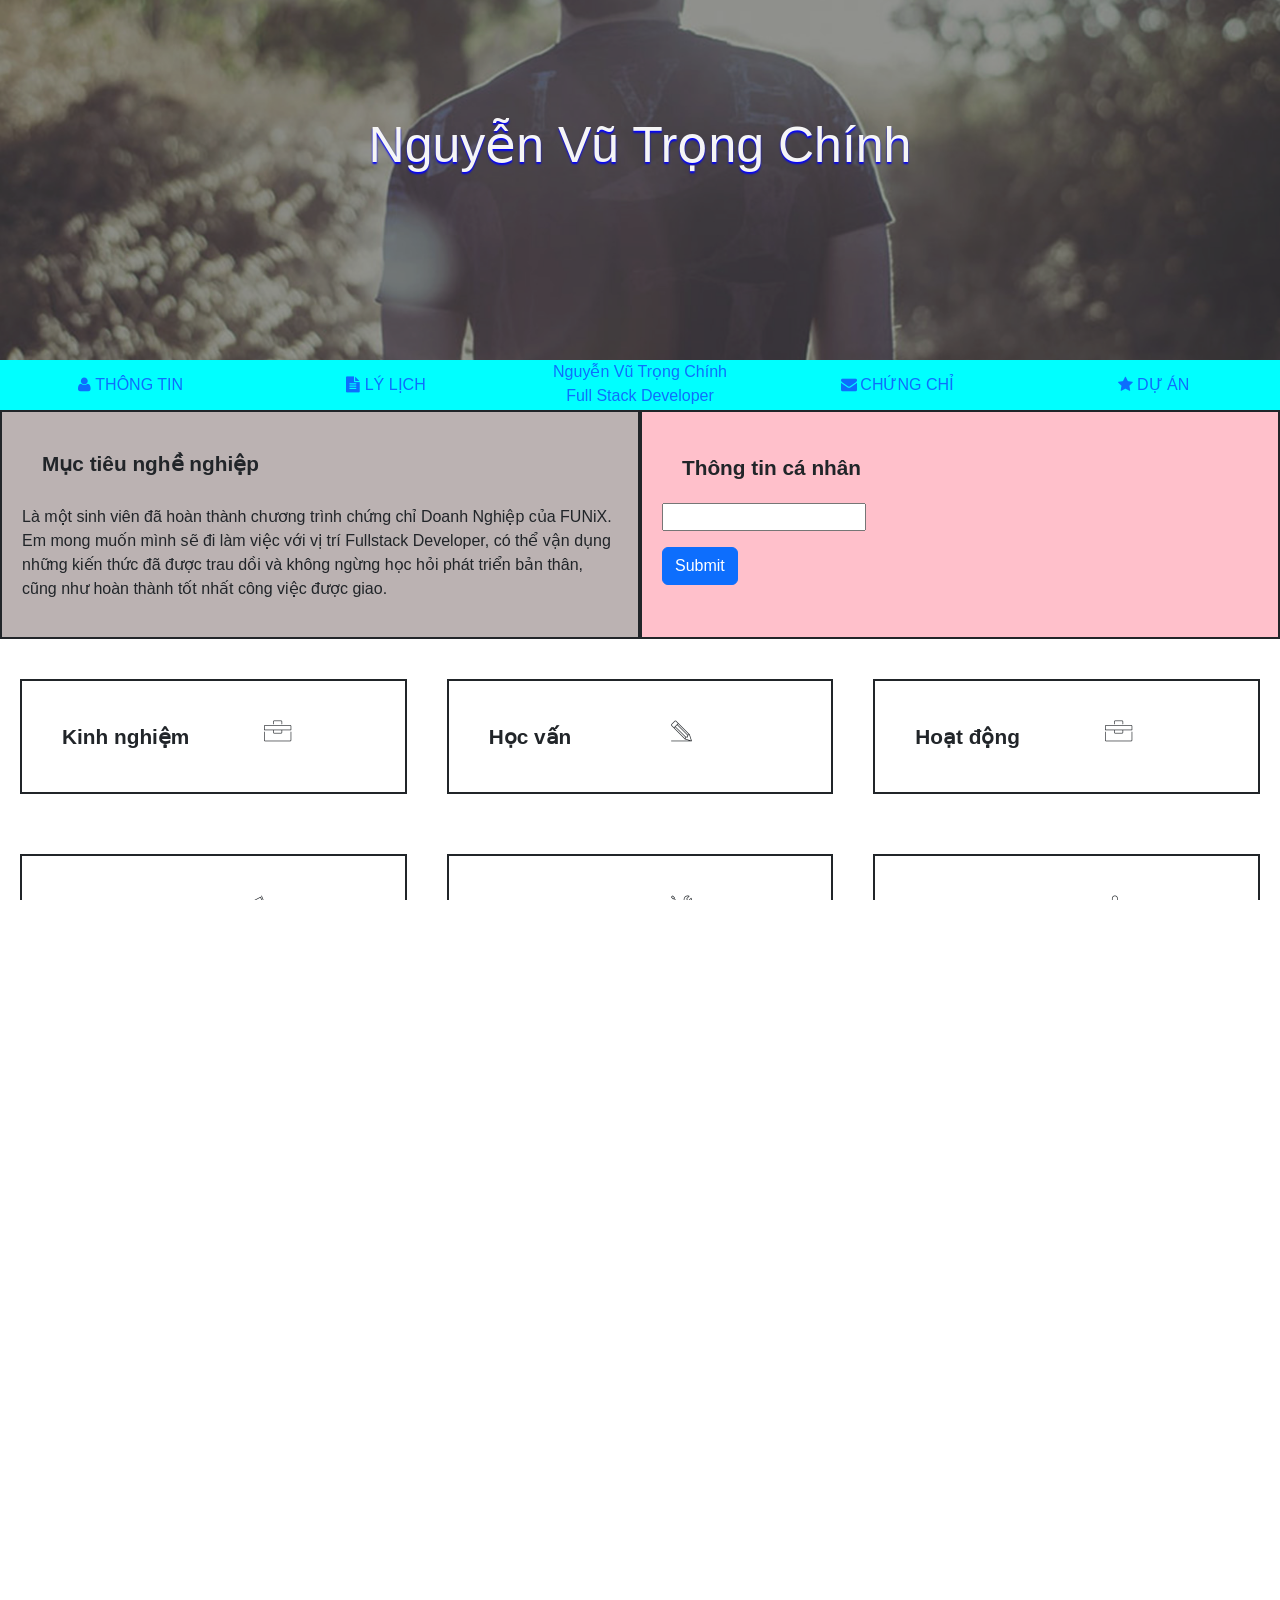
<file: index.html>
<!DOCTYPE html>
<html lang="en">
  <head>
    <meta charset="UTF-8" />
    <meta http-equiv="X-UA-Compatible" content="IE=edge" />
    <meta name="viewport" content="width=device-width, initial-scale=1.0" />
    <link rel="stylesheet" href="./css/font.css" />
    <link
      href="https://cdn.jsdelivr.net/npm/bootstrap@5.3.3/dist/css/bootstrap.min.css"
      rel="stylesheet"
      integrity="sha384-QWTKZyjpPEjISv5WaRU9OFeRpok6YctnYmDr5pNlyT2bRjXh0JMhjY6hW+ALEwIH"
      crossorigin="anonymous"
    />
    <link rel="stylesheet" href="./css/desktop.css" />
    <link rel="stylesheet" href="./css/tablet.css" />
    <link rel="stylesheet" href="./css/moblie.css" />
    <link rel="stylesheet" href="./images/" />
    <title>Assignment 03</title>
  </head>
  <body>
    <div class="banner">
      <img src="./images/banner.jpg" alt="banner" />
      <div class="banner_title">Nguyễn Vũ Trọng Chính</div>
    </div>
    <nav>
      <div class="item">
        <a href="#info"><i class="icon-user"></i>THÔNG TIN</a>
      </div>
      <div class="item">
        <a href="#experience"><i class="icon-doc-text-inv"></i>LÝ LỊCH</a>
      </div>
      <div class="item nav-brand">
        <a href="#banner">
          <div class="title">Nguyễn Vũ Trọng Chính</div>
          <div class="sub-title">Full Stack Developer</div>
        </a>
      </div>
      <div class="item">
        <a href="#certificate"><i class="icon-mail-alt"></i>CHỨNG CHỈ</a>
      </div>
      <div class="item">
        <a href="#project"><i class="icon-star-1"></i>DỰ ÁN</a>
      </div>
    </nav>
    <main>
      <section id="goal">
        <div id="target">
          <h2 class="section-title">Mục tiêu nghề nghiệp</h2>
          <div>
            <p>
              Là một sinh viên đã hoàn thành chương trình chứng chỉ Doanh Nghiệp
              của FUNiX. Em mong muốn mình sẽ đi làm việc với vị trí Fullstack
              Developer, có thể vận dụng những kiến thức đã được trau dồi và
              không ngừng học hỏi phát triển bản thân, cũng như hoàn thành tốt
              nhất công việc được giao.
            </p>
          </div>
        </div>
        <div id="info">
          <div class="section-title">Thông tin cá nhân</div>
          <div class="section-content">
            <div><b>Ngày sinh: </b>21/05/2009</div>
            <div><b>Giới tính</b>Nam</div>
            <div><b>Điện thoại</b>(+84) 914352009</div>
            <div><b>Email</b>chinhnvtfx43116@funix.edu.vn</div>
            <div><b>Địa chỉ</b>Hà Nội, Việt Nam</div>
            <div><b>Website</b>https://abc.tech</div>
            <div class="link">
              <a href="https://www.twitter.com/"
                ><i class="icon-twitter"></i
              ></a>
              <a href="https://www.facebook.com/"
                ><i class="icon-facebook"></i
              ></a>
              <a href="https://www.plus.google.com/"
                ><i class="icon-gplus"></i
              ></a>
              <a href="https://www.linkedin.com/"
                ><i class="icon-linkedin"></i
              ></a>
            </div>
          </div>
          <div class="submit-email">
            <input type="email" id="email" name="email" autocomplete="email" />
            <p id="error-email"></p>
            <button
              onclick="handleSubmit()"
              type="button"
              class="btn btn-primary"
            >
              Submit
            </button>
          </div>
        </div>
      </section>
      <section id="goal" class="gap">
        <div
          id="experience"
          onmouseover="handleOnMouseOver(this)"
          onmouseout="handleOnMouseOut(this)"
          class="parent"
        >
          <div class="section-title">
            Kinh nghiệm <i class="ic-toolbox"></i>
            <i class="fa-solid fa-briefcase"></i>
          </div>
          <div class="timeline">
            <div class="section-content">
              <div class="title">Full Stack Developer - Công ty Y</div>
              <div class="sub-title">
                052 - <span class="btn-primary">Hiện tại</span>
              </div>
              <div class="content">
                <p>
                  - Xây dựng, phát triển Website dựa trên thiết kế và yêu cầu đã
                  có.
                </p>
                <p>
                  - Phân tích và thiết kế Database, sử dụng các hệ quản trị CSDL
                  (MySQL, SQLServer, NoSQL, ...) và viết được các câu truy vấn.
                </p>
                <p>
                  - Sử dụng ngôn ngữ serverside (Python, Java, ...) để xây dựng
                  các Web Serv
                </p>
              </div>
            </div>
            <div class="section-content">
              <div class="title">Web Designer - Công ty X</div>
              <div class="sub-title">061 - 042</div>
              <div class="content">
                <p>- Thiết kế Website dự trên yêu cầu của khách hàng.</p>
                <p>- Sử dụng các công cụ: Figma, Canva, PTS.</p>
              </div>
            </div>
          </div>
          <div class="control-view">
            <button
              type="button"
              class="btn btn-warning view-more"
              onclick="handleViewMore(this)"
            >
              View more
            </button>
          </div>
        </div>
        <div
          id="education"
          onmouseover="handleOnMouseOver(this)"
          onmouseout="handleOnMouseOut(this)"
          class="parent"
        >
          <div class="section-title">
            Học vấn <i class="ic-pencil"></i>
            <i class="fa-solid fa-briefcase"></i>
          </div>
          <div class="timeline">
            <div class="section-content">
              <div class="title">FUNIX</div>
              <div class="sub-title">061 - 052</div>
              <div class="content">
                <p>- Tốt nghiệp chứng chỉ doanh nghiệp nhánh Fullstack.</p>
                <p>- GPA: 9 / 10</p>
              </div>
            </div>
            <div class="section-content">
              <div class="title">Cử nhân - ĐH FPT</div>
              <div class="sub-title">08/2016 - 07/2019</div>
              <div class="content">
                <p>- Chuyên ngành: Kỹ thuật phần mềm.</p>
                <p>- GPA: 3.2 / 4</p>
              </div>
            </div>
          </div>
          <div class="control-view">
            <button
              type="button"
              class="btn btn-warning view-more"
              onclick="handleViewMore(this)"
            >
              View more
            </button>
          </div>
        </div>
        <div
          id="activity"
          onmouseover="handleOnMouseOver(this)"
          onmouseout="handleOnMouseOut(this)"
          class="parent"
        >
          <div class="section-title">
            Hoạt động <i class="ic-toolbox"></i>
            <i class="fa-solid fa-briefcase"></i>
          </div>
          <div class="timeline">
            <div class="section-content">
              <div class="title">FPT Edu Hackathon 2019</div>
              <div class="sub-title">03/2019 - 05/2019</div>
              <div class="content">
                <p>- Giải 3 bảng A</p>
                <p>- Đề tài: Trang web về phân loại rác thải.</p>
              </div>
            </div>
            <div class="section-content">
              <div class="title">Câu lạc bộ Z</div>
              <div class="sub-title">08/2016 - 08/2017</div>
              <div class="content">
                <p>- Trưởng ban chuyên môn</p>
              </div>
            </div>
          </div>
          <div class="control-view">
            <button
              type="button"
              class="btn btn-warning view-more"
              onclick="handleViewMore(this)"
            >
              View more
            </button>
          </div>
        </div>
      </section>
      <section id="goal">
        <div
          id="hobby"
          onmouseover="handleOnMouseOver(this)"
          onmouseout="handleOnMouseOut(this)"
          class="parent"
        >
          <div class="section-title">
            Sở thích <i class="ic-telescope"></i
            ><i class="fa-solid fa-brain"></i>
          </div>
          <div class="section-content">
            <i class="ic-megaphone" style="color: rgb(4, 199, 223)" id="man"
              ><p>Âm nhạc</p></i
            >
            <i class="ic-strategy" style="color: rgb(4, 199, 223)" id="man"
              ><p>Chơi game</p></i
            >
            <i class="ic-hotairballoon" style="color: rgb(4, 199, 223)" id="man"
              ><p>Du lịch</p></i
            >
            <i class="ic-basket" style="color: rgb(4, 199, 223)" id="man"
              ><p>Nấu ăn</p></i
            >
          </div>
          <div class="control-view">
            <button
              type="button"
              class="btn btn-warning view-more"
              onclick="handleViewMore(this)"
            >
              View more
            </button>
          </div>
        </div>
        <div
          id="skill"
          onmouseover="handleOnMouseOver(this)"
          onmouseout="handleOnMouseOut(this)"
          class="parent"
        >
          <div class="section-title">
            Kỹ năng <i class="ic-tools-2"></i><i class="fa-solid fa-brain"></i>
          </div>
          <div class="section-content">
            <div class="title">HTML/CSS: Fundamental</div>
            <div class="exp-bar fill"></div>
            <div class="exp-bar"></div>
            <div class="exp-bar"></div>
          </div>
          <div class="section-content">
            <div class="title">NodeJS: Intermediate</div>
            <div class="exp-bar fill"></div>
            <div class="exp-bar"></div>
            <div class="exp-bar"></div>
          </div>
          <div class="section-content">
            <div class="title">Javascript: Intermediate</div>
            <div class="exp-bar fill"></div>
            <div class="exp-bar fill"></div>
            <div class="exp-bar"></div>
          </div>

          <div class="section-content">
            <div class="title">Bootstrap 5: Fundamental</div>
            <div class="exp-bar fill"></div>
            <div class="exp-bar"></div>
            <div class="exp-bar"></div>
          </div>
          <div class="control-view">
            <button
              type="button"
              class="btn btn-warning view-more"
              onclick="handleViewMore(this)"
            >
              View more
            </button>
          </div>
        </div>
        <div
          id="language"
          onmouseover="handleOnMouseOver(this)"
          onmouseout="handleOnMouseOut(this)"
          class="parent"
        >
          <div class="section-title">
            Ngôn ngữ <i class="ic-mic"></i><i class="fa-solid fa-language"></i>
          </div>
          <div class="section-content">
            <div class="title">Tiếng Anh: IELTS 7.0</div>
            <div class="exp-bar fill"></div>
            <div class="exp-bar fill"></div>
            <div class="exp-bar"></div>
            <div class="title">Tiếng Nhật:JLPT N4</div>
            <div class="exp-bar fill"></div>
            <div class="exp-bar"></div>
            <div class="exp-bar"></div>
          </div>
          <div class="control-view">
            <button
              type="button"
              class="btn btn-warning view-more"
              onclick="handleViewMore(this)"
            >
              View more
            </button>
          </div>
        </div>
      </section>
      <section id="goal">
        <div id="certificate">
          <div class="section-title">Chứng nhận - Giải thưởng</div>
          <div class="section-content">
            <div class="card">
              <div class="card-img">
                <img src="./images/Cert_DBI.png" alt="chung-chi" width="150" />
              </div>
              <div class="card-text">
                <h4>CHỨNG CHỈ LẬP TRÌNH WEB - FUNIX</h4>
                <p>- Chứng chỉ thuộc chương trình CCDN</p>
                <p>- GPA: 8.9</p>
              </div>
            </div>
            <div class="card">
              <div class="card-img">
                <img src="./images/Cert_PRF.png" alt="chung-chi" width="150" />
              </div>
              <div class="card-text">
                <h4>CHỨNG CHỈ THIẾT KẾ DATABASE - FUNIX</h4>
                <p>- Chứng chỉ thuộc chương trình CCDN</p>
                <p>- GPA: 8.0</p>
              </div>
            </div>
            <div class="card">
              <div class="card-img">
                <img src="./images/Cert_WEB.png" alt="chung-chi" width="150" />
              </div>
              <div class="card-text">
                <h4>CHỨNG CHỈ LẬP TRÌNH JAVASCRIPT - FUNIX</h4>
                <p>- Chứng chỉ thuộc chương trình CCDN</p>
                <p>- GPA: 8.6</p>
              </div>
            </div>
          </div>
        </div>
      </section>
      <div>
        <div id="project">
          <h1 class="section-title">Dự án</h1>
          <div class="section-content">
            <div class="pro">
              <img src="images/project_1.png" />
              <p class="pro1-title">CV CÁ NHÂN</p>
              <div class="item1">
                <div class="tree">
                  <p class="time" 1>2021</p>
                </div>
                <div class="tree2">
                  <div class="poem">
                    <td><i class="icon-user"></i></td>
                    <p>FUNiX</p>
                  </div>
                  <div class="poem">
                    <td><i class="icon-lightbulb"></i></td>
                    <p>Developer</p>
                  </div>
                </div>
              </div>
              <div class="item2">
                <p>Mô tả</p>
                <p>
                  Ứng dụng giúp quản lý các thông tin của thú cưng như: Cân
                  nặng, giống, tình trạng tiêm chủng, ... Bao gồm các chức năng
                  thêm / sửa / xóa.
                </p>
              </div>
              <div class="item3">
                <p>Nhiệm vụ</p>
                <p>- Phát triển, tối ưu code và xử lý lỗi.</p>
              </div>
              <div class="item4">
                <p>Công nghệ</p>
                <p>- HTML, CSS</p>
              </div>
            </div>
            <div class="pro">
              <img src="images/project_2.png" />
              <p class="pro2-title">TRANG WEB TẠP CHÍ CODE</p>
              <div class="item1">
                <div class="tree">
                  <p class="time" 1>2021</p>
                </div>
                <div class="tree2">
                  <div class="poem">
                    <td><i class="icon-user"></i></td>
                    <p>FUNiX</p>
                  </div>
                  <div class="poem">
                    <td><i class="icon-lightbulb"></i></td>
                    <p>Developer</p>
                  </div>
                </div>
              </div>
              <div class="item2">
                <p>Mô tả</p>
                <p>
                  Trang Web xem tin tức từ nhiều nguồn khác nhau, người dùng có
                  thể tìm kiếm các tin tức dựa theo cá khóa.
                </p>
              </div>
              <div class="item3">
                <p>Nhiệm vụ</p>
                <p>- Phát triển, tối ưu code và xử lý lỗi.</p>
              </div>
              <div class="item4">
                <p>Công nghệ</p>
                <p>- HTML, CSS</p>
              </div>
            </div>
            <div class="pro">
              <img src="images/project_3.png" />
              <p class="pro3-title">Game săn kho báu</p>
              <div class="item1">
                <div class="tree">
                  <p class="time" 1>2021</p>
                </div>
                <div class="tree2">
                  <div class="poem">
                    <td><i class="icon-user"></i></td>
                    <p>FUNiX</p>
                  </div>
                  <div class="poem">
                    <td><i class="icon-lightbulb"></i></td>
                    <p>Developer</p>
                  </div>
                </div>
              </div>
              <div class="item2">
                <p>Mô tả</p>
                <p>
                  Trang Web xem tin tức từ nhiều nguồn khác nhau, người dùng có
                  thể tìm kiếm các tin tức dựa theo cá khóa.
                </p>
              </div>
              <div class="item3">
                <p>Nhiệm vụ</p>
                <p>- Phát triển, tối ưu code và xử lý lỗi.</p>
              </div>
              <div class="item4">
                <p>Công nghệ</p>
                <p>- HTML, CSS.</p>
              </div>
            </div>
          </div>
        </div>
      </div>
    </main>
    <footer>
      <section class="lienhe">
        <div>
          <a href="https://www.facebook.com/"
            ><i class="icon-facebook-circled"></i>Facebook</a
          >
          <a href="https://www.linkedin.com/"
            ><i class="icon-linkedin-circled"></i>Linkedin</a
          >
          <a href="https://github.com/"
            ><i class="icon-github-circled"></i>github</a
          >
        </div>
      </section>
    </footer>
    <script
      src="https://cdn.jsdelivr.net/npm/bootstrap@5.3.3/dist/js/bootstrap.bundle.min.js"
      integrity="sha384-YvpcrYf0tY3lHB60NNkmXc5s9fDVZLESaAA55NDzOxhy9GkcIdslK1eN7N6jIeHz"
      crossorigin="anonymous"
    ></script>
    <script src="./js/script.js"></script>
  </body>
</html>
</file>
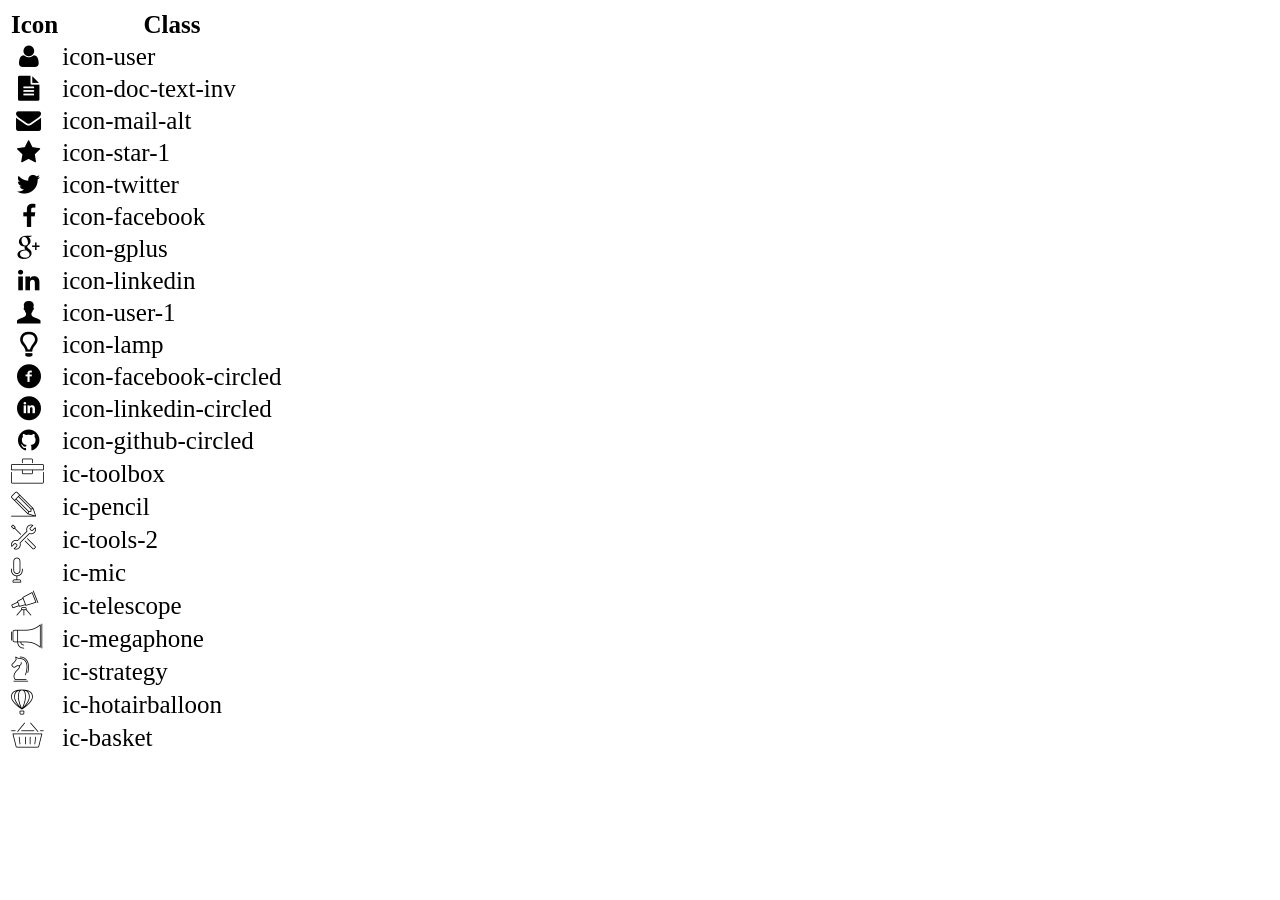
<file: icon-list.html>
<!DOCTYPE html>
<html lang="en">

<head>
    <meta charset="UTF-8">
    <meta http-equiv="X-UA-Compatible" content="IE=edge">
    <meta name="viewport" content="width=device-width, initial-scale=1.0">
    <link rel="stylesheet" href="css/font.css">
    <title>Icon List</title>
</head>

<body>
    <table style="font-size: 25px;">
        <thead>
            <tr>
                <th>Icon</th>
                <th>Class</th>
            </tr>
        </thead>
        <tbody>
            <tr>
                <td><i class="icon-user"></i></td>
                <td>icon-user</td>
            </tr>
            <tr>
                <td><i class="icon-doc-text-inv"></i></td>
                <td>icon-doc-text-inv</td>
            </tr>
            <tr>
                <td><i class="icon-mail-alt"></i></td>
                <td>icon-mail-alt</td>
            </tr>
            <tr>
                <td><i class="icon-star-1"></i></td>
                <td>icon-star-1</td>
            </tr>
            <tr>
                <td><i class="icon-twitter"></i></td>
                <td>icon-twitter</td>
            </tr>
            <tr>
                <td><i class="icon-facebook"></i></td>
                <td>icon-facebook</td>
            </tr>
            <tr>
                <td><i class="icon-gplus"></i></td>
                <td>icon-gplus</td>
            </tr>
            <tr>
                <td><i class="icon-linkedin"></i></td>
                <td>icon-linkedin</td>
            </tr>
            <tr>
                <td><i class="icon-user-1"></i></td>
                <td>icon-user-1</td>
            </tr>
            <tr>
                <td><i class="icon-lamp"></i></td>
                <td>icon-lamp</td>
            </tr>
            <tr>
                <td><i class="icon-facebook-circled"></i></td>
                <td>icon-facebook-circled</td>
            </tr>
            <tr>
                <td><i class="icon-linkedin-circled"></i></td>
                <td>icon-linkedin-circled</td>
            </tr>
            <tr>
                <td><i class="icon-github-circled"></i></td>
                <td>icon-github-circled</td>
            </tr>
            <tr>
                <td><i class="ic-toolbox"></i></td>
                <td>ic-toolbox</td>
            </tr>
            <tr>
                <td><i class="ic-pencil"></i></td>
                <td>ic-pencil</td>
            </tr>
            <tr>
                <td><i class="ic-tools-2"></i></td>
                <td>ic-tools-2</td>
            </tr>

            <tr>
                <td><i class="ic-mic"></i></td>
                <td>ic-mic</td>
            </tr>
            <tr>
                <td><i class="ic-telescope"></i></td>
                <td>ic-telescope</td>
            </tr>
            <tr>
                <td><i class="ic-megaphone"></i></td>
                <td>ic-megaphone</td>
            </tr>
            <tr>
                <td><i class="ic-strategy"></i></td>
                <td>ic-strategy</td>
            </tr>
            <tr>
                <td><i class="ic-hotairballoon"></i></td>
                <td>ic-hotairballoon</td>
            </tr>
            <tr>
                <td><i class="ic-basket"></i></td>
                <td>ic-basket</td>
            </tr>
        </tbody>
    </table>
</body>

</html>
</file>
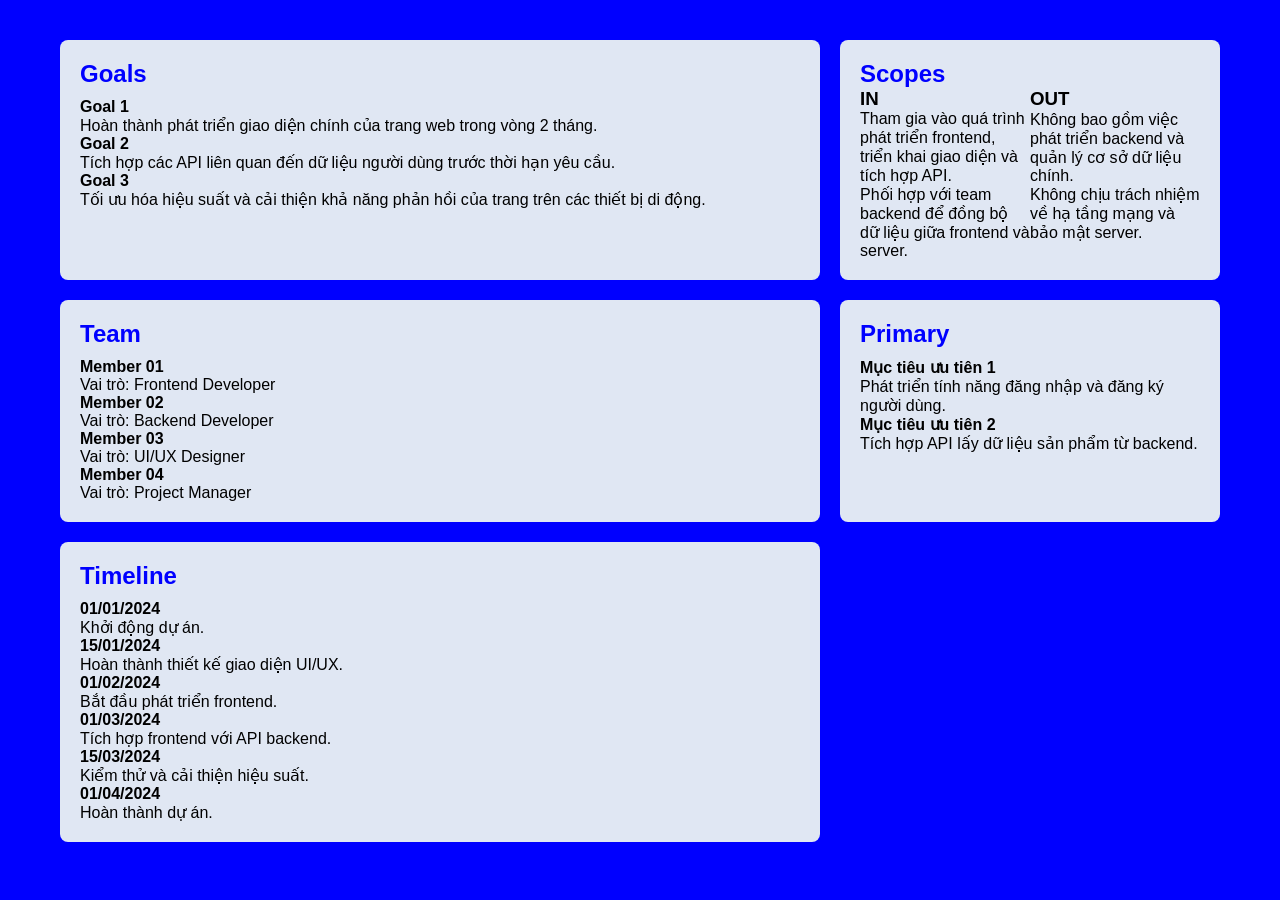
<file: nang cao/nangcao.html>
<!DOCTYPE html>
<html lang="en">
  <head>
    <meta charset="UTF-8" />
    <meta name="viewport" content="width=device-width, initial-scale=1.0" />
    <title>Project Charter</title>
    <link rel="stylesheet" href="nangcao.css" />
  </head>
  <body>
    <div class="container">
      <!-- Goals Section -->
      <div class="goals">
        <h2>Goals</h2>
        <ul>
          <li>
            <strong>Goal 1</strong>
            <p>
              Hoàn thành phát triển giao diện chính của trang web trong vòng 2
              tháng.
            </p>
          </li>
          <li>
            <strong>Goal 2</strong>
            <p>
              Tích hợp các API liên quan đến dữ liệu người dùng trước thời hạn
              yêu cầu.
            </p>
          </li>
          <li>
            <strong>Goal 3</strong>
            <p>
              Tối ưu hóa hiệu suất và cải thiện khả năng phản hồi của trang trên
              các thiết bị di động.
            </p>
          </li>
        </ul>
      </div>

      <!-- Scopes Section -->
      <div class="scopes">
        <h2>Scopes</h2>
        <div class="scope-grid">
          <div>
            <h3>IN</h3>
            <p>
              Tham gia vào quá trình phát triển frontend, triển khai giao diện
              và tích hợp API.
            </p>
            <p>
              Phối hợp với team backend để đồng bộ dữ liệu giữa frontend và
              server.
            </p>
          </div>
          <div>
            <h3>OUT</h3>
            <p>
              Không bao gồm việc phát triển backend và quản lý cơ sở dữ liệu
              chính.
            </p>
            <p>Không chịu trách nhiệm về hạ tầng mạng và bảo mật server.</p>
          </div>
        </div>
      </div>

      <!-- Team Section -->
      <div class="team">
        <h2>Team</h2>
        <ul>
          <li>
            <strong>Member 01</strong>
            <p>Vai trò: Frontend Developer</p>
          </li>
          <li>
            <strong>Member 02</strong>
            <p>Vai trò: Backend Developer</p>
          </li>
          <li>
            <strong>Member 03</strong>
            <p>Vai trò: UI/UX Designer</p>
          </li>
          <li>
            <strong>Member 04</strong>
            <p>Vai trò: Project Manager</p>
          </li>
        </ul>
      </div>

      <!-- Primary Section -->
      <div class="primary">
        <h2>Primary</h2>
        <ul>
          <li>
            <strong>Mục tiêu ưu tiên 1</strong>
            <p>Phát triển tính năng đăng nhập và đăng ký người dùng.</p>
          </li>
          <li>
            <strong>Mục tiêu ưu tiên 2</strong>
            <p>Tích hợp API lấy dữ liệu sản phẩm từ backend.</p>
          </li>
        </ul>
      </div>

      <!-- Timeline Section -->
      <div class="timeline">
        <h2>Timeline</h2>
        <ul>
          <li>
            <strong>01/01/2024</strong>
            <p>Khởi động dự án.</p>
          </li>
          <li>
            <strong>15/01/2024</strong>
            <p>Hoàn thành thiết kế giao diện UI/UX.</p>
          </li>
          <li>
            <strong>01/02/2024</strong>
            <p>Bắt đầu phát triển frontend.</p>
          </li>
          <li>
            <strong>01/03/2024</strong>
            <p>Tích hợp frontend với API backend.</p>
          </li>
          <li>
            <strong>15/03/2024</strong>
            <p>Kiểm thử và cải thiện hiệu suất.</p>
          </li>
          <li>
            <strong>01/04/2024</strong>
            <p>Hoàn thành dự án.</p>
          </li>
        </ul>
      </div>
    </div>
  </body>
</html>
</file>
<file: css/font.css>
@font-face {
	font-family: 'open_sanslight';
	src: url('../fonts/OpenSans-Light-webfont.eot');
	src: url('../fonts/OpenSans-Light-webfont.eot#iefix') format('embedded-opentype'),
		url('../fonts/OpenSans-Light-webfont.woff') format('woff'),
		url('../fonts/OpenSans-Light-webfont.ttf') format('truetype'),
		url('../fonts/OpenSans-Light-webfont.svg#open_sanslight') format('svg');
	font-weight: normal;
	font-style: normal;

}

@font-face {
	font-family: 'open_sansitalic';
	src: url('../fonts/OpenSans-Italic-webfont.eot');
	src: url('../fonts/OpenSans-Italic-webfont.eot#iefix') format('embedded-opentype'),
		url('../fonts/OpenSans-Italic-webfont.woff') format('woff'),
		url('../fonts/OpenSans-Italic-webfont.ttf') format('truetype'),
		url('../fonts/OpenSans-Italic-webfont.svg#open_sansitalic') format('svg');
	font-weight: normal;
	font-style: normal;

}

@font-face {
	font-family: 'open_sanssemibold';
	src: url('../fonts/OpenSans-Semibold-webfont.eot');
	src: url('../fonts/OpenSans-Semibold-webfont.eot#iefix') format('embedded-opentype'),
		url('../fonts/OpenSans-Semibold-webfont.woff') format('woff'),
		url('../fonts/OpenSans-Semibold-webfont.ttf') format('truetype'),
		url('../fonts/OpenSans-Semibold-webfont.svg#open_sanssemibold') format('svg');
	font-weight: normal;
	font-style: normal;

}


@font-face {
	font-family: 'open_sanslight_italic';
	src: url('../fonts/OpenSans-LightItalic-webfont.eot');
	src: url('../fonts/OpenSans-LightItalic-webfont.eot#iefix') format('embedded-opentype'),
		url('../fonts/OpenSans-LightItalic-webfont.woff') format('woff'),
		url('../fonts/OpenSans-LightItalic-webfont.ttf') format('truetype'),
		url('../fonts/OpenSans-LightItalic-webfont.svg#open_sanslight_italic') format('svg');
	font-weight: normal;
	font-style: normal;

}

@font-face {
	font-family: 'open_sansregular';
	src: url('../fonts/OpenSans-Regular-webfont.eot');
	src: url('../fonts/OpenSans-Regular-webfont.eot#iefix') format('embedded-opentype'),
		url('../fonts/OpenSans-Regular-webfont.woff') format('woff'),
		url('../fonts/OpenSans-Regular-webfont.ttf') format('truetype'),
		url('../fonts/OpenSans-Regular-webfont.svg#open_sansregular') format('svg');
	font-weight: normal;
	font-style: normal;

}


@font-face {
	font-family: 'fontello';
	src: url('../fonts/fontello.eot');
	src: url('../fonts/fontello.eot#iefix') format('embedded-opentype'),
		url('../fonts/fontello.woff') format('woff'),
		url('../fonts/fontello.ttf') format('truetype'),
		url('../fonts/fontello.svg#fontello') format('svg');
	font-weight: normal;
	font-style: normal;
}

[class^="icon-"]:before,
[class*=" icon-"]:before {
	font-family: "fontello";
	font-style: normal;
	font-weight: normal;
	speak: none;

	display: inline-block;
	text-decoration: inherit;
	width: 1em;
	margin-right: .2em;
	text-align: center;
	/* opacity: .8; */

	/* For safety - reset parent styles, that can break glyph codes*/
	font-variant: normal;
	text-transform: none;

	/* fix buttons height, for twitter bootstrap */
	line-height: 1em;

	/* Animation center compensation - margins should be symmetric */
	/* remove if not needed */
	margin-left: .2em;

	/* you can be more comfortable with increased icons size */
	/* font-size: 120%; */

	/* Font smoothing. That was taken from TWBS */
	-webkit-font-smoothing: antialiased;
	-moz-osx-font-smoothing: grayscale;

	/* Uncomment for 3D effect */
	/* text-shadow: 1px 1px 1px rgba(127, 127, 127, 0.3); */
}

.icon-emo-happy:before {
	content: '\e800';
}

/* '' */
.icon-emo-wink:before {
	content: '\e801';
}

/* '' */
.icon-emo-wink2:before {
	content: '\e802';
}

/* '' */
.icon-emo-unhappy:before {
	content: '\e803';
}

/* '' */
.icon-emo-sleep:before {
	content: '\e804';
}

/* '' */
.icon-emo-thumbsup:before {
	content: '\e805';
}

/* '' */
.icon-emo-devil:before {
	content: '\e806';
}

/* '' */
.icon-emo-surprised:before {
	content: '\e807';
}

/* '' */
.icon-emo-tongue:before {
	content: '\e808';
}

/* '' */
.icon-emo-coffee:before {
	content: '\e809';
}

/* '' */
.icon-emo-sunglasses:before {
	content: '\e80a';
}

/* '' */
.icon-emo-displeased:before {
	content: '\e80b';
}

/* '' */
.icon-emo-beer:before {
	content: '\e80c';
}

/* '' */
.icon-emo-grin:before {
	content: '\e80d';
}

/* '' */
.icon-emo-angry:before {
	content: '\e80e';
}

/* '' */
.icon-emo-saint:before {
	content: '\e80f';
}

/* '' */
.icon-emo-cry:before {
	content: '\e810';
}

/* '' */
.icon-emo-shoot:before {
	content: '\e811';
}

/* '' */
.icon-emo-squint:before {
	content: '\e812';
}

/* '' */
.icon-emo-laugh:before {
	content: '\e813';
}

/* '' */
.icon-spin1:before {
	content: '\e814';
}

/* '' */
.icon-spin2:before {
	content: '\e815';
}

/* '' */
.icon-spin3:before {
	content: '\e816';
}

/* '' */
.icon-spin4:before {
	content: '\e817';
}

/* '' */
.icon-spin5:before {
	content: '\e818';
}

/* '' */
.icon-spin6:before {
	content: '\e819';
}

/* '' */
.icon-firefox:before {
	content: '\e81a';
}

/* '' */
.icon-chrome:before {
	content: '\e81b';
}

/* '' */
.icon-opera:before {
	content: '\e81c';
}

/* '' */
.icon-ie:before {
	content: '\e81d';
}

/* '' */
.icon-crown:before {
	content: '\e81e';
}

/* '' */
.icon-crown-plus:before {
	content: '\e81f';
}

/* '' */
.icon-crown-minus:before {
	content: '\e820';
}

/* '' */
.icon-marquee:before {
	content: '\e821';
}

/* '' */
.icon-glass:before {
	content: '\e822';
}

/* '' */
.icon-music:before {
	content: '\e823';
}

/* '' */
.icon-search:before {
	content: '\e824';
}

/* '' */
.icon-mail:before {
	content: '\e825';
}

/* '' */
.icon-mail-alt:before {
	content: '\e826';
}

/* '' */
.icon-mail-squared:before {
	content: '\e827';
}

/* '' */
.icon-heart:before {
	content: '\e828';
}

/* '' */
.icon-heart-empty:before {
	content: '\e829';
}

/* '' */
.icon-star-1:before {
	content: '\e82a';
}

/* '' */
.icon-star-empty-1:before {
	content: '\e82b';
}

/* '' */
.icon-star-half:before {
	content: '\e82c';
}

/* '' */
.icon-star-half-alt:before {
	content: '\e82d';
}

/* '' */
.icon-user:before {
	content: '\e82e';
}

/* '' */
.icon-user-plus:before {
	content: '\e82f';
}

/* '' */
.icon-user-times:before {
	content: '\e830';
}

/* '' */
.icon-users:before {
	content: '\e831';
}

/* '' */
.icon-male:before {
	content: '\e832';
}

/* '' */
.icon-female:before {
	content: '\e833';
}

/* '' */
.icon-child:before {
	content: '\e834';
}

/* '' */
.icon-user-secret:before {
	content: '\e835';
}

/* '' */
.icon-video:before {
	content: '\e836';
}

/* '' */
.icon-videocam:before {
	content: '\e837';
}

/* '' */
.icon-picture:before {
	content: '\e838';
}

/* '' */
.icon-camera:before {
	content: '\e839';
}

/* '' */
.icon-camera-alt:before {
	content: '\e83a';
}

/* '' */
.icon-th-large:before {
	content: '\e83b';
}

/* '' */
.icon-th:before {
	content: '\e83c';
}

/* '' */
.icon-th-list:before {
	content: '\e83d';
}

/* '' */
.icon-ok:before {
	content: '\e83e';
}

/* '' */
.icon-ok-circled:before {
	content: '\e83f';
}

/* '' */
.icon-ok-circled2:before {
	content: '\e840';
}

/* '' */
.icon-ok-squared:before {
	content: '\e841';
}

/* '' */
.icon-cancel:before {
	content: '\e842';
}

/* '' */
.icon-cancel-circled:before {
	content: '\e843';
}

/* '' */
.icon-cancel-circled2:before {
	content: '\e844';
}

/* '' */
.icon-plus:before {
	content: '\e845';
}

/* '' */
.icon-plus-circled:before {
	content: '\e846';
}

/* '' */
.icon-plus-squared:before {
	content: '\e847';
}

/* '' */
.icon-plus-squared-alt:before {
	content: '\e848';
}

/* '' */
.icon-minus:before {
	content: '\e849';
}

/* '' */
.icon-minus-circled:before {
	content: '\e84a';
}

/* '' */
.icon-minus-squared:before {
	content: '\e84b';
}

/* '' */
.icon-minus-squared-alt:before {
	content: '\e84c';
}

/* '' */
.icon-help:before {
	content: '\e84d';
}

/* '' */
.icon-help-circled:before {
	content: '\e84e';
}

/* '' */
.icon-info-circled:before {
	content: '\e84f';
}

/* '' */
.icon-info:before {
	content: '\e850';
}

/* '' */
.icon-home:before {
	content: '\e851';
}

/* '' */
.icon-link:before {
	content: '\e852';
}

/* '' */
.icon-unlink:before {
	content: '\e853';
}

/* '' */
.icon-link-ext:before {
	content: '\e854';
}

/* '' */
.icon-link-ext-alt:before {
	content: '\e855';
}

/* '' */
.icon-attach:before {
	content: '\e856';
}

/* '' */
.icon-lock:before {
	content: '\e857';
}

/* '' */
.icon-lock-open:before {
	content: '\e858';
}

/* '' */
.icon-lock-open-alt:before {
	content: '\e859';
}

/* '' */
.icon-pin:before {
	content: '\e85a';
}

/* '' */
.icon-eye:before {
	content: '\e85b';
}

/* '' */
.icon-eye-off:before {
	content: '\e85c';
}

/* '' */
.icon-tag-1:before {
	content: '\e85d';
}

/* '' */
.icon-tags:before {
	content: '\e85e';
}

/* '' */
.icon-bookmark:before {
	content: '\e85f';
}

/* '' */
.icon-bookmark-empty:before {
	content: '\e860';
}

/* '' */
.icon-flag:before {
	content: '\e861';
}

/* '' */
.icon-flag-empty:before {
	content: '\e862';
}

/* '' */
.icon-flag-checkered:before {
	content: '\e863';
}

/* '' */
.icon-thumbs-up:before {
	content: '\e864';
}

/* '' */
.icon-thumbs-down:before {
	content: '\e865';
}

/* '' */
.icon-thumbs-up-alt:before {
	content: '\e866';
}

/* '' */
.icon-thumbs-down-alt:before {
	content: '\e867';
}

/* '' */
.icon-download:before {
	content: '\e868';
}

/* '' */
.icon-upload:before {
	content: '\e869';
}

/* '' */
.icon-download-cloud:before {
	content: '\e86a';
}

/* '' */
.icon-upload-cloud:before {
	content: '\e86b';
}

/* '' */
.icon-reply:before {
	content: '\e86c';
}

/* '' */
.icon-reply-all:before {
	content: '\e86d';
}

/* '' */
.icon-forward:before {
	content: '\e86e';
}

/* '' */
.icon-quote-left:before {
	content: '\e86f';
}

/* '' */
.icon-quote-right:before {
	content: '\e870';
}

/* '' */
.icon-code:before {
	content: '\e871';
}

/* '' */
.icon-export:before {
	content: '\e872';
}

/* '' */
.icon-export-alt:before {
	content: '\e873';
}

/* '' */
.icon-share:before {
	content: '\e874';
}

/* '' */
.icon-share-squared:before {
	content: '\e875';
}

/* '' */
.icon-pencil:before {
	content: '\e876';
}

/* '' */
.icon-pencil-squared:before {
	content: '\e877';
}

/* '' */
.icon-edit:before {
	content: '\e878';
}

/* '' */
.icon-print:before {
	content: '\e879';
}

/* '' */
.icon-retweet:before {
	content: '\e87a';
}

/* '' */
.icon-keyboard:before {
	content: '\e87b';
}

/* '' */
.icon-gamepad:before {
	content: '\e87c';
}

/* '' */
.icon-comment:before {
	content: '\e87d';
}

/* '' */
.icon-chat:before {
	content: '\e87e';
}

/* '' */
.icon-comment-empty:before {
	content: '\e87f';
}

/* '' */
.icon-chat-empty:before {
	content: '\e880';
}

/* '' */
.icon-bell:before {
	content: '\e881';
}

/* '' */
.icon-bell-alt:before {
	content: '\e882';
}

/* '' */
.icon-bell-off:before {
	content: '\e883';
}

/* '' */
.icon-bell-off-empty:before {
	content: '\e884';
}

/* '' */
.icon-attention-alt:before {
	content: '\e885';
}

/* '' */
.icon-attention:before {
	content: '\e886';
}

/* '' */
.icon-attention-circled:before {
	content: '\e887';
}

/* '' */
.icon-location:before {
	content: '\e888';
}

/* '' */
.icon-direction:before {
	content: '\e889';
}

/* '' */
.icon-compass:before {
	content: '\e88a';
}

/* '' */
.icon-trash:before {
	content: '\e88b';
}

/* '' */
.icon-trash-empty:before {
	content: '\e88c';
}

/* '' */
.icon-doc:before {
	content: '\e88d';
}

/* '' */
.icon-docs:before {
	content: '\e88e';
}

/* '' */
.icon-doc-text:before {
	content: '\e88f';
}

/* '' */
.icon-doc-inv:before {
	content: '\e890';
}

/* '' */
.icon-doc-text-inv:before {
	content: '\e891';
}

/* '' */
.icon-file-pdf:before {
	content: '\e892';
}

/* '' */
.icon-file-word:before {
	content: '\e893';
}

/* '' */
.icon-file-excel:before {
	content: '\e894';
}

/* '' */
.icon-file-powerpoint:before {
	content: '\e895';
}

/* '' */
.icon-file-image:before {
	content: '\e896';
}

/* '' */
.icon-file-archive:before {
	content: '\e897';
}

/* '' */
.icon-file-audio:before {
	content: '\e898';
}

/* '' */
.icon-file-video:before {
	content: '\e899';
}

/* '' */
.icon-file-code:before {
	content: '\e89a';
}

/* '' */
.icon-folder:before {
	content: '\e89b';
}

/* '' */
.icon-folder-open:before {
	content: '\e89c';
}

/* '' */
.icon-folder-empty:before {
	content: '\e89d';
}

/* '' */
.icon-folder-open-empty:before {
	content: '\e89e';
}

/* '' */
.icon-box:before {
	content: '\e89f';
}

/* '' */
.icon-rss:before {
	content: '\e8a0';
}

/* '' */
.icon-rss-squared:before {
	content: '\e8a1';
}

/* '' */
.icon-phone:before {
	content: '\e8a2';
}

/* '' */
.icon-phone-squared:before {
	content: '\e8a3';
}

/* '' */
.icon-fax:before {
	content: '\e8a4';
}

/* '' */
.icon-menu:before {
	content: '\e8a5';
}

/* '' */
.icon-cog:before {
	content: '\e8a6';
}

/* '' */
.icon-cog-alt:before {
	content: '\e8a7';
}

/* '' */
.icon-wrench:before {
	content: '\e8a8';
}

/* '' */
.icon-sliders:before {
	content: '\e8a9';
}

/* '' */
.icon-basket:before {
	content: '\e8aa';
}

/* '' */
.icon-cart-plus:before {
	content: '\e8ab';
}

/* '' */
.icon-cart-arrow-down:before {
	content: '\e8ac';
}

/* '' */
.icon-calendar:before {
	content: '\e8ad';
}

/* '' */
.icon-calendar-empty:before {
	content: '\e8ae';
}

/* '' */
.icon-login:before {
	content: '\e8af';
}

/* '' */
.icon-logout:before {
	content: '\e8b0';
}

/* '' */
.icon-mic:before {
	content: '\e8b1';
}

/* '' */
.icon-mute:before {
	content: '\e8b2';
}

/* '' */
.icon-volume-off:before {
	content: '\e8b3';
}

/* '' */
.icon-volume-down:before {
	content: '\e8b4';
}

/* '' */
.icon-volume-up:before {
	content: '\e8b5';
}

/* '' */
.icon-headphones:before {
	content: '\e8b6';
}

/* '' */
.icon-clock:before {
	content: '\e8b7';
}

/* '' */
.icon-lightbulb:before {
	content: '\e8b8';
}

/* '' */
.icon-block:before {
	content: '\e8b9';
}

/* '' */
.icon-resize-full:before {
	content: '\e8ba';
}

/* '' */
.icon-resize-full-alt:before {
	content: '\e8bb';
}

/* '' */
.icon-resize-small:before {
	content: '\e8bc';
}

/* '' */
.icon-resize-vertical:before {
	content: '\e8bd';
}

/* '' */
.icon-resize-horizontal:before {
	content: '\e8be';
}

/* '' */
.icon-move:before {
	content: '\e8bf';
}

/* '' */
.icon-zoom-in:before {
	content: '\e8c0';
}

/* '' */
.icon-zoom-out:before {
	content: '\e8c1';
}

/* '' */
.icon-down-circled2:before {
	content: '\e8c2';
}

/* '' */
.icon-up-circled2:before {
	content: '\e8c3';
}

/* '' */
.icon-left-circled2:before {
	content: '\e8c4';
}

/* '' */
.icon-right-circled2:before {
	content: '\e8c5';
}

/* '' */
.icon-down-dir:before {
	content: '\e8c6';
}

/* '' */
.icon-up-dir:before {
	content: '\e8c7';
}

/* '' */
.icon-left-dir:before {
	content: '\e8c8';
}

/* '' */
.icon-right-dir:before {
	content: '\e8c9';
}

/* '' */
.icon-down-open:before {
	content: '\e8ca';
}

/* '' */
.icon-left-open:before {
	content: '\e8cb';
}

/* '' */
.icon-right-open:before {
	content: '\e8cc';
}

/* '' */
.icon-up-open:before {
	content: '\e8cd';
}

/* '' */
.icon-angle-left:before {
	content: '\e8ce';
}

/* '' */
.icon-angle-right:before {
	content: '\e8cf';
}

/* '' */
.icon-angle-up:before {
	content: '\e8d0';
}

/* '' */
.icon-angle-down:before {
	content: '\e8d1';
}

/* '' */
.icon-angle-circled-left:before {
	content: '\e8d2';
}

/* '' */
.icon-angle-circled-right:before {
	content: '\e8d3';
}

/* '' */
.icon-angle-circled-up:before {
	content: '\e8d4';
}

/* '' */
.icon-angle-circled-down:before {
	content: '\e8d5';
}

/* '' */
.icon-angle-double-left:before {
	content: '\e8d6';
}

/* '' */
.icon-angle-double-right:before {
	content: '\e8d7';
}

/* '' */
.icon-angle-double-up:before {
	content: '\e8d8';
}

/* '' */
.icon-angle-double-down:before {
	content: '\e8d9';
}

/* '' */
.icon-down:before {
	content: '\e8da';
}

/* '' */
.icon-left:before {
	content: '\e8db';
}

/* '' */
.icon-right:before {
	content: '\e8dc';
}

/* '' */
.icon-up:before {
	content: '\e8dd';
}

/* '' */
.icon-down-big:before {
	content: '\e8de';
}

/* '' */
.icon-left-big:before {
	content: '\e8df';
}

/* '' */
.icon-right-big:before {
	content: '\e8e0';
}

/* '' */
.icon-up-big:before {
	content: '\e8e1';
}

/* '' */
.icon-right-hand:before {
	content: '\e8e2';
}

/* '' */
.icon-left-hand:before {
	content: '\e8e3';
}

/* '' */
.icon-up-hand:before {
	content: '\e8e4';
}

/* '' */
.icon-down-hand:before {
	content: '\e8e5';
}

/* '' */
.icon-left-circled:before {
	content: '\e8e6';
}

/* '' */
.icon-right-circled:before {
	content: '\e8e7';
}

/* '' */
.icon-up-circled:before {
	content: '\e8e8';
}

/* '' */
.icon-down-circled:before {
	content: '\e8e9';
}

/* '' */
.icon-cw:before {
	content: '\e8ea';
}

/* '' */
.icon-ccw:before {
	content: '\e8eb';
}

/* '' */
.icon-arrows-cw:before {
	content: '\e8ec';
}

/* '' */
.icon-level-up:before {
	content: '\e8ed';
}

/* '' */
.icon-level-down:before {
	content: '\e8ee';
}

/* '' */
.icon-shuffle:before {
	content: '\e8ef';
}

/* '' */
.icon-exchange:before {
	content: '\e8f0';
}

/* '' */
.icon-history:before {
	content: '\e8f1';
}

/* '' */
.icon-expand:before {
	content: '\e8f2';
}

/* '' */
.icon-collapse:before {
	content: '\e8f3';
}

/* '' */
.icon-expand-right:before {
	content: '\e8f4';
}

/* '' */
.icon-collapse-left:before {
	content: '\e8f5';
}

/* '' */
.icon-play:before {
	content: '\e8f6';
}

/* '' */
.icon-play-circled:before {
	content: '\e8f7';
}

/* '' */
.icon-play-circled2:before {
	content: '\e8f8';
}

/* '' */
.icon-stop:before {
	content: '\e8f9';
}

/* '' */
.icon-pause:before {
	content: '\e8fa';
}

/* '' */
.icon-to-end:before {
	content: '\e8fb';
}

/* '' */
.icon-to-end-alt:before {
	content: '\e8fc';
}

/* '' */
.icon-to-start:before {
	content: '\e8fd';
}

/* '' */
.icon-to-start-alt:before {
	content: '\e8fe';
}

/* '' */
.icon-fast-fw:before {
	content: '\e8ff';
}

/* '' */
.icon-fast-bw:before {
	content: '\e900';
}

/* '' */
.icon-eject:before {
	content: '\e901';
}

/* '' */
.icon-target:before {
	content: '\e902';
}

/* '' */
.icon-signal:before {
	content: '\e903';
}

/* '' */
.icon-wifi:before {
	content: '\e904';
}

/* '' */
.icon-award:before {
	content: '\e905';
}

/* '' */
.icon-desktop:before {
	content: '\e906';
}

/* '' */
.icon-laptop:before {
	content: '\e907';
}

/* '' */
.icon-tablet:before {
	content: '\e908';
}

/* '' */
.icon-mobile:before {
	content: '\e909';
}

/* '' */
.icon-inbox:before {
	content: '\e90a';
}

/* '' */
.icon-globe:before {
	content: '\e90b';
}

/* '' */
.icon-sun:before {
	content: '\e90c';
}

/* '' */
.icon-cloud:before {
	content: '\e90d';
}

/* '' */
.icon-flash:before {
	content: '\e90e';
}

/* '' */
.icon-moon:before {
	content: '\e90f';
}

/* '' */
.icon-umbrella-1:before {
	content: '\e910';
}

/* '' */
.icon-flight:before {
	content: '\e911';
}

/* '' */
.icon-fighter-jet:before {
	content: '\e912';
}

/* '' */
.icon-paper-plane:before {
	content: '\e913';
}

/* '' */
.icon-paper-plane-empty:before {
	content: '\e914';
}

/* '' */
.icon-space-shuttle:before {
	content: '\e915';
}

/* '' */
.icon-leaf:before {
	content: '\e916';
}

/* '' */
.icon-font:before {
	content: '\e917';
}

/* '' */
.icon-bold:before {
	content: '\e918';
}

/* '' */
.icon-medium:before {
	content: '\e919';
}

/* '' */
.icon-italic:before {
	content: '\e91a';
}

/* '' */
.icon-header:before {
	content: '\e91b';
}

/* '' */
.icon-paragraph:before {
	content: '\e91c';
}

/* '' */
.icon-text-height:before {
	content: '\e91d';
}

/* '' */
.icon-text-width:before {
	content: '\e91e';
}

/* '' */
.icon-align-left:before {
	content: '\e91f';
}

/* '' */
.icon-align-center:before {
	content: '\e920';
}

/* '' */
.icon-align-right:before {
	content: '\e921';
}

/* '' */
.icon-align-justify:before {
	content: '\e922';
}

/* '' */
.icon-list:before {
	content: '\e923';
}

/* '' */
.icon-indent-left:before {
	content: '\e924';
}

/* '' */
.icon-indent-right:before {
	content: '\e925';
}

/* '' */
.icon-list-bullet:before {
	content: '\e926';
}

/* '' */
.icon-list-numbered:before {
	content: '\e927';
}

/* '' */
.icon-strike:before {
	content: '\e928';
}

/* '' */
.icon-underline:before {
	content: '\e929';
}

/* '' */
.icon-superscript:before {
	content: '\e92a';
}

/* '' */
.icon-subscript:before {
	content: '\e92b';
}

/* '' */
.icon-table:before {
	content: '\e92c';
}

/* '' */
.icon-columns:before {
	content: '\e92d';
}

/* '' */
.icon-crop:before {
	content: '\e92e';
}

/* '' */
.icon-scissors:before {
	content: '\e92f';
}

/* '' */
.icon-paste:before {
	content: '\e930';
}

/* '' */
.icon-briefcase:before {
	content: '\e931';
}

/* '' */
.icon-suitcase:before {
	content: '\e932';
}

/* '' */
.icon-ellipsis:before {
	content: '\e933';
}

/* '' */
.icon-ellipsis-vert:before {
	content: '\e934';
}

/* '' */
.icon-off:before {
	content: '\e935';
}

/* '' */
.icon-road:before {
	content: '\e936';
}

/* '' */
.icon-list-alt:before {
	content: '\e937';
}

/* '' */
.icon-qrcode:before {
	content: '\e938';
}

/* '' */
.icon-barcode:before {
	content: '\e939';
}

/* '' */
.icon-book:before {
	content: '\e93a';
}

/* '' */
.icon-ajust:before {
	content: '\e93b';
}

/* '' */
.icon-tint:before {
	content: '\e93c';
}

/* '' */
.icon-toggle-off:before {
	content: '\e93d';
}

/* '' */
.icon-toggle-on:before {
	content: '\e93e';
}

/* '' */
.icon-check:before {
	content: '\e93f';
}

/* '' */
.icon-check-empty:before {
	content: '\e940';
}

/* '' */
.icon-circle:before {
	content: '\e941';
}

/* '' */
.icon-circle-empty:before {
	content: '\e942';
}

/* '' */
.icon-circle-thin:before {
	content: '\e943';
}

/* '' */
.icon-circle-notch:before {
	content: '\e944';
}

/* '' */
.icon-dot-circled:before {
	content: '\e945';
}

/* '' */
.icon-asterisk:before {
	content: '\e946';
}

/* '' */
.icon-gift:before {
	content: '\e947';
}

/* '' */
.icon-fire:before {
	content: '\e948';
}

/* '' */
.icon-magnet:before {
	content: '\e949';
}

/* '' */
.icon-chart-bar:before {
	content: '\e94a';
}

/* '' */
.icon-chart-area:before {
	content: '\e94b';
}

/* '' */
.icon-chart-pie:before {
	content: '\e94c';
}

/* '' */
.icon-chart-line:before {
	content: '\e94d';
}

/* '' */
.icon-ticket:before {
	content: '\e94e';
}

/* '' */
.icon-credit-card:before {
	content: '\e94f';
}

/* '' */
.icon-floppy:before {
	content: '\e950';
}

/* '' */
.icon-megaphone:before {
	content: '\e951';
}

/* '' */
.icon-hdd:before {
	content: '\e952';
}

/* '' */
.icon-key:before {
	content: '\e953';
}

/* '' */
.icon-fork:before {
	content: '\e954';
}

/* '' */
.icon-rocket:before {
	content: '\e955';
}

/* '' */
.icon-bug:before {
	content: '\e956';
}

/* '' */
.icon-certificate:before {
	content: '\e957';
}

/* '' */
.icon-tasks:before {
	content: '\e958';
}

/* '' */
.icon-filter:before {
	content: '\e959';
}

/* '' */
.icon-beaker:before {
	content: '\e95a';
}

/* '' */
.icon-magic:before {
	content: '\e95b';
}

/* '' */
.icon-cab:before {
	content: '\e95c';
}

/* '' */
.icon-taxi:before {
	content: '\e95d';
}

/* '' */
.icon-truck:before {
	content: '\e95e';
}

/* '' */
.icon-bus:before {
	content: '\e95f';
}

/* '' */
.icon-bicycle:before {
	content: '\e960';
}

/* '' */
.icon-motorcycle:before {
	content: '\e961';
}

/* '' */
.icon-train:before {
	content: '\e962';
}

/* '' */
.icon-subway:before {
	content: '\e963';
}

/* '' */
.icon-ship:before {
	content: '\e964';
}

/* '' */
.icon-money:before {
	content: '\e965';
}

/* '' */
.icon-euro:before {
	content: '\e966';
}

/* '' */
.icon-pound:before {
	content: '\e967';
}

/* '' */
.icon-dollar:before {
	content: '\e968';
}

/* '' */
.icon-rupee:before {
	content: '\e969';
}

/* '' */
.icon-yen:before {
	content: '\e96a';
}

/* '' */
.icon-rouble:before {
	content: '\e96b';
}

/* '' */
.icon-shekel:before {
	content: '\e96c';
}

/* '' */
.icon-try:before {
	content: '\e96d';
}

/* '' */
.icon-won:before {
	content: '\e96e';
}

/* '' */
.icon-bitcoin:before {
	content: '\e96f';
}

/* '' */
.icon-viacoin:before {
	content: '\e970';
}

/* '' */
.icon-sort:before {
	content: '\e971';
}

/* '' */
.icon-sort-down:before {
	content: '\e972';
}

/* '' */
.icon-sort-up:before {
	content: '\e973';
}

/* '' */
.icon-sort-alt-up:before {
	content: '\e974';
}

/* '' */
.icon-sort-alt-down:before {
	content: '\e975';
}

/* '' */
.icon-sort-name-up:before {
	content: '\e976';
}

/* '' */
.icon-sort-name-down:before {
	content: '\e977';
}

/* '' */
.icon-sort-number-up:before {
	content: '\e978';
}

/* '' */
.icon-sort-number-down:before {
	content: '\e979';
}

/* '' */
.icon-hammer:before {
	content: '\e97a';
}

/* '' */
.icon-gauge:before {
	content: '\e97b';
}

/* '' */
.icon-sitemap:before {
	content: '\e97c';
}

/* '' */
.icon-spinner:before {
	content: '\e97d';
}

/* '' */
.icon-coffee:before {
	content: '\e97e';
}

/* '' */
.icon-food:before {
	content: '\e97f';
}

/* '' */
.icon-beer:before {
	content: '\e980';
}

/* '' */
.icon-user-md:before {
	content: '\e981';
}

/* '' */
.icon-stethoscope:before {
	content: '\e982';
}

/* '' */
.icon-heartbeat:before {
	content: '\e983';
}

/* '' */
.icon-ambulance:before {
	content: '\e984';
}

/* '' */
.icon-medkit:before {
	content: '\e985';
}

/* '' */
.icon-h-sigh:before {
	content: '\e986';
}

/* '' */
.icon-bed:before {
	content: '\e987';
}

/* '' */
.icon-hospital:before {
	content: '\e988';
}

/* '' */
.icon-building:before {
	content: '\e989';
}

/* '' */
.icon-building-filled:before {
	content: '\e98a';
}

/* '' */
.icon-bank:before {
	content: '\e98b';
}

/* '' */
.icon-smile:before {
	content: '\e98c';
}

/* '' */
.icon-frown:before {
	content: '\e98d';
}

/* '' */
.icon-meh:before {
	content: '\e98e';
}

/* '' */
.icon-anchor:before {
	content: '\e98f';
}

/* '' */
.icon-terminal:before {
	content: '\e990';
}

/* '' */
.icon-eraser:before {
	content: '\e991';
}

/* '' */
.icon-puzzle:before {
	content: '\e992';
}

/* '' */
.icon-shield:before {
	content: '\e993';
}

/* '' */
.icon-extinguisher:before {
	content: '\e994';
}

/* '' */
.icon-bullseye:before {
	content: '\e995';
}

/* '' */
.icon-wheelchair:before {
	content: '\e996';
}

/* '' */
.icon-language:before {
	content: '\e997';
}

/* '' */
.icon-graduation-cap:before {
	content: '\e998';
}

/* '' */
.icon-paw:before {
	content: '\e999';
}

/* '' */
.icon-spoon:before {
	content: '\e99a';
}

/* '' */
.icon-cube:before {
	content: '\e99b';
}

/* '' */
.icon-cubes:before {
	content: '\e99c';
}

/* '' */
.icon-recycle:before {
	content: '\e99d';
}

/* '' */
.icon-tree:before {
	content: '\e99e';
}

/* '' */
.icon-database:before {
	content: '\e99f';
}

/* '' */
.icon-server:before {
	content: '\e9a0';
}

/* '' */
.icon-lifebuoy:before {
	content: '\e9a1';
}

/* '' */
.icon-rebel:before {
	content: '\e9a2';
}

/* '' */
.icon-empire:before {
	content: '\e9a3';
}

/* '' */
.icon-bomb:before {
	content: '\e9a4';
}

/* '' */
.icon-soccer-ball:before {
	content: '\e9a5';
}

/* '' */
.icon-tty:before {
	content: '\e9a6';
}

/* '' */
.icon-binoculars:before {
	content: '\e9a7';
}

/* '' */
.icon-plug:before {
	content: '\e9a8';
}

/* '' */
.icon-newspaper:before {
	content: '\e9a9';
}

/* '' */
.icon-calc:before {
	content: '\e9aa';
}

/* '' */
.icon-copyright:before {
	content: '\e9ab';
}

/* '' */
.icon-at:before {
	content: '\e9ac';
}

/* '' */
.icon-eyedropper:before {
	content: '\e9ad';
}

/* '' */
.icon-brush:before {
	content: '\e9ae';
}

/* '' */
.icon-birthday:before {
	content: '\e9af';
}

/* '' */
.icon-diamond:before {
	content: '\e9b0';
}

/* '' */
.icon-street-view:before {
	content: '\e9b1';
}

/* '' */
.icon-venus:before {
	content: '\e9b2';
}

/* '' */
.icon-mars:before {
	content: '\e9b3';
}

/* '' */
.icon-mercury:before {
	content: '\e9b4';
}

/* '' */
.icon-transgender:before {
	content: '\e9b5';
}

/* '' */
.icon-transgender-alt:before {
	content: '\e9b6';
}

/* '' */
.icon-venus-double:before {
	content: '\e9b7';
}

/* '' */
.icon-mars-double:before {
	content: '\e9b8';
}

/* '' */
.icon-venus-mars:before {
	content: '\e9b9';
}

/* '' */
.icon-mars-stroke:before {
	content: '\e9ba';
}

/* '' */
.icon-mars-stroke-v:before {
	content: '\e9bb';
}

/* '' */
.icon-mars-stroke-h:before {
	content: '\e9bc';
}

/* '' */
.icon-neuter:before {
	content: '\e9bd';
}

/* '' */
.icon-cc-visa:before {
	content: '\e9be';
}

/* '' */
.icon-cc-mastercard:before {
	content: '\e9bf';
}

/* '' */
.icon-cc-discover:before {
	content: '\e9c0';
}

/* '' */
.icon-cc-amex:before {
	content: '\e9c1';
}

/* '' */
.icon-cc-paypal:before {
	content: '\e9c2';
}

/* '' */
.icon-cc-stripe:before {
	content: '\e9c3';
}

/* '' */
.icon-adn:before {
	content: '\e9c4';
}

/* '' */
.icon-android:before {
	content: '\e9c5';
}

/* '' */
.icon-angellist:before {
	content: '\e9c6';
}

/* '' */
.icon-apple:before {
	content: '\e9c7';
}

/* '' */
.icon-behance:before {
	content: '\e9c8';
}

/* '' */
.icon-behance-squared:before {
	content: '\e9c9';
}

/* '' */
.icon-bitbucket:before {
	content: '\e9ca';
}

/* '' */
.icon-bitbucket-squared:before {
	content: '\e9cb';
}

/* '' */
.icon-buysellads:before {
	content: '\e9cc';
}

/* '' */
.icon-cc:before {
	content: '\e9cd';
}

/* '' */
.icon-codeopen:before {
	content: '\e9ce';
}

/* '' */
.icon-connectdevelop:before {
	content: '\e9cf';
}

/* '' */
.icon-css3:before {
	content: '\e9d0';
}

/* '' */
.icon-dashcube:before {
	content: '\e9d1';
}

/* '' */
.icon-delicious:before {
	content: '\e9d2';
}

/* '' */
.icon-deviantart:before {
	content: '\e9d3';
}

/* '' */
.icon-digg:before {
	content: '\e9d4';
}

/* '' */
.icon-dribbble:before {
	content: '\e9d5';
}

/* '' */
.icon-dropbox:before {
	content: '\e9d6';
}

/* '' */
.icon-drupal:before {
	content: '\e9d7';
}

/* '' */
.icon-facebook:before {
	content: '\e9d8';
}

/* '' */
.icon-facebook-squared:before {
	content: '\e9d9';
}

/* '' */
.icon-facebook-official:before {
	content: '\e9da';
}

/* '' */
.icon-flickr:before {
	content: '\e9db';
}

/* '' */
.icon-forumbee:before {
	content: '\e9dc';
}

/* '' */
.icon-foursquare:before {
	content: '\e9dd';
}

/* '' */
.icon-git-squared:before {
	content: '\e9de';
}

/* '' */
.icon-git:before {
	content: '\e9df';
}

/* '' */
.icon-github:before {
	content: '\e9e0';
}

/* '' */
.icon-github-squared:before {
	content: '\e9e1';
}

/* '' */
.icon-github-circled:before {
	content: '\e9e2';
}

/* '' */
.icon-gittip:before {
	content: '\e9e3';
}

/* '' */
.icon-google:before {
	content: '\e9e4';
}

/* '' */
.icon-gplus:before {
	content: '\e9e5';
}

/* '' */
.icon-gplus-squared:before {
	content: '\e9e6';
}

/* '' */
.icon-gwallet:before {
	content: '\e9e7';
}

/* '' */
.icon-hacker-news:before {
	content: '\e9e8';
}

/* '' */
.icon-html5:before {
	content: '\e9e9';
}

/* '' */
.icon-instagram:before {
	content: '\e9ea';
}

/* '' */
.icon-ioxhost:before {
	content: '\e9eb';
}

/* '' */
.icon-joomla:before {
	content: '\e9ec';
}

/* '' */
.icon-jsfiddle:before {
	content: '\e9ed';
}

/* '' */
.icon-lastfm:before {
	content: '\e9ee';
}

/* '' */
.icon-lastfm-squared:before {
	content: '\e9ef';
}

/* '' */
.icon-leanpub:before {
	content: '\e9f0';
}

/* '' */
.icon-linkedin-squared:before {
	content: '\e9f1';
}

/* '' */
.icon-linux:before {
	content: '\e9f2';
}

/* '' */
.icon-linkedin:before {
	content: '\e9f3';
}

/* '' */
.icon-maxcdn:before {
	content: '\e9f4';
}

/* '' */
.icon-meanpath:before {
	content: '\e9f5';
}

/* '' */
.icon-openid:before {
	content: '\e9f6';
}

/* '' */
.icon-pagelines:before {
	content: '\e9f7';
}

/* '' */
.icon-paypal:before {
	content: '\e9f8';
}

/* '' */
.icon-pied-piper-squared:before {
	content: '\e9f9';
}

/* '' */
.icon-pied-piper-alt:before {
	content: '\e9fa';
}

/* '' */
.icon-pinterest:before {
	content: '\e9fb';
}

/* '' */
.icon-pinterest-circled:before {
	content: '\e9fc';
}

/* '' */
.icon-pinterest-squared:before {
	content: '\e9fd';
}

/* '' */
.icon-qq:before {
	content: '\e9fe';
}

/* '' */
.icon-reddit:before {
	content: '\e9ff';
}

/* '' */
.icon-reddit-squared:before {
	content: '\ea00';
}

/* '' */
.icon-renren:before {
	content: '\ea01';
}

/* '' */
.icon-sellsy:before {
	content: '\ea02';
}

/* '' */
.icon-shirtsinbulk:before {
	content: '\ea03';
}

/* '' */
.icon-simplybuilt:before {
	content: '\ea04';
}

/* '' */
.icon-skyatlas:before {
	content: '\ea05';
}

/* '' */
.icon-skype:before {
	content: '\ea06';
}

/* '' */
.icon-slack:before {
	content: '\ea07';
}

/* '' */
.icon-slideshare:before {
	content: '\ea08';
}

/* '' */
.icon-soundcloud:before {
	content: '\ea09';
}

/* '' */
.icon-spotify:before {
	content: '\ea0a';
}

/* '' */
.icon-stackexchange:before {
	content: '\ea0b';
}

/* '' */
.icon-stackoverflow:before {
	content: '\ea0c';
}

/* '' */
.icon-steam:before {
	content: '\ea0d';
}

/* '' */
.icon-steam-squared:before {
	content: '\ea0e';
}

/* '' */
.icon-stumbleupon:before {
	content: '\ea0f';
}

/* '' */
.icon-stumbleupon-circled:before {
	content: '\ea10';
}

/* '' */
.icon-tencent-weibo:before {
	content: '\ea11';
}

/* '' */
.icon-trello:before {
	content: '\ea12';
}

/* '' */
.icon-tumblr:before {
	content: '\ea13';
}

/* '' */
.icon-tumblr-squared:before {
	content: '\ea14';
}

/* '' */
.icon-twitch:before {
	content: '\ea15';
}

/* '' */
.icon-note:before {
	content: '\ea16';
}

/* '' */
.icon-note-beamed:before {
	content: '\ea17';
}

/* '' */
.icon-music-1:before {
	content: '\ea18';
}

/* '' */
.icon-search-1:before {
	content: '\ea19';
}

/* '' */
.icon-flashlight:before {
	content: '\ea1a';
}

/* '' */
.icon-mail-1:before {
	content: '\ea1b';
}

/* '' */
.icon-heart-1:before {
	content: '\ea1c';
}

/* '' */
.icon-heart-empty-1:before {
	content: '\ea1d';
}

/* '' */
.icon-star:before {
	content: '\ea1e';
}

/* '' */
.icon-star-empty:before {
	content: '\ea1f';
}

/* '' */
.icon-user-1:before {
	content: '\ea20';
}

/* '' */
.icon-users-1:before {
	content: '\ea21';
}

/* '' */
.icon-user-add:before {
	content: '\ea22';
}

/* '' */
.icon-video-1:before {
	content: '\ea23';
}

/* '' */
.icon-picture-1:before {
	content: '\ea24';
}

/* '' */
.icon-camera-1:before {
	content: '\ea25';
}

/* '' */
.icon-layout:before {
	content: '\ea26';
}

/* '' */
.icon-menu-1:before {
	content: '\ea27';
}

/* '' */
.icon-check-1:before {
	content: '\ea28';
}

/* '' */
.icon-cancel-1:before {
	content: '\ea29';
}

/* '' */
.icon-cancel-circled-1:before {
	content: '\ea2a';
}

/* '' */
.icon-cancel-squared:before {
	content: '\ea2b';
}

/* '' */
.icon-plus-1:before {
	content: '\ea2c';
}

/* '' */
.icon-plus-circled-1:before {
	content: '\ea2d';
}

/* '' */
.icon-plus-squared-1:before {
	content: '\ea2e';
}

/* '' */
.icon-minus-1:before {
	content: '\ea2f';
}

/* '' */
.icon-minus-circled-1:before {
	content: '\ea30';
}

/* '' */
.icon-minus-squared-1:before {
	content: '\ea31';
}

/* '' */
.icon-help-1:before {
	content: '\ea32';
}

/* '' */
.icon-help-circled-1:before {
	content: '\ea33';
}

/* '' */
.icon-info-1:before {
	content: '\ea34';
}

/* '' */
.icon-info-circled-1:before {
	content: '\ea35';
}

/* '' */
.icon-back:before {
	content: '\ea36';
}

/* '' */
.icon-home-1:before {
	content: '\ea37';
}

/* '' */
.icon-link-1:before {
	content: '\ea38';
}

/* '' */
.icon-attach-1:before {
	content: '\ea39';
}

/* '' */
.icon-lock-1:before {
	content: '\ea3a';
}

/* '' */
.icon-lock-open-1:before {
	content: '\ea3b';
}

/* '' */
.icon-eye-1:before {
	content: '\ea3c';
}

/* '' */
.icon-tag:before {
	content: '\ea3d';
}

/* '' */
.icon-bookmark-1:before {
	content: '\ea3e';
}

/* '' */
.icon-bookmarks:before {
	content: '\ea3f';
}

/* '' */
.icon-flag-1:before {
	content: '\ea40';
}

/* '' */
.icon-thumbs-up-1:before {
	content: '\ea41';
}

/* '' */
.icon-thumbs-down-1:before {
	content: '\ea42';
}

/* '' */
.icon-download-1:before {
	content: '\ea43';
}

/* '' */
.icon-upload-1:before {
	content: '\ea44';
}

/* '' */
.icon-upload-cloud-1:before {
	content: '\ea45';
}

/* '' */
.icon-reply-1:before {
	content: '\ea46';
}

/* '' */
.icon-reply-all-1:before {
	content: '\ea47';
}

/* '' */
.icon-forward-1:before {
	content: '\ea48';
}

/* '' */
.icon-quote:before {
	content: '\ea49';
}

/* '' */
.icon-code-1:before {
	content: '\ea4a';
}

/* '' */
.icon-export-1:before {
	content: '\ea4b';
}

/* '' */
.icon-pencil-1:before {
	content: '\ea4c';
}

/* '' */
.icon-feather:before {
	content: '\ea4d';
}

/* '' */
.icon-print-1:before {
	content: '\ea4e';
}

/* '' */
.icon-retweet-1:before {
	content: '\ea4f';
}

/* '' */
.icon-keyboard-1:before {
	content: '\ea50';
}

/* '' */
.icon-comment-1:before {
	content: '\ea51';
}

/* '' */
.icon-chat-1:before {
	content: '\ea52';
}

/* '' */
.icon-bell-1:before {
	content: '\ea53';
}

/* '' */
.icon-attention-1:before {
	content: '\ea54';
}

/* '' */
.icon-alert:before {
	content: '\ea55';
}

/* '' */
.icon-vcard:before {
	content: '\ea56';
}

/* '' */
.icon-address:before {
	content: '\ea57';
}

/* '' */
.icon-location-1:before {
	content: '\ea58';
}

/* '' */
.icon-map:before {
	content: '\ea59';
}

/* '' */
.icon-direction-1:before {
	content: '\ea5a';
}

/* '' */
.icon-compass-1:before {
	content: '\ea5b';
}

/* '' */
.icon-cup:before {
	content: '\ea5c';
}

/* '' */
.icon-trash-1:before {
	content: '\ea5d';
}

/* '' */
.icon-doc-1:before {
	content: '\ea5e';
}

/* '' */
.icon-docs-1:before {
	content: '\ea5f';
}

/* '' */
.icon-doc-landscape:before {
	content: '\ea60';
}

/* '' */
.icon-doc-text-1:before {
	content: '\ea61';
}

/* '' */
.icon-doc-text-inv-1:before {
	content: '\ea62';
}

/* '' */
.icon-newspaper-1:before {
	content: '\ea63';
}

/* '' */
.icon-book-open:before {
	content: '\ea64';
}

/* '' */
.icon-book-1:before {
	content: '\ea65';
}

/* '' */
.icon-folder-1:before {
	content: '\ea66';
}

/* '' */
.icon-archive:before {
	content: '\ea67';
}

/* '' */
.icon-box-1:before {
	content: '\ea68';
}

/* '' */
.icon-rss-1:before {
	content: '\ea69';
}

/* '' */
.icon-phone-1:before {
	content: '\ea6a';
}

/* '' */
.icon-cog-1:before {
	content: '\ea6b';
}

/* '' */
.icon-tools:before {
	content: '\ea6c';
}

/* '' */
.icon-share-1:before {
	content: '\ea6d';
}

/* '' */
.icon-shareable:before {
	content: '\ea6e';
}

/* '' */
.icon-basket-1:before {
	content: '\ea6f';
}

/* '' */
.icon-bag:before {
	content: '\ea70';
}

/* '' */
.icon-calendar-1:before {
	content: '\ea71';
}

/* '' */
.icon-login-1:before {
	content: '\ea72';
}

/* '' */
.icon-logout-1:before {
	content: '\ea73';
}

/* '' */
.icon-mic-1:before {
	content: '\ea74';
}

/* '' */
.icon-mute-1:before {
	content: '\ea75';
}

/* '' */
.icon-sound:before {
	content: '\ea76';
}

/* '' */
.icon-volume:before {
	content: '\ea77';
}

/* '' */
.icon-clock-1:before {
	content: '\ea78';
}

/* '' */
.icon-hourglass:before {
	content: '\ea79';
}

/* '' */
.icon-lamp:before {
	content: '\ea7a';
}

/* '' */
.icon-light-down:before {
	content: '\ea7b';
}

/* '' */
.icon-light-up:before {
	content: '\ea7c';
}

/* '' */
.icon-adjust:before {
	content: '\ea7d';
}

/* '' */
.icon-block-1:before {
	content: '\ea7e';
}

/* '' */
.icon-resize-full-1:before {
	content: '\ea7f';
}

/* '' */
.icon-resize-small-1:before {
	content: '\ea80';
}

/* '' */
.icon-popup:before {
	content: '\ea81';
}

/* '' */
.icon-publish:before {
	content: '\ea82';
}

/* '' */
.icon-window:before {
	content: '\ea83';
}

/* '' */
.icon-arrow-combo:before {
	content: '\ea84';
}

/* '' */
.icon-down-circled-1:before {
	content: '\ea85';
}

/* '' */
.icon-left-circled-1:before {
	content: '\ea86';
}

/* '' */
.icon-right-circled-1:before {
	content: '\ea87';
}

/* '' */
.icon-up-circled-1:before {
	content: '\ea88';
}

/* '' */
.icon-down-open-1:before {
	content: '\ea89';
}

/* '' */
.icon-left-open-1:before {
	content: '\ea8a';
}

/* '' */
.icon-right-open-1:before {
	content: '\ea8b';
}

/* '' */
.icon-up-open-1:before {
	content: '\ea8c';
}

/* '' */
.icon-down-open-mini:before {
	content: '\ea8d';
}

/* '' */
.icon-left-open-mini:before {
	content: '\ea8e';
}

/* '' */
.icon-right-open-mini:before {
	content: '\ea8f';
}

/* '' */
.icon-up-open-mini:before {
	content: '\ea90';
}

/* '' */
.icon-down-open-big:before {
	content: '\ea91';
}

/* '' */
.icon-left-open-big:before {
	content: '\ea92';
}

/* '' */
.icon-right-open-big:before {
	content: '\ea93';
}

/* '' */
.icon-up-open-big:before {
	content: '\ea94';
}

/* '' */
.icon-down-1:before {
	content: '\ea95';
}

/* '' */
.icon-left-1:before {
	content: '\ea96';
}

/* '' */
.icon-right-1:before {
	content: '\ea97';
}

/* '' */
.icon-up-1:before {
	content: '\ea98';
}

/* '' */
.icon-down-dir-1:before {
	content: '\ea99';
}

/* '' */
.icon-left-dir-1:before {
	content: '\ea9a';
}

/* '' */
.icon-right-dir-1:before {
	content: '\ea9b';
}

/* '' */
.icon-up-dir-1:before {
	content: '\ea9c';
}

/* '' */
.icon-down-bold:before {
	content: '\ea9d';
}

/* '' */
.icon-left-bold:before {
	content: '\ea9e';
}

/* '' */
.icon-right-bold:before {
	content: '\ea9f';
}

/* '' */
.icon-up-bold:before {
	content: '\eaa0';
}

/* '' */
.icon-down-thin:before {
	content: '\eaa1';
}

/* '' */
.icon-left-thin:before {
	content: '\eaa2';
}

/* '' */
.icon-right-thin:before {
	content: '\eaa3';
}

/* '' */
.icon-up-thin:before {
	content: '\eaa4';
}

/* '' */
.icon-ccw-1:before {
	content: '\eaa5';
}

/* '' */
.icon-cw-1:before {
	content: '\eaa6';
}

/* '' */
.icon-arrows-ccw:before {
	content: '\eaa7';
}

/* '' */
.icon-level-down-1:before {
	content: '\eaa8';
}

/* '' */
.icon-level-up-1:before {
	content: '\eaa9';
}

/* '' */
.icon-shuffle-1:before {
	content: '\eaaa';
}

/* '' */
.icon-loop:before {
	content: '\eaab';
}

/* '' */
.icon-switch:before {
	content: '\eaac';
}

/* '' */
.icon-play-1:before {
	content: '\eaad';
}

/* '' */
.icon-stop-1:before {
	content: '\eaae';
}

/* '' */
.icon-pause-1:before {
	content: '\eaaf';
}

/* '' */
.icon-record:before {
	content: '\eab0';
}

/* '' */
.icon-to-end-1:before {
	content: '\eab1';
}

/* '' */
.icon-to-start-1:before {
	content: '\eab2';
}

/* '' */
.icon-fast-forward:before {
	content: '\eab3';
}

/* '' */
.icon-fast-backward:before {
	content: '\eab4';
}

/* '' */
.icon-progress-0:before {
	content: '\eab5';
}

/* '' */
.icon-progress-1:before {
	content: '\eab6';
}

/* '' */
.icon-progress-2:before {
	content: '\eab7';
}

/* '' */
.icon-progress-3:before {
	content: '\eab8';
}

/* '' */
.icon-target-1:before {
	content: '\eab9';
}

/* '' */
.icon-palette:before {
	content: '\eaba';
}

/* '' */
.icon-list-1:before {
	content: '\eabb';
}

/* '' */
.icon-list-add:before {
	content: '\eabc';
}

/* '' */
.icon-signal-1:before {
	content: '\eabd';
}

/* '' */
.icon-trophy:before {
	content: '\eabe';
}

/* '' */
.icon-battery:before {
	content: '\eabf';
}

/* '' */
.icon-back-in-time:before {
	content: '\eac0';
}

/* '' */
.icon-monitor:before {
	content: '\eac1';
}

/* '' */
.icon-mobile-1:before {
	content: '\eac2';
}

/* '' */
.icon-network:before {
	content: '\eac3';
}

/* '' */
.icon-cd:before {
	content: '\eac4';
}

/* '' */
.icon-inbox-1:before {
	content: '\eac5';
}

/* '' */
.icon-install:before {
	content: '\eac6';
}

/* '' */
.icon-globe-1:before {
	content: '\eac7';
}

/* '' */
.icon-cloud-1:before {
	content: '\eac8';
}

/* '' */
.icon-cloud-thunder:before {
	content: '\eac9';
}

/* '' */
.icon-flash-1:before {
	content: '\eaca';
}

/* '' */
.icon-moon-1:before {
	content: '\eacb';
}

/* '' */
.icon-flight-1:before {
	content: '\eacc';
}

/* '' */
.icon-paper-plane-1:before {
	content: '\eacd';
}

/* '' */
.icon-leaf-1:before {
	content: '\eace';
}

/* '' */
.icon-lifebuoy-1:before {
	content: '\eacf';
}

/* '' */
.icon-mouse:before {
	content: '\ead0';
}

/* '' */
.icon-briefcase-1:before {
	content: '\ead1';
}

/* '' */
.icon-suitcase-1:before {
	content: '\ead2';
}

/* '' */
.icon-dot:before {
	content: '\ead3';
}

/* '' */
.icon-dot-2:before {
	content: '\ead4';
}

/* '' */
.icon-dot-3:before {
	content: '\ead5';
}

/* '' */
.icon-brush-1:before {
	content: '\ead6';
}

/* '' */
.icon-magnet-1:before {
	content: '\ead7';
}

/* '' */
.icon-infinity:before {
	content: '\ead8';
}

/* '' */
.icon-erase:before {
	content: '\ead9';
}

/* '' */
.icon-chart-pie-1:before {
	content: '\eada';
}

/* '' */
.icon-chart-line-1:before {
	content: '\eadb';
}

/* '' */
.icon-chart-bar-1:before {
	content: '\eadc';
}

/* '' */
.icon-chart-area-1:before {
	content: '\eadd';
}

/* '' */
.icon-tape:before {
	content: '\eade';
}

/* '' */
.icon-graduation-cap-1:before {
	content: '\eadf';
}

/* '' */
.icon-language-1:before {
	content: '\eae0';
}

/* '' */
.icon-ticket-1:before {
	content: '\eae1';
}

/* '' */
.icon-water:before {
	content: '\eae2';
}

/* '' */
.icon-droplet:before {
	content: '\eae3';
}

/* '' */
.icon-air:before {
	content: '\eae4';
}

/* '' */
.icon-credit-card-1:before {
	content: '\eae5';
}

/* '' */
.icon-floppy-1:before {
	content: '\eae6';
}

/* '' */
.icon-clipboard:before {
	content: '\eae7';
}

/* '' */
.icon-megaphone-1:before {
	content: '\eae8';
}

/* '' */
.icon-database-1:before {
	content: '\eae9';
}

/* '' */
.icon-drive:before {
	content: '\eaea';
}

/* '' */
.icon-bucket:before {
	content: '\eaeb';
}

/* '' */
.icon-thermometer:before {
	content: '\eaec';
}

/* '' */
.icon-key-1:before {
	content: '\eaed';
}

/* '' */
.icon-flow-cascade:before {
	content: '\eaee';
}

/* '' */
.icon-flow-branch:before {
	content: '\eaef';
}

/* '' */
.icon-flow-tree:before {
	content: '\eaf0';
}

/* '' */
.icon-flow-line:before {
	content: '\eaf1';
}

/* '' */
.icon-flow-parallel:before {
	content: '\eaf2';
}

/* '' */
.icon-rocket-1:before {
	content: '\eaf3';
}

/* '' */
.icon-gauge-1:before {
	content: '\eaf4';
}

/* '' */
.icon-traffic-cone:before {
	content: '\eaf5';
}

/* '' */
.icon-cc-1:before {
	content: '\eaf6';
}

/* '' */
.icon-cc-by:before {
	content: '\eaf7';
}

/* '' */
.icon-cc-nc:before {
	content: '\eaf8';
}

/* '' */
.icon-cc-nc-eu:before {
	content: '\eaf9';
}

/* '' */
.icon-cc-nc-jp:before {
	content: '\eafa';
}

/* '' */
.icon-cc-sa:before {
	content: '\eafb';
}

/* '' */
.icon-cc-nd:before {
	content: '\eafc';
}

/* '' */
.icon-cc-pd:before {
	content: '\eafd';
}

/* '' */
.icon-cc-zero:before {
	content: '\eafe';
}

/* '' */
.icon-cc-share:before {
	content: '\eaff';
}

/* '' */
.icon-cc-remix:before {
	content: '\eb00';
}

/* '' */
.icon-github-1:before {
	content: '\eb01';
}

/* '' */
.icon-github-circled-1:before {
	content: '\eb02';
}

/* '' */
.icon-flickr-1:before {
	content: '\eb03';
}

/* '' */
.icon-flickr-circled:before {
	content: '\eb04';
}

/* '' */
.icon-vimeo:before {
	content: '\eb05';
}

/* '' */
.icon-vimeo-circled:before {
	content: '\eb06';
}

/* '' */
.icon-twitter:before {
	content: '\eb07';
}

/* '' */
.icon-twitter-circled:before {
	content: '\eb08';
}

/* '' */
.icon-facebook-1:before {
	content: '\eb09';
}

/* '' */
.icon-facebook-circled:before {
	content: '\eb0a';
}

/* '' */
.icon-facebook-squared-1:before {
	content: '\eb0b';
}

/* '' */
.icon-gplus-1:before {
	content: '\eb0c';
}

/* '' */
.icon-gplus-circled:before {
	content: '\eb0d';
}

/* '' */
.icon-pinterest-1:before {
	content: '\eb0e';
}

/* '' */
.icon-pinterest-circled-1:before {
	content: '\eb0f';
}

/* '' */
.icon-tumblr-1:before {
	content: '\eb10';
}

/* '' */
.icon-tumblr-circled:before {
	content: '\eb11';
}

/* '' */
.icon-linkedin-1:before {
	content: '\eb12';
}

/* '' */
.icon-linkedin-circled:before {
	content: '\eb13';
}

/* '' */
.icon-dribbble-1:before {
	content: '\eb14';
}

/* '' */
.icon-dribbble-circled:before {
	content: '\eb15';
}

/* '' */
.icon-stumbleupon-1:before {
	content: '\eb16';
}

/* '' */
.icon-stumbleupon-circled-1:before {
	content: '\eb17';
}

/* '' */
.icon-lastfm-1:before {
	content: '\eb18';
}

/* '' */
.icon-lastfm-circled:before {
	content: '\eb19';
}

/* '' */
.icon-rdio:before {
	content: '\eb1a';
}

/* '' */
.icon-rdio-circled:before {
	content: '\eb1b';
}

/* '' */
.icon-spotify-1:before {
	content: '\eb1c';
}

/* '' */
.icon-spotify-circled:before {
	content: '\eb1d';
}

/* '' */
.icon-qq-1:before {
	content: '\eb1e';
}

/* '' */
.icon-instagram-1:before {
	content: '\eb1f';
}

/* '' */
.icon-dropbox-1:before {
	content: '\eb20';
}

/* '' */
.icon-evernote:before {
	content: '\eb21';
}

/* '' */
.icon-flattr:before {
	content: '\eb22';
}

/* '' */
.icon-skype-1:before {
	content: '\eb23';
}

/* '' */
.icon-skype-circled:before {
	content: '\eb24';
}

/* '' */
.icon-renren-1:before {
	content: '\eb25';
}

/* '' */
.icon-sina-weibo:before {
	content: '\eb26';
}

/* '' */
.icon-paypal-1:before {
	content: '\eb27';
}

/* '' */
.icon-picasa:before {
	content: '\eb28';
}

/* '' */
.icon-soundcloud-1:before {
	content: '\eb29';
}

/* '' */
.icon-mixi:before {
	content: '\eb2a';
}

/* '' */
.icon-behance-1:before {
	content: '\eb2b';
}

/* '' */
.icon-google-circles:before {
	content: '\eb2c';
}

/* '' */
.icon-vkontakte:before {
	content: '\eb2d';
}

/* '' */
.icon-music-outline:before {
	content: '\eb2e';
}

/* '' */
.icon-music-2:before {
	content: '\eb2f';
}

/* '' */
.icon-search-outline:before {
	content: '\eb30';
}

/* '' */
.icon-search-2:before {
	content: '\eb31';
}

/* '' */
.icon-mail-2:before {
	content: '\eb32';
}

/* '' */
.icon-heart-2:before {
	content: '\eb33';
}

/* '' */
.icon-heart-filled:before {
	content: '\eb34';
}

/* '' */
.icon-star-2:before {
	content: '\eb35';
}

/* '' */
.icon-star-filled:before {
	content: '\eb36';
}

/* '' */
.icon-user-outline:before {
	content: '\eb37';
}

/* '' */
.icon-user-2:before {
	content: '\eb38';
}

/* '' */
.icon-users-outline:before {
	content: '\eb39';
}

/* '' */
.icon-users-2:before {
	content: '\eb3a';
}

/* '' */
.icon-user-add-outline:before {
	content: '\eb3b';
}

/* '' */
.icon-user-add-1:before {
	content: '\eb3c';
}

/* '' */
.icon-user-delete-outline:before {
	content: '\eb3d';
}

/* '' */
.icon-user-delete:before {
	content: '\eb3e';
}

/* '' */
.icon-video-2:before {
	content: '\eb3f';
}

/* '' */
.icon-videocam-outline:before {
	content: '\eb40';
}

/* '' */
.icon-videocam-1:before {
	content: '\eb41';
}

/* '' */
.icon-picture-outline:before {
	content: '\eb42';
}

/* '' */
.icon-picture-2:before {
	content: '\eb43';
}

/* '' */
.icon-camera-outline:before {
	content: '\eb44';
}

/* '' */
.icon-camera-2:before {
	content: '\eb45';
}

/* '' */
.icon-th-outline:before {
	content: '\eb46';
}

/* '' */
.icon-th-1:before {
	content: '\eb47';
}

/* '' */
.icon-th-large-outline:before {
	content: '\eb48';
}

/* '' */
.icon-th-large-1:before {
	content: '\eb49';
}

/* '' */
.icon-th-list-outline:before {
	content: '\eb4a';
}

/* '' */
.icon-th-list-1:before {
	content: '\eb4b';
}

/* '' */
.icon-ok-outline:before {
	content: '\eb4c';
}

/* '' */
.icon-ok-1:before {
	content: '\eb4d';
}

/* '' */
.icon-cancel-outline:before {
	content: '\eb4e';
}

/* '' */
.icon-cancel-2:before {
	content: '\eb4f';
}

/* '' */
.icon-cancel-alt:before {
	content: '\eb50';
}

/* '' */
.icon-cancel-alt-filled:before {
	content: '\eb51';
}

/* '' */
.icon-cancel-circled-outline:before {
	content: '\eb52';
}

/* '' */
.icon-cancel-circled-2:before {
	content: '\eb53';
}

/* '' */
.icon-plus-outline:before {
	content: '\eb54';
}

/* '' */
.icon-plus-2:before {
	content: '\eb55';
}

/* '' */
.icon-minus-outline:before {
	content: '\eb56';
}

/* '' */
.icon-minus-2:before {
	content: '\eb57';
}

/* '' */
.icon-divide-outline:before {
	content: '\eb58';
}

/* '' */
.icon-divide:before {
	content: '\eb59';
}

/* '' */
.icon-eq-outline:before {
	content: '\eb5a';
}

/* '' */
.icon-eq:before {
	content: '\eb5b';
}

/* '' */
.icon-info-outline:before {
	content: '\eb5c';
}

/* '' */
.icon-info-2:before {
	content: '\eb5d';
}

/* '' */
.icon-home-outline:before {
	content: '\eb5e';
}

/* '' */
.icon-home-2:before {
	content: '\eb5f';
}

/* '' */
.icon-link-outline:before {
	content: '\eb60';
}

/* '' */
.icon-link-2:before {
	content: '\eb61';
}

/* '' */
.icon-attach-outline:before {
	content: '\eb62';
}

/* '' */
.icon-attach-2:before {
	content: '\eb63';
}

/* '' */
.icon-lock-2:before {
	content: '\eb64';
}

/* '' */
.icon-lock-filled:before {
	content: '\eb65';
}

/* '' */
.icon-lock-open-2:before {
	content: '\eb66';
}

/* '' */
.icon-lock-open-filled:before {
	content: '\eb67';
}

/* '' */
.icon-pin-outline:before {
	content: '\eb68';
}

/* '' */
.icon-pin-1:before {
	content: '\eb69';
}

/* '' */
.icon-eye-outline:before {
	content: '\eb6a';
}

/* '' */
.icon-eye-2:before {
	content: '\eb6b';
}

/* '' */
.icon-tag-2:before {
	content: '\eb6c';
}

/* '' */
.icon-tags-1:before {
	content: '\eb6d';
}

/* '' */
.icon-bookmark-2:before {
	content: '\eb6e';
}

/* '' */
.icon-flag-2:before {
	content: '\eb6f';
}

/* '' */
.icon-flag-filled:before {
	content: '\eb70';
}

/* '' */
.icon-thumbs-up-2:before {
	content: '\eb71';
}

/* '' */
.icon-thumbs-down-2:before {
	content: '\eb72';
}

/* '' */
.icon-download-outline:before {
	content: '\eb73';
}

/* '' */
.icon-download-2:before {
	content: '\eb74';
}

/* '' */
.icon-upload-outline:before {
	content: '\eb75';
}

/* '' */
.icon-upload-2:before {
	content: '\eb76';
}

/* '' */
.icon-upload-cloud-outline:before {
	content: '\eb77';
}

/* '' */
.icon-upload-cloud-2:before {
	content: '\eb78';
}

/* '' */
.icon-reply-outline:before {
	content: '\eb79';
}

/* '' */
.icon-reply-2:before {
	content: '\eb7a';
}

/* '' */
.icon-forward-outline:before {
	content: '\eb7b';
}

/* '' */
.icon-forward-2:before {
	content: '\eb7c';
}

/* '' */
.icon-code-outline:before {
	content: '\eb7d';
}

/* '' */
.icon-code-2:before {
	content: '\eb7e';
}

/* '' */
.icon-export-outline:before {
	content: '\eb7f';
}

/* '' */
.icon-export-2:before {
	content: '\eb80';
}

/* '' */
.icon-pencil-2:before {
	content: '\eb81';
}

/* '' */
.icon-pen:before {
	content: '\eb82';
}

/* '' */
.icon-feather-1:before {
	content: '\eb83';
}

/* '' */
.icon-edit-1:before {
	content: '\eb84';
}

/* '' */
.icon-print-2:before {
	content: '\eb85';
}

/* '' */
.icon-comment-2:before {
	content: '\eb86';
}

/* '' */
.icon-chat-2:before {
	content: '\eb87';
}

/* '' */
.icon-chat-alt:before {
	content: '\eb88';
}

/* '' */
.icon-bell-2:before {
	content: '\eb89';
}

/* '' */
.icon-attention-2:before {
	content: '\eb8a';
}

/* '' */
.icon-attention-filled:before {
	content: '\eb8b';
}

/* '' */
.icon-warning-empty:before {
	content: '\eb8c';
}

/* '' */
.icon-warning:before {
	content: '\eb8d';
}

/* '' */
.icon-contacts:before {
	content: '\eb8e';
}

/* '' */
.icon-vcard-1:before {
	content: '\eb8f';
}

/* '' */
.icon-address-1:before {
	content: '\eb90';
}

/* '' */
.icon-location-outline:before {
	content: '\eb91';
}

/* '' */
.icon-location-2:before {
	content: '\eb92';
}

/* '' */
.icon-map-1:before {
	content: '\eb93';
}

/* '' */
.icon-direction-outline:before {
	content: '\eb94';
}

/* '' */
.icon-direction-2:before {
	content: '\eb95';
}

/* '' */
.icon-compass-2:before {
	content: '\eb96';
}

/* '' */
.icon-trash-2:before {
	content: '\eb97';
}

/* '' */
.icon-doc-2:before {
	content: '\eb98';
}

/* '' */
.icon-doc-text-2:before {
	content: '\eb99';
}

/* '' */
.icon-doc-add:before {
	content: '\eb9a';
}

/* '' */
.icon-doc-remove:before {
	content: '\eb9b';
}

/* '' */
.icon-news:before {
	content: '\eb9c';
}

/* '' */
.icon-folder-2:before {
	content: '\eb9d';
}

/* '' */
.icon-folder-add:before {
	content: '\eb9e';
}

/* '' */
.icon-folder-delete:before {
	content: '\eb9f';
}

/* '' */
.icon-archive-1:before {
	content: '\eba0';
}

/* '' */
.icon-box-2:before {
	content: '\eba1';
}

/* '' */
.icon-rss-outline:before {
	content: '\eba2';
}

/* '' */
.icon-rss-2:before {
	content: '\eba3';
}

/* '' */
.icon-phone-outline:before {
	content: '\eba4';
}

/* '' */
.icon-phone-2:before {
	content: '\eba5';
}

/* '' */
.icon-menu-outline:before {
	content: '\eba6';
}

/* '' */
.icon-menu-2:before {
	content: '\eba7';
}

/* '' */
.icon-cog-outline:before {
	content: '\eba8';
}

/* '' */
.icon-cog-2:before {
	content: '\eba9';
}

/* '' */
.icon-wrench-outline:before {
	content: '\ebaa';
}

/* '' */
.icon-wrench-1:before {
	content: '\ebab';
}

/* '' */
.icon-basket-2:before {
	content: '\ebac';
}

/* '' */
.icon-calendar-outlilne:before {
	content: '\ebad';
}

/* '' */
.icon-calendar-2:before {
	content: '\ebae';
}

/* '' */
.icon-mic-outline:before {
	content: '\ebaf';
}

/* '' */
.icon-mic-2:before {
	content: '\ebb0';
}

/* '' */
.icon-volume-off-1:before {
	content: '\ebb1';
}

/* '' */
.icon-volume-low:before {
	content: '\ebb2';
}

/* '' */
.icon-volume-middle:before {
	content: '\ebb3';
}

/* '' */
.icon-volume-high:before {
	content: '\ebb4';
}

/* '' */
.icon-headphones-1:before {
	content: '\ebb5';
}

/* '' */
.icon-clock-2:before {
	content: '\ebb6';
}

/* '' */
.icon-wristwatch:before {
	content: '\ebb7';
}

/* '' */
.icon-stopwatch:before {
	content: '\ebb8';
}

/* '' */
.icon-lightbulb-1:before {
	content: '\ebb9';
}

/* '' */
.icon-block-outline:before {
	content: '\ebba';
}

/* '' */
.icon-block-2:before {
	content: '\ebbb';
}

/* '' */
.icon-resize-full-outline:before {
	content: '\ebbc';
}

/* '' */
.icon-resize-full-2:before {
	content: '\ebbd';
}

/* '' */
.icon-resize-normal-outline:before {
	content: '\ebbe';
}

/* '' */
.icon-resize-normal:before {
	content: '\ebbf';
}

/* '' */
.icon-move-outline:before {
	content: '\ebc0';
}

/* '' */
.icon-move-1:before {
	content: '\ebc1';
}

/* '' */
.icon-popup-1:before {
	content: '\ebc2';
}

/* '' */
.icon-zoom-in-outline:before {
	content: '\ebc3';
}

/* '' */
.icon-zoom-in-1:before {
	content: '\ebc4';
}

/* '' */
.icon-zoom-out-outline:before {
	content: '\ebc5';
}

/* '' */
.icon-zoom-out-1:before {
	content: '\ebc6';
}

/* '' */
.icon-popup-2:before {
	content: '\ebc7';
}

/* '' */
.icon-left-open-outline:before {
	content: '\ebc8';
}

/* '' */
.icon-left-open-2:before {
	content: '\ebc9';
}

/* '' */
.icon-right-open-outline:before {
	content: '\ebca';
}

/* '' */
.icon-right-open-2:before {
	content: '\ebcb';
}

/* '' */
.icon-down-2:before {
	content: '\ebcc';
}

/* '' */
.icon-left-2:before {
	content: '\ebcd';
}

/* '' */
.icon-right-2:before {
	content: '\ebce';
}

/* '' */
.icon-up-2:before {
	content: '\ebcf';
}

/* '' */
.icon-down-outline:before {
	content: '\ebd0';
}

/* '' */
.icon-left-outline:before {
	content: '\ebd1';
}

/* '' */
.icon-right-outline:before {
	content: '\ebd2';
}

/* '' */
.icon-up-outline:before {
	content: '\ebd3';
}

/* '' */
.icon-down-small:before {
	content: '\ebd4';
}

/* '' */
.icon-left-small:before {
	content: '\ebd5';
}

/* '' */
.icon-right-small:before {
	content: '\ebd6';
}

/* '' */
.icon-up-small:before {
	content: '\ebd7';
}

/* '' */
.icon-cw-outline:before {
	content: '\ebd8';
}

/* '' */
.icon-cw-2:before {
	content: '\ebd9';
}

/* '' */
.icon-arrows-cw-outline:before {
	content: '\ebda';
}

/* '' */
.icon-arrows-cw-1:before {
	content: '\ebdb';
}

/* '' */
.icon-loop-outline:before {
	content: '\ebdc';
}

/* '' */
.icon-loop-1:before {
	content: '\ebdd';
}

/* '' */
.icon-loop-alt-outline:before {
	content: '\ebde';
}

/* '' */
.icon-loop-alt:before {
	content: '\ebdf';
}

/* '' */
.icon-shuffle-2:before {
	content: '\ebe0';
}

/* '' */
.icon-play-outline:before {
	content: '\ebe1';
}

/* '' */
.icon-play-2:before {
	content: '\ebe2';
}

/* '' */
.icon-stop-outline:before {
	content: '\ebe3';
}

/* '' */
.icon-stop-2:before {
	content: '\ebe4';
}

/* '' */
.icon-pause-outline:before {
	content: '\ebe5';
}

/* '' */
.icon-pause-2:before {
	content: '\ebe6';
}

/* '' */
.icon-fast-fw-outline:before {
	content: '\ebe7';
}

/* '' */
.icon-fast-fw-1:before {
	content: '\ebe8';
}

/* '' */
.icon-rewind-outline:before {
	content: '\ebe9';
}

/* '' */
.icon-rewind:before {
	content: '\ebea';
}

/* '' */
.icon-record-outline:before {
	content: '\ebeb';
}

/* '' */
.icon-record-1:before {
	content: '\ebec';
}

/* '' */
.icon-eject-outline:before {
	content: '\ebed';
}

/* '' */
.icon-eject-1:before {
	content: '\ebee';
}

/* '' */
.icon-eject-alt-outline:before {
	content: '\ebef';
}

/* '' */
.icon-eject-alt:before {
	content: '\ebf0';
}

/* '' */
.icon-bat1:before {
	content: '\ebf1';
}

/* '' */
.icon-bat2:before {
	content: '\ebf2';
}

/* '' */
.icon-bat3:before {
	content: '\ebf3';
}

/* '' */
.icon-bat4:before {
	content: '\ebf4';
}

/* '' */
.icon-bat-charge:before {
	content: '\ebf5';
}

/* '' */
.icon-plug-1:before {
	content: '\ebf6';
}

/* '' */
.icon-target-outline:before {
	content: '\ebf7';
}

/* '' */
.icon-target-2:before {
	content: '\ebf8';
}

/* '' */
.icon-wifi-outline:before {
	content: '\ebf9';
}

/* '' */
.icon-wifi-1:before {
	content: '\ebfa';
}

/* '' */
.icon-desktop-1:before {
	content: '\ebfb';
}

/* '' */
.icon-laptop-1:before {
	content: '\ebfc';
}

/* '' */
.icon-tablet-1:before {
	content: '\ebfd';
}

/* '' */
.icon-mobile-2:before {
	content: '\ebfe';
}

/* '' */
.icon-contrast:before {
	content: '\ebff';
}

/* '' */
.icon-globe-outline:before {
	content: '\ec00';
}

/* '' */
.icon-globe-2:before {
	content: '\ec01';
}

/* '' */
.icon-globe-alt-outline:before {
	content: '\ec02';
}

/* '' */
.icon-globe-alt:before {
	content: '\ec03';
}

/* '' */
.icon-sun-1:before {
	content: '\ec04';
}

/* '' */
.icon-sun-filled:before {
	content: '\ec05';
}

/* '' */
.icon-cloud-2:before {
	content: '\ec06';
}

/* '' */
.icon-flash-outline:before {
	content: '\ec07';
}

/* '' */
.icon-flash-2:before {
	content: '\ec08';
}

/* '' */
.icon-moon-2:before {
	content: '\ec09';
}

/* '' */
.icon-waves-outline:before {
	content: '\ec0a';
}

/* '' */
.icon-waves:before {
	content: '\ec0b';
}

/* '' */
.icon-rain:before {
	content: '\ec0c';
}

/* '' */
.icon-cloud-sun:before {
	content: '\ec0d';
}

/* '' */
.icon-drizzle:before {
	content: '\ec0e';
}

/* '' */
.icon-snow:before {
	content: '\ec0f';
}

/* '' */
.icon-cloud-flash:before {
	content: '\ec10';
}

/* '' */
.icon-cloud-wind:before {
	content: '\ec11';
}

/* '' */
.icon-wind:before {
	content: '\ec12';
}

/* '' */
.icon-plane-outline:before {
	content: '\ec13';
}

/* '' */
.icon-plane:before {
	content: '\ec14';
}

/* '' */
.icon-leaf-2:before {
	content: '\ec15';
}

/* '' */
.icon-lifebuoy-2:before {
	content: '\ec16';
}

/* '' */
.icon-briefcase-2:before {
	content: '\ec17';
}

/* '' */
.icon-brush-2:before {
	content: '\ec18';
}

/* '' */
.icon-pipette:before {
	content: '\ec19';
}

/* '' */
.icon-power-outline:before {
	content: '\ec1a';
}

/* '' */
.icon-power:before {
	content: '\ec1b';
}

/* '' */
.icon-check-outline:before {
	content: '\ec1c';
}

/* '' */
.icon-check-2:before {
	content: '\ec1d';
}

/* '' */
.icon-gift-1:before {
	content: '\ec1e';
}

/* '' */
.icon-temperatire:before {
	content: '\ec1f';
}

/* '' */
.icon-chart-outline:before {
	content: '\ec20';
}

/* '' */
.icon-chart:before {
	content: '\ec21';
}

/* '' */
.icon-chart-alt-outline:before {
	content: '\ec22';
}

/* '' */
.icon-chart-alt:before {
	content: '\ec23';
}

/* '' */
.icon-chart-bar-outline:before {
	content: '\ec24';
}

/* '' */
.icon-chart-bar-2:before {
	content: '\ec25';
}

/* '' */
.icon-chart-pie-outline:before {
	content: '\ec26';
}

/* '' */
.icon-chart-pie-2:before {
	content: '\ec27';
}

/* '' */
.icon-ticket-2:before {
	content: '\ec28';
}

/* '' */
.icon-credit-card-2:before {
	content: '\ec29';
}

/* '' */
.icon-clipboard-1:before {
	content: '\ec2a';
}

/* '' */
.icon-database-2:before {
	content: '\ec2b';
}

/* '' */
.icon-key-outline:before {
	content: '\ec2c';
}

/* '' */
.icon-key-2:before {
	content: '\ec2d';
}

/* '' */
.icon-flow-split:before {
	content: '\ec2e';
}

/* '' */
.icon-flow-merge:before {
	content: '\ec2f';
}

/* '' */
.icon-flow-parallel-1:before {
	content: '\ec30';
}

/* '' */
.icon-flow-cross:before {
	content: '\ec31';
}

/* '' */
.icon-certificate-outline:before {
	content: '\ec32';
}

/* '' */
.icon-certificate-1:before {
	content: '\ec33';
}

/* '' */
.icon-scissors-outline:before {
	content: '\ec34';
}

/* '' */
.icon-scissors-1:before {
	content: '\ec35';
}

/* '' */
.icon-flask:before {
	content: '\ec36';
}

/* '' */
.icon-wine:before {
	content: '\ec37';
}

/* '' */
.icon-coffee-1:before {
	content: '\ec38';
}

/* '' */
.icon-beer-1:before {
	content: '\ec39';
}

/* '' */
.icon-anchor-outline:before {
	content: '\ec3a';
}

/* '' */
.icon-anchor-1:before {
	content: '\ec3b';
}

/* '' */
.icon-puzzle-outline:before {
	content: '\ec3c';
}

/* '' */
.icon-puzzle-1:before {
	content: '\ec3d';
}

/* '' */
.icon-tree-1:before {
	content: '\ec3e';
}

/* '' */
.icon-calculator:before {
	content: '\ec3f';
}

/* '' */
.icon-infinity-outline:before {
	content: '\ec40';
}

/* '' */
.icon-infinity-1:before {
	content: '\ec41';
}

/* '' */
.icon-pi-outline:before {
	content: '\ec42';
}

/* '' */
.icon-pi:before {
	content: '\ec43';
}

/* '' */
.icon-at-1:before {
	content: '\ec44';
}

/* '' */
.icon-at-circled:before {
	content: '\ec45';
}

/* '' */
.icon-looped-square-outline:before {
	content: '\ec46';
}

/* '' */
.icon-looped-square-interest:before {
	content: '\ec47';
}

/* '' */
.icon-sort-alphabet-outline:before {
	content: '\ec48';
}

/* '' */
.icon-sort-alphabet:before {
	content: '\ec49';
}

/* '' */
.icon-sort-numeric-outline:before {
	content: '\ec4a';
}

/* '' */
.icon-sort-numeric:before {
	content: '\ec4b';
}

/* '' */
.icon-dribbble-circled-1:before {
	content: '\ec4c';
}

/* '' */
.icon-dribbble-2:before {
	content: '\ec4d';
}

/* '' */
.icon-facebook-circled-1:before {
	content: '\ec4e';
}

/* '' */
.icon-facebook-2:before {
	content: '\ec4f';
}

/* '' */
.icon-flickr-circled-1:before {
	content: '\ec50';
}

/* '' */
.icon-flickr-2:before {
	content: '\ec51';
}

/* '' */
.icon-github-circled-2:before {
	content: '\ec52';
}

/* '' */
.icon-github-2:before {
	content: '\ec53';
}

/* '' */
.icon-lastfm-circled-1:before {
	content: '\ec54';
}

/* '' */
.icon-lastfm-2:before {
	content: '\ec55';
}

/* '' */
.icon-linkedin-circled-1:before {
	content: '\ec56';
}

/* '' */
.icon-linkedin-2:before {
	content: '\ec57';
}

/* '' */
.icon-pinterest-circled-2:before {
	content: '\ec58';
}

/* '' */
.icon-pinterest-2:before {
	content: '\ec59';
}

/* '' */
.icon-skype-outline:before {
	content: '\ec5a';
}

/* '' */
.icon-skype-2:before {
	content: '\ec5b';
}

/* '' */
.icon-tumbler-circled:before {
	content: '\ec5c';
}

/* '' */
.icon-tumbler:before {
	content: '\ec5d';
}

/* '' */
.icon-twitter-circled-1:before {
	content: '\ec5e';
}

/* '' */
.icon-twitter-1:before {
	content: '\ec5f';
}

/* '' */
.icon-vimeo-circled-1:before {
	content: '\ec60';
}

/* '' */
.icon-vimeo-1:before {
	content: '\ec61';
}

/* '' */
.icon-search-3:before {
	content: '\ec62';
}

/* '' */
.icon-mail-3:before {
	content: '\ec63';
}

/* '' */
.icon-heart-3:before {
	content: '\ec64';
}

/* '' */
.icon-heart-empty-2:before {
	content: '\ec65';
}

/* '' */
.icon-star-3:before {
	content: '\ec66';
}

/* '' */
.icon-user-3:before {
	content: '\ec67';
}

/* '' */
.icon-video-3:before {
	content: '\ec68';
}

/* '' */
.icon-picture-3:before {
	content: '\ec69';
}

/* '' */
.icon-camera-3:before {
	content: '\ec6a';
}

/* '' */
.icon-ok-2:before {
	content: '\ec6b';
}

/* '' */
.icon-ok-circle:before {
	content: '\ec6c';
}

/* '' */
.icon-cancel-3:before {
	content: '\ec6d';
}

/* '' */
.icon-cancel-circle:before {
	content: '\ec6e';
}

/* '' */
.icon-plus-3:before {
	content: '\ec6f';
}

/* '' */
.icon-plus-circle:before {
	content: '\ec70';
}

/* '' */
.icon-minus-3:before {
	content: '\ec71';
}

/* '' */
.icon-minus-circle:before {
	content: '\ec72';
}

/* '' */
.icon-help-2:before {
	content: '\ec73';
}

/* '' */
.icon-info-3:before {
	content: '\ec74';
}

/* '' */
.icon-home-3:before {
	content: '\ec75';
}

/* '' */
.icon-link-3:before {
	content: '\ec76';
}

/* '' */
.icon-attach-3:before {
	content: '\ec77';
}

/* '' */
.icon-lock-3:before {
	content: '\ec78';
}

/* '' */
.icon-lock-empty:before {
	content: '\ec79';
}

/* '' */
.icon-lock-open-3:before {
	content: '\ec7a';
}

/* '' */
.icon-lock-open-empty:before {
	content: '\ec7b';
}

/* '' */
.icon-pin-2:before {
	content: '\ec7c';
}

/* '' */
.icon-eye-3:before {
	content: '\ec7d';
}

/* '' */
.icon-tag-3:before {
	content: '\ec7e';
}

/* '' */
.icon-tag-empty:before {
	content: '\ec7f';
}

/* '' */
.icon-download-3:before {
	content: '\ec80';
}

/* '' */
.icon-upload-3:before {
	content: '\ec81';
}

/* '' */
.icon-download-cloud-1:before {
	content: '\ec82';
}

/* '' */
.icon-upload-cloud-3:before {
	content: '\ec83';
}

/* '' */
.icon-quote-left-1:before {
	content: '\ec84';
}

/* '' */
.icon-quote-right-1:before {
	content: '\ec85';
}

/* '' */
.icon-quote-left-alt:before {
	content: '\ec86';
}

/* '' */
.icon-quote-right-alt:before {
	content: '\ec87';
}

/* '' */
.icon-pencil-3:before {
	content: '\ec88';
}

/* '' */
.icon-pencil-neg:before {
	content: '\ec89';
}

/* '' */
.icon-pencil-alt:before {
	content: '\ec8a';
}

/* '' */
.icon-undo:before {
	content: '\ec8b';
}

/* '' */
.icon-comment-3:before {
	content: '\ec8c';
}

/* '' */
.icon-comment-inv:before {
	content: '\ec8d';
}

/* '' */
.icon-comment-alt:before {
	content: '\ec8e';
}

/* '' */
.icon-comment-inv-alt:before {
	content: '\ec8f';
}

/* '' */
.icon-comment-alt2:before {
	content: '\ec90';
}

/* '' */
.icon-comment-inv-alt2:before {
	content: '\ec91';
}

/* '' */
.icon-chat-3:before {
	content: '\ec92';
}

/* '' */
.icon-chat-inv:before {
	content: '\ec93';
}

/* '' */
.icon-location-3:before {
	content: '\ec94';
}

/* '' */
.icon-location-inv:before {
	content: '\ec95';
}

/* '' */
.icon-location-alt:before {
	content: '\ec96';
}

/* '' */
.icon-compass-3:before {
	content: '\ec97';
}

/* '' */
.icon-trash-3:before {
	content: '\ec98';
}

/* '' */
.icon-trash-empty-1:before {
	content: '\ec99';
}

/* '' */
.icon-doc-3:before {
	content: '\ec9a';
}

/* '' */
.icon-doc-inv-1:before {
	content: '\ec9b';
}

/* '' */
.icon-doc-alt:before {
	content: '\ec9c';
}

/* '' */
.icon-doc-inv-alt:before {
	content: '\ec9d';
}

/* '' */
.icon-article:before {
	content: '\ec9e';
}

/* '' */
.icon-article-alt:before {
	content: '\ec9f';
}

/* '' */
.icon-book-open-1:before {
	content: '\eca0';
}

/* '' */
.icon-folder-3:before {
	content: '\eca1';
}

/* '' */
.icon-folder-empty-1:before {
	content: '\eca2';
}

/* '' */
.icon-box-3:before {
	content: '\eca3';
}

/* '' */
.icon-rss-3:before {
	content: '\eca4';
}

/* '' */
.icon-rss-alt:before {
	content: '\eca5';
}

/* '' */
.icon-cog-3:before {
	content: '\eca6';
}

/* '' */
.icon-wrench-2:before {
	content: '\eca7';
}

/* '' */
.icon-share-2:before {
	content: '\eca8';
}

/* '' */
.icon-calendar-3:before {
	content: '\eca9';
}

/* '' */
.icon-calendar-inv:before {
	content: '\ecaa';
}

/* '' */
.icon-calendar-alt:before {
	content: '\ecab';
}

/* '' */
.icon-mic-3:before {
	content: '\ecac';
}

/* '' */
.icon-volume-off-2:before {
	content: '\ecad';
}

/* '' */
.icon-volume-up-1:before {
	content: '\ecae';
}

/* '' */
.icon-headphones-2:before {
	content: '\ecaf';
}

/* '' */
.icon-clock-3:before {
	content: '\ecb0';
}

/* '' */
.icon-lamp-1:before {
	content: '\ecb1';
}

/* '' */
.icon-block-3:before {
	content: '\ecb2';
}

/* '' */
.icon-resize-full-3:before {
	content: '\ecb3';
}

/* '' */
.icon-resize-full-alt-1:before {
	content: '\ecb4';
}

/* '' */
.icon-resize-small-2:before {
	content: '\ecb5';
}

/* '' */
.icon-resize-small-alt:before {
	content: '\ecb6';
}

/* '' */
.icon-resize-vertical-1:before {
	content: '\ecb7';
}

/* '' */
.icon-resize-horizontal-1:before {
	content: '\ecb8';
}

/* '' */
.icon-move-2:before {
	content: '\ecb9';
}

/* '' */
.icon-popup-3:before {
	content: '\ecba';
}

/* '' */
.icon-down-3:before {
	content: '\ecbb';
}

/* '' */
.icon-left-3:before {
	content: '\ecbc';
}

/* '' */
.icon-right-3:before {
	content: '\ecbd';
}

/* '' */
.icon-up-3:before {
	content: '\ecbe';
}

/* '' */
.icon-down-circle:before {
	content: '\ecbf';
}

/* '' */
.icon-left-circle:before {
	content: '\ecc0';
}

/* '' */
.icon-right-circle:before {
	content: '\ecc1';
}

/* '' */
.icon-up-circle:before {
	content: '\ecc2';
}

/* '' */
.icon-cw-3:before {
	content: '\ecc3';
}

/* '' */
.icon-loop-2:before {
	content: '\ecc4';
}

/* '' */
.icon-loop-alt-1:before {
	content: '\ecc5';
}

/* '' */
.icon-exchange-1:before {
	content: '\ecc6';
}

/* '' */
.icon-split:before {
	content: '\ecc7';
}

/* '' */
.icon-arrow-curved:before {
	content: '\ecc8';
}

/* '' */
.icon-play-3:before {
	content: '\ecc9';
}

/* '' */
.icon-play-circle2:before {
	content: '\ecca';
}

/* '' */
.icon-stop-3:before {
	content: '\eccb';
}

/* '' */
.icon-pause-3:before {
	content: '\eccc';
}

/* '' */
.icon-to-start-2:before {
	content: '\eccd';
}

/* '' */
.icon-to-end-2:before {
	content: '\ecce';
}

/* '' */
.icon-eject-2:before {
	content: '\eccf';
}

/* '' */
.icon-target-3:before {
	content: '\ecd0';
}

/* '' */
.icon-signal-2:before {
	content: '\ecd1';
}

/* '' */
.icon-award-1:before {
	content: '\ecd2';
}

/* '' */
.icon-award-empty:before {
	content: '\ecd3';
}

/* '' */
.icon-list-2:before {
	content: '\ecd4';
}

/* '' */
.icon-list-nested:before {
	content: '\ecd5';
}

/* '' */
.icon-bat-empty:before {
	content: '\ecd6';
}

/* '' */
.icon-bat-half:before {
	content: '\ecd7';
}

/* '' */
.icon-bat-full:before {
	content: '\ecd8';
}

/* '' */
.icon-bat-charge-1:before {
	content: '\ecd9';
}

/* '' */
.icon-mobile-3:before {
	content: '\ecda';
}

/* '' */
.icon-cd-1:before {
	content: '\ecdb';
}

/* '' */
.icon-equalizer:before {
	content: '\ecdc';
}

/* '' */
.icon-cursor:before {
	content: '\ecdd';
}

/* '' */
.icon-aperture:before {
	content: '\ecde';
}

/* '' */
.icon-aperture-alt:before {
	content: '\ecdf';
}

/* '' */
.icon-steering-wheel:before {
	content: '\ece0';
}

/* '' */
.icon-book-2:before {
	content: '\ece1';
}

/* '' */
.icon-book-alt:before {
	content: '\ece2';
}

/* '' */
.icon-brush-3:before {
	content: '\ece3';
}

/* '' */
.icon-brush-alt:before {
	content: '\ece4';
}

/* '' */
.icon-eyedropper-1:before {
	content: '\ece5';
}

/* '' */
.icon-layers:before {
	content: '\ece6';
}

/* '' */
.icon-layers-alt:before {
	content: '\ece7';
}

/* '' */
.icon-sun-2:before {
	content: '\ece8';
}

/* '' */
.icon-sun-inv:before {
	content: '\ece9';
}

/* '' */
.icon-cloud-3:before {
	content: '\ecea';
}

/* '' */
.icon-rain-1:before {
	content: '\eceb';
}

/* '' */
.icon-flash-3:before {
	content: '\ecec';
}

/* '' */
.icon-moon-3:before {
	content: '\eced';
}

/* '' */
.icon-moon-inv:before {
	content: '\ecee';
}

/* '' */
.icon-umbrella:before {
	content: '\ecef';
}

/* '' */
.icon-chart-bar-3:before {
	content: '\ecf0';
}

/* '' */
.icon-chart-pie-3:before {
	content: '\ecf1';
}

/* '' */
.icon-chart-pie-alt:before {
	content: '\ecf2';
}

/* '' */
.icon-key-3:before {
	content: '\ecf3';
}

/* '' */
.icon-key-inv:before {
	content: '\ecf4';
}

/* '' */
.icon-hash:before {
	content: '\ecf5';
}

/* '' */
.icon-at-2:before {
	content: '\ecf6';
}

/* '' */
.icon-pilcrow:before {
	content: '\ecf7';
}

/* '' */
.icon-dial:before {
	content: '\ecf8';
}

/* '' */
.icon-search-4:before {
	content: '\ecf9';
}

/* '' */
.icon-mail-4:before {
	content: '\ecfa';
}

/* '' */
.icon-heart-4:before {
	content: '\ecfb';
}

/* '' */
.icon-star-4:before {
	content: '\ecfc';
}

/* '' */
.icon-user-4:before {
	content: '\ecfd';
}

/* '' */
.icon-user-woman:before {
	content: '\ecfe';
}

/* '' */
.icon-user-pair:before {
	content: '\ecff';
}

/* '' */
.icon-video-alt:before {
	content: '\ed00';
}

/* '' */
.icon-videocam-2:before {
	content: '\ed01';
}

/* '' */
.icon-videocam-alt:before {
	content: '\ed02';
}

/* '' */
.icon-camera-4:before {
	content: '\ed03';
}

/* '' */
.icon-th-2:before {
	content: '\ed04';
}

/* '' */
.icon-th-list-2:before {
	content: '\ed05';
}

/* '' */
.icon-ok-3:before {
	content: '\ed06';
}

/* '' */
.icon-cancel-4:before {
	content: '\ed07';
}

/* '' */
.icon-cancel-circle-1:before {
	content: '\ed08';
}

/* '' */
.icon-plus-4:before {
	content: '\ed09';
}

/* '' */
.icon-home-4:before {
	content: '\ed0a';
}

/* '' */
.icon-lock-4:before {
	content: '\ed0b';
}

/* '' */
.icon-lock-open-4:before {
	content: '\ed0c';
}

/* '' */
.icon-eye-4:before {
	content: '\ed0d';
}

/* '' */
.icon-tag-4:before {
	content: '\ed0e';
}

/* '' */
.icon-thumbs-up-3:before {
	content: '\ed0f';
}

/* '' */
.icon-thumbs-down-3:before {
	content: '\ed10';
}

/* '' */
.icon-download-4:before {
	content: '\ed11';
}

/* '' */
.icon-export-3:before {
	content: '\ed12';
}

/* '' */
.icon-pencil-4:before {
	content: '\ed13';
}

/* '' */
.icon-pencil-alt-1:before {
	content: '\ed14';
}

/* '' */
.icon-edit-2:before {
	content: '\ed15';
}

/* '' */
.icon-chat-4:before {
	content: '\ed16';
}

/* '' */
.icon-print-3:before {
	content: '\ed17';
}

/* '' */
.icon-bell-3:before {
	content: '\ed18';
}

/* '' */
.icon-attention-3:before {
	content: '\ed19';
}

/* '' */
.icon-info-4:before {
	content: '\ed1a';
}

/* '' */
.icon-question:before {
	content: '\ed1b';
}

/* '' */
.icon-location-4:before {
	content: '\ed1c';
}

/* '' */
.icon-trash-4:before {
	content: '\ed1d';
}

/* '' */
.icon-doc-4:before {
	content: '\ed1e';
}

/* '' */
.icon-article-1:before {
	content: '\ed1f';
}

/* '' */
.icon-article-alt-1:before {
	content: '\ed20';
}

/* '' */
.icon-rss-4:before {
	content: '\ed21';
}

/* '' */
.icon-wrench-3:before {
	content: '\ed22';
}

/* '' */
.icon-basket-3:before {
	content: '\ed23';
}

/* '' */
.icon-basket-alt:before {
	content: '\ed24';
}

/* '' */
.icon-calendar-4:before {
	content: '\ed25';
}

/* '' */
.icon-calendar-alt-1:before {
	content: '\ed26';
}

/* '' */
.icon-volume-off-3:before {
	content: '\ed27';
}

/* '' */
.icon-volume-down-1:before {
	content: '\ed28';
}

/* '' */
.icon-volume-up-2:before {
	content: '\ed29';
}

/* '' */
.icon-bullhorn:before {
	content: '\ed2a';
}

/* '' */
.icon-clock-4:before {
	content: '\ed2b';
}

/* '' */
.icon-clock-alt:before {
	content: '\ed2c';
}

/* '' */
.icon-stop-4:before {
	content: '\ed2d';
}

/* '' */
.icon-resize-full-4:before {
	content: '\ed2e';
}

/* '' */
.icon-resize-small-3:before {
	content: '\ed2f';
}

/* '' */
.icon-zoom-in-2:before {
	content: '\ed30';
}

/* '' */
.icon-zoom-out-2:before {
	content: '\ed31';
}

/* '' */
.icon-popup-4:before {
	content: '\ed32';
}

/* '' */
.icon-down-dir-2:before {
	content: '\ed33';
}

/* '' */
.icon-left-dir-2:before {
	content: '\ed34';
}

/* '' */
.icon-right-dir-2:before {
	content: '\ed35';
}

/* '' */
.icon-up-dir-2:before {
	content: '\ed36';
}

/* '' */
.icon-down-4:before {
	content: '\ed37';
}

/* '' */
.icon-up-4:before {
	content: '\ed38';
}

/* '' */
.icon-cw-4:before {
	content: '\ed39';
}

/* '' */
.icon-signal-3:before {
	content: '\ed3a';
}

/* '' */
.icon-award-2:before {
	content: '\ed3b';
}

/* '' */
.icon-mobile-4:before {
	content: '\ed3c';
}

/* '' */
.icon-mobile-alt:before {
	content: '\ed3d';
}

/* '' */
.icon-tablet-2:before {
	content: '\ed3e';
}

/* '' */
.icon-ipod:before {
	content: '\ed3f';
}

/* '' */
.icon-cd-2:before {
	content: '\ed40';
}

/* '' */
.icon-grid:before {
	content: '\ed41';
}

/* '' */
.icon-book-3:before {
	content: '\ed42';
}

/* '' */
.icon-easel:before {
	content: '\ed43';
}

/* '' */
.icon-globe-3:before {
	content: '\ed44';
}

/* '' */
.icon-chart-1:before {
	content: '\ed45';
}

/* '' */
.icon-chart-bar-4:before {
	content: '\ed46';
}

/* '' */
.icon-chart-pie-4:before {
	content: '\ed47';
}

/* '' */
.icon-dollar-1:before {
	content: '\ed48';
}

/* '' */
.icon-at-3:before {
	content: '\ed49';
}

/* '' */
.icon-colon:before {
	content: '\ed4a';
}

/* '' */
.icon-semicolon:before {
	content: '\ed4b';
}

/* '' */
.icon-squares:before {
	content: '\ed4c';
}

/* '' */
.icon-money-1:before {
	content: '\ed4d';
}

/* '' */
.icon-facebook-3:before {
	content: '\ed4e';
}

/* '' */
.icon-facebook-rect:before {
	content: '\ed4f';
}

/* '' */
.icon-twitter-2:before {
	content: '\ed50';
}

/* '' */
.icon-twitter-bird:before {
	content: '\ed51';
}

/* '' */
.icon-twitter-rect:before {
	content: '\ed52';
}

/* '' */
.icon-youtube:before {
	content: '\ed53';
}

/* '' */
.icon-windy-rain-inv:before {
	content: '\ed54';
}

/* '' */
.icon-snow-inv:before {
	content: '\ed55';
}

/* '' */
.icon-snow-heavy-inv:before {
	content: '\ed56';
}

/* '' */
.icon-hail-inv:before {
	content: '\ed57';
}

/* '' */
.icon-clouds-inv:before {
	content: '\ed58';
}

/* '' */
.icon-clouds-flash-inv:before {
	content: '\ed59';
}

/* '' */
.icon-temperature:before {
	content: '\ed5a';
}

/* '' */
.icon-compass-4:before {
	content: '\ed5b';
}

/* '' */
.icon-na:before {
	content: '\ed5c';
}

/* '' */
.icon-celcius:before {
	content: '\ed5d';
}

/* '' */
.icon-fahrenheit:before {
	content: '\ed5e';
}

/* '' */
.icon-clouds-flash-alt:before {
	content: '\ed5f';
}

/* '' */
.icon-sun-inv-1:before {
	content: '\ed60';
}

/* '' */
.icon-moon-inv-1:before {
	content: '\ed61';
}

/* '' */
.icon-cloud-sun-inv:before {
	content: '\ed62';
}

/* '' */
.icon-cloud-moon-inv:before {
	content: '\ed63';
}

/* '' */
.icon-cloud-inv:before {
	content: '\ed64';
}

/* '' */
.icon-cloud-flash-inv:before {
	content: '\ed65';
}

/* '' */
.icon-drizzle-inv:before {
	content: '\ed66';
}

/* '' */
.icon-rain-inv:before {
	content: '\ed67';
}

/* '' */
.icon-windy-inv:before {
	content: '\ed68';
}

/* '' */
.icon-sunrise:before {
	content: '\ed69';
}

/* '' */
.icon-sun-3:before {
	content: '\ed6a';
}

/* '' */
.icon-moon-4:before {
	content: '\ed6b';
}

/* '' */
.icon-eclipse:before {
	content: '\ed6c';
}

/* '' */
.icon-mist:before {
	content: '\ed6d';
}

/* '' */
.icon-wind-1:before {
	content: '\ed6e';
}

/* '' */
.icon-snowflake:before {
	content: '\ed6f';
}

/* '' */
.icon-cloud-sun-1:before {
	content: '\ed70';
}

/* '' */
.icon-cloud-moon:before {
	content: '\ed71';
}

/* '' */
.icon-fog-sun:before {
	content: '\ed72';
}

/* '' */
.icon-fog-moon:before {
	content: '\ed73';
}

/* '' */
.icon-fog-cloud:before {
	content: '\ed74';
}

/* '' */
.icon-fog:before {
	content: '\ed75';
}

/* '' */
.icon-cloud-4:before {
	content: '\ed76';
}

/* '' */
.icon-cloud-flash-1:before {
	content: '\ed77';
}

/* '' */
.icon-cloud-flash-alt:before {
	content: '\ed78';
}

/* '' */
.icon-drizzle-1:before {
	content: '\ed79';
}

/* '' */
.icon-rain-2:before {
	content: '\ed7a';
}

/* '' */
.icon-windy:before {
	content: '\ed7b';
}

/* '' */
.icon-windy-rain:before {
	content: '\ed7c';
}

/* '' */
.icon-snow-1:before {
	content: '\ed7d';
}

/* '' */
.icon-snow-alt:before {
	content: '\ed7e';
}

/* '' */
.icon-snow-heavy:before {
	content: '\ed7f';
}

/* '' */
.icon-hail:before {
	content: '\ed80';
}

/* '' */
.icon-clouds:before {
	content: '\ed81';
}

/* '' */
.icon-clouds-flash:before {
	content: '\ed82';
}

/* '' */
.icon-search-5:before {
	content: '\ed83';
}

/* '' */
.icon-mail-5:before {
	content: '\ed84';
}

/* '' */
.icon-heart-5:before {
	content: '\ed85';
}

/* '' */
.icon-heart-broken:before {
	content: '\ed86';
}

/* '' */
.icon-star-5:before {
	content: '\ed87';
}

/* '' */
.icon-star-empty-2:before {
	content: '\ed88';
}

/* '' */
.icon-star-half-1:before {
	content: '\ed89';
}

/* '' */
.icon-star-half_empty:before {
	content: '\ed8a';
}

/* '' */
.icon-user-5:before {
	content: '\ed8b';
}

/* '' */
.icon-user-male:before {
	content: '\ed8c';
}

/* '' */
.icon-user-female:before {
	content: '\ed8d';
}

/* '' */
.icon-users-3:before {
	content: '\ed8e';
}

/* '' */
.icon-movie:before {
	content: '\ed8f';
}

/* '' */
.icon-videocam-3:before {
	content: '\ed90';
}

/* '' */
.icon-isight:before {
	content: '\ed91';
}

/* '' */
.icon-camera-5:before {
	content: '\ed92';
}

/* '' */
.icon-menu-3:before {
	content: '\ed93';
}

/* '' */
.icon-th-thumb:before {
	content: '\ed94';
}

/* '' */
.icon-th-thumb-empty:before {
	content: '\ed95';
}

/* '' */
.icon-th-list-3:before {
	content: '\ed96';
}

/* '' */
.icon-ok-4:before {
	content: '\ed97';
}

/* '' */
.icon-ok-circled-1:before {
	content: '\ed98';
}

/* '' */
.icon-cancel-5:before {
	content: '\ed99';
}

/* '' */
.icon-cancel-circled-3:before {
	content: '\ed9a';
}

/* '' */
.icon-plus-5:before {
	content: '\ed9b';
}

/* '' */
.icon-help-circled-2:before {
	content: '\ed9c';
}

/* '' */
.icon-help-circled-alt:before {
	content: '\ed9d';
}

/* '' */
.icon-info-circled-2:before {
	content: '\ed9e';
}

/* '' */
.icon-info-circled-alt:before {
	content: '\ed9f';
}

/* '' */
.icon-home-5:before {
	content: '\eda0';
}

/* '' */
.icon-link-4:before {
	content: '\eda1';
}

/* '' */
.icon-attach-4:before {
	content: '\eda2';
}

/* '' */
.icon-lock-5:before {
	content: '\eda3';
}

/* '' */
.icon-lock-alt:before {
	content: '\eda4';
}

/* '' */
.icon-lock-open-5:before {
	content: '\eda5';
}

/* '' */
.icon-lock-open-alt-1:before {
	content: '\eda6';
}

/* '' */
.icon-eye-5:before {
	content: '\eda7';
}

/* '' */
.icon-download-5:before {
	content: '\eda8';
}

/* '' */
.icon-upload-4:before {
	content: '\eda9';
}

/* '' */
.icon-download-cloud-2:before {
	content: '\edaa';
}

/* '' */
.icon-upload-cloud-4:before {
	content: '\edab';
}

/* '' */
.icon-reply-3:before {
	content: '\edac';
}

/* '' */
.icon-pencil-5:before {
	content: '\edad';
}

/* '' */
.icon-export-4:before {
	content: '\edae';
}

/* '' */
.icon-print-4:before {
	content: '\edaf';
}

/* '' */
.icon-retweet-2:before {
	content: '\edb0';
}

/* '' */
.icon-comment-4:before {
	content: '\edb1';
}

/* '' */
.icon-chat-5:before {
	content: '\edb2';
}

/* '' */
.icon-bell-4:before {
	content: '\edb3';
}

/* '' */
.icon-attention-4:before {
	content: '\edb4';
}

/* '' */
.icon-attention-alt-1:before {
	content: '\edb5';
}

/* '' */
.icon-location-5:before {
	content: '\edb6';
}

/* '' */
.icon-trash-5:before {
	content: '\edb7';
}

/* '' */
.icon-doc-5:before {
	content: '\edb8';
}

/* '' */
.icon-newspaper-2:before {
	content: '\edb9';
}

/* '' */
.icon-folder-4:before {
	content: '\edba';
}

/* '' */
.icon-folder-open-1:before {
	content: '\edbb';
}

/* '' */
.icon-folder-empty-2:before {
	content: '\edbc';
}

/* '' */
.icon-folder-open-empty-1:before {
	content: '\edbd';
}

/* '' */
.icon-cog-4:before {
	content: '\edbe';
}

/* '' */
.icon-calendar-5:before {
	content: '\edbf';
}

/* '' */
.icon-login-2:before {
	content: '\edc0';
}

/* '' */
.icon-logout-2:before {
	content: '\edc1';
}

/* '' */
.icon-mic-4:before {
	content: '\edc2';
}

/* '' */
.icon-mic-off:before {
	content: '\edc3';
}

/* '' */
.icon-clock-5:before {
	content: '\edc4';
}

/* '' */
.icon-stopwatch-1:before {
	content: '\edc5';
}

/* '' */
.icon-hourglass-1:before {
	content: '\edc6';
}

/* '' */
.icon-zoom-in-3:before {
	content: '\edc7';
}

/* '' */
.icon-zoom-out-3:before {
	content: '\edc8';
}

/* '' */
.icon-down-open-2:before {
	content: '\edc9';
}

/* '' */
.icon-left-open-3:before {
	content: '\edca';
}

/* '' */
.icon-right-open-3:before {
	content: '\edcb';
}

/* '' */
.icon-up-open-2:before {
	content: '\edcc';
}

/* '' */
.icon-down-5:before {
	content: '\edcd';
}

/* '' */
.icon-left-4:before {
	content: '\edce';
}

/* '' */
.icon-right-4:before {
	content: '\edcf';
}

/* '' */
.icon-up-5:before {
	content: '\edd0';
}

/* '' */
.icon-down-bold-1:before {
	content: '\edd1';
}

/* '' */
.icon-left-bold-1:before {
	content: '\edd2';
}

/* '' */
.icon-right-bold-1:before {
	content: '\edd3';
}

/* '' */
.icon-up-bold-1:before {
	content: '\edd4';
}

/* '' */
.icon-down-fat:before {
	content: '\edd5';
}

/* '' */
.icon-left-fat:before {
	content: '\edd6';
}

/* '' */
.icon-right-fat:before {
	content: '\edd7';
}

/* '' */
.icon-up-fat:before {
	content: '\edd8';
}

/* '' */
.icon-ccw-2:before {
	content: '\edd9';
}

/* '' */
.icon-shuffle-3:before {
	content: '\edda';
}

/* '' */
.icon-play-4:before {
	content: '\eddb';
}

/* '' */
.icon-pause-4:before {
	content: '\eddc';
}

/* '' */
.icon-stop-5:before {
	content: '\eddd';
}

/* '' */
.icon-to-end-3:before {
	content: '\edde';
}

/* '' */
.icon-to-start-3:before {
	content: '\eddf';
}

/* '' */
.icon-fast-forward-1:before {
	content: '\ede0';
}

/* '' */
.icon-fast-backward-1:before {
	content: '\ede1';
}

/* '' */
.icon-trophy-1:before {
	content: '\ede2';
}

/* '' */
.icon-monitor-1:before {
	content: '\ede3';
}

/* '' */
.icon-tablet-3:before {
	content: '\ede4';
}

/* '' */
.icon-mobile-5:before {
	content: '\ede5';
}

/* '' */
.icon-data-science:before {
	content: '\ede6';
}

/* '' */
.icon-data-science-inv:before {
	content: '\ede7';
}

/* '' */
.icon-inbox-2:before {
	content: '\ede8';
}

/* '' */
.icon-globe-4:before {
	content: '\ede9';
}

/* '' */
.icon-globe-inv:before {
	content: '\edea';
}

/* '' */
.icon-flash-4:before {
	content: '\edeb';
}

/* '' */
.icon-cloud-5:before {
	content: '\edec';
}

/* '' */
.icon-coverflow:before {
	content: '\eded';
}

/* '' */
.icon-coverflow-empty:before {
	content: '\edee';
}

/* '' */
.icon-math:before {
	content: '\edef';
}

/* '' */
.icon-math-circled:before {
	content: '\edf0';
}

/* '' */
.icon-math-circled-empty:before {
	content: '\edf1';
}

/* '' */
.icon-paper-plane-2:before {
	content: '\edf2';
}

/* '' */
.icon-paper-plane-alt:before {
	content: '\edf3';
}

/* '' */
.icon-paper-plane-alt2:before {
	content: '\edf4';
}

/* '' */
.icon-fontsize:before {
	content: '\edf5';
}

/* '' */
.icon-color-adjust:before {
	content: '\edf6';
}

/* '' */
.icon-fire-1:before {
	content: '\edf7';
}

/* '' */
.icon-chart-bar-5:before {
	content: '\edf8';
}

/* '' */
.icon-hdd-1:before {
	content: '\edf9';
}

/* '' */
.icon-connected-object:before {
	content: '\edfa';
}

/* '' */
.icon-ruler:before {
	content: '\edfb';
}

/* '' */
.icon-vector:before {
	content: '\edfc';
}

/* '' */
.icon-vector-pencil:before {
	content: '\edfd';
}

/* '' */
.icon-at-4:before {
	content: '\edfe';
}

/* '' */
.icon-hash-1:before {
	content: '\edff';
}

/* '' */
.icon-female-1:before {
	content: '\ee00';
}

/* '' */
.icon-male-1:before {
	content: '\ee01';
}

/* '' */
.icon-spread:before {
	content: '\ee02';
}

/* '' */
.icon-king:before {
	content: '\ee03';
}

/* '' */
.icon-anchor-2:before {
	content: '\ee04';
}

/* '' */
.icon-joystick:before {
	content: '\ee05';
}

/* '' */
.icon-spinner1:before {
	content: '\ee06';
}

/* '' */
.icon-spinner2:before {
	content: '\ee07';
}

/* '' */
.icon-github-3:before {
	content: '\ee08';
}

/* '' */
.icon-github-circled-3:before {
	content: '\ee09';
}

/* '' */
.icon-github-circled-alt:before {
	content: '\ee0a';
}

/* '' */
.icon-github-circled-alt2:before {
	content: '\ee0b';
}

/* '' */
.icon-twitter-3:before {
	content: '\ee0c';
}

/* '' */
.icon-twitter-circled-2:before {
	content: '\ee0d';
}

/* '' */
.icon-facebook-4:before {
	content: '\ee0e';
}

/* '' */
.icon-facebook-circled-2:before {
	content: '\ee0f';
}

/* '' */
.icon-gplus-2:before {
	content: '\ee10';
}

/* '' */
.icon-gplus-circled-1:before {
	content: '\ee11';
}

/* '' */
.icon-linkedin-3:before {
	content: '\ee12';
}

/* '' */
.icon-linkedin-circled-2:before {
	content: '\ee13';
}

/* '' */
.icon-dribbble-3:before {
	content: '\ee14';
}

/* '' */
.icon-dribbble-circled-2:before {
	content: '\ee15';
}

/* '' */
.icon-instagram-2:before {
	content: '\ee16';
}

/* '' */
.icon-instagram-circled:before {
	content: '\ee17';
}

/* '' */
.icon-soundcloud-2:before {
	content: '\ee18';
}

/* '' */
.icon-soundcloud-circled:before {
	content: '\ee19';
}

/* '' */
.icon-mfg-logo:before {
	content: '\ee1a';
}

/* '' */
.icon-mfg-logo-circled:before {
	content: '\ee1b';
}

/* '' */
.icon-aboveground-rail:before {
	content: '\ee1c';
}

/* '' */
.icon-airfield:before {
	content: '\ee1d';
}

/* '' */
.icon-airport:before {
	content: '\ee1e';
}

/* '' */
.icon-art-gallery:before {
	content: '\ee1f';
}

/* '' */
.icon-bar:before {
	content: '\ee20';
}

/* '' */
.icon-baseball:before {
	content: '\ee21';
}

/* '' */
.icon-basketball:before {
	content: '\ee22';
}

/* '' */
.icon-beer-2:before {
	content: '\ee23';
}

/* '' */
.icon-belowground-rail:before {
	content: '\ee24';
}

/* '' */
.icon-bicycle-1:before {
	content: '\ee25';
}

/* '' */
.icon-bus-1:before {
	content: '\ee26';
}

/* '' */
.icon-cafe:before {
	content: '\ee27';
}

/* '' */
.icon-campsite:before {
	content: '\ee28';
}

/* '' */
.icon-cemetery:before {
	content: '\ee29';
}

/* '' */
.icon-cinema:before {
	content: '\ee2a';
}

/* '' */
.icon-college:before {
	content: '\ee2b';
}

/* '' */
.icon-commerical-building:before {
	content: '\ee2c';
}

/* '' */
.icon-credit-card-3:before {
	content: '\ee2d';
}

/* '' */
.icon-cricket:before {
	content: '\ee2e';
}

/* '' */
.icon-embassy:before {
	content: '\ee2f';
}

/* '' */
.icon-fast-food:before {
	content: '\ee30';
}

/* '' */
.icon-ferry:before {
	content: '\ee31';
}

/* '' */
.icon-fire-station:before {
	content: '\ee32';
}

/* '' */
.icon-football:before {
	content: '\ee33';
}

/* '' */
.icon-fuel:before {
	content: '\ee34';
}

/* '' */
.icon-garden:before {
	content: '\ee35';
}

/* '' */
.icon-giraffe:before {
	content: '\ee36';
}

/* '' */
.icon-golf:before {
	content: '\ee37';
}

/* '' */
.icon-grocery-store:before {
	content: '\ee38';
}

/* '' */
.icon-harbor:before {
	content: '\ee39';
}

/* '' */
.icon-heliport:before {
	content: '\ee3a';
}

/* '' */
.icon-hospital-1:before {
	content: '\ee3b';
}

/* '' */
.icon-industrial-building:before {
	content: '\ee3c';
}

/* '' */
.icon-library:before {
	content: '\ee3d';
}

/* '' */
.icon-lodging:before {
	content: '\ee3e';
}

/* '' */
.icon-london-underground:before {
	content: '\ee3f';
}

/* '' */
.icon-minefield:before {
	content: '\ee40';
}

/* '' */
.icon-monument:before {
	content: '\ee41';
}

/* '' */
.icon-museum:before {
	content: '\ee42';
}

/* '' */
.icon-pharmacy:before {
	content: '\ee43';
}

/* '' */
.icon-pitch:before {
	content: '\ee44';
}

/* '' */
.icon-police:before {
	content: '\ee45';
}

/* '' */
.icon-post:before {
	content: '\ee46';
}

/* '' */
.icon-prison:before {
	content: '\ee47';
}

/* '' */
.icon-rail:before {
	content: '\ee48';
}

/* '' */
.icon-religious-christian:before {
	content: '\ee49';
}

/* '' */
.icon-religious-islam:before {
	content: '\ee4a';
}

/* '' */
.icon-religious-jewish:before {
	content: '\ee4b';
}

/* '' */
.icon-restaurant:before {
	content: '\ee4c';
}

/* '' */
.icon-roadblock:before {
	content: '\ee4d';
}

/* '' */
.icon-school:before {
	content: '\ee4e';
}

/* '' */
.icon-shop:before {
	content: '\ee4f';
}

/* '' */
.icon-skiing:before {
	content: '\ee50';
}

/* '' */
.icon-soccer:before {
	content: '\ee51';
}

/* '' */
.icon-swimming:before {
	content: '\ee52';
}

/* '' */
.icon-tennis:before {
	content: '\ee53';
}

/* '' */
.icon-theatre:before {
	content: '\ee54';
}

/* '' */
.icon-toilet:before {
	content: '\ee55';
}

/* '' */
.icon-town-hall:before {
	content: '\ee56';
}

/* '' */
.icon-trash-6:before {
	content: '\ee57';
}

/* '' */
.icon-tree-2:before {
	content: '\ee58';
}

/* '' */
.icon-tree-3:before {
	content: '\ee59';
}

/* '' */
.icon-warehouse:before {
	content: '\ee5a';
}

/* '' */
.icon-duckduckgo:before {
	content: '\ee5b';
}

/* '' */
.icon-aim:before {
	content: '\ee5c';
}

/* '' */
.icon-delicious-1:before {
	content: '\ee5d';
}

/* '' */
.icon-paypal-2:before {
	content: '\ee5e';
}

/* '' */
.icon-flattr-1:before {
	content: '\ee5f';
}

/* '' */
.icon-android-1:before {
	content: '\ee60';
}

/* '' */
.icon-eventful:before {
	content: '\ee61';
}

/* '' */
.icon-smashmag:before {
	content: '\ee62';
}

/* '' */
.icon-gplus-3:before {
	content: '\ee63';
}

/* '' */
.icon-wikipedia:before {
	content: '\ee64';
}

/* '' */
.icon-lanyrd:before {
	content: '\ee65';
}

/* '' */
.icon-calendar-6:before {
	content: '\ee66';
}

/* '' */
.icon-stumbleupon-2:before {
	content: '\ee67';
}

/* '' */
.icon-fivehundredpx:before {
	content: '\ee68';
}

/* '' */
.icon-pinterest-3:before {
	content: '\ee69';
}

/* '' */
.icon-bitcoin-1:before {
	content: '\ee6a';
}

/* '' */
.icon-w3c:before {
	content: '\ee6b';
}

/* '' */
.icon-foursquare-1:before {
	content: '\ee6c';
}

/* '' */
.icon-html5-1:before {
	content: '\ee6d';
}

/* '' */
.icon-ie-1:before {
	content: '\ee6e';
}

/* '' */
.icon-call:before {
	content: '\ee6f';
}

/* '' */
.icon-grooveshark:before {
	content: '\ee70';
}

/* '' */
.icon-ninetyninedesigns:before {
	content: '\ee71';
}

/* '' */
.icon-forrst:before {
	content: '\ee72';
}

/* '' */
.icon-digg-1:before {
	content: '\ee73';
}

/* '' */
.icon-spotify-2:before {
	content: '\ee74';
}

/* '' */
.icon-reddit-1:before {
	content: '\ee75';
}

/* '' */
.icon-guest:before {
	content: '\ee76';
}

/* '' */
.icon-gowalla:before {
	content: '\ee77';
}

/* '' */
.icon-appstore:before {
	content: '\ee78';
}

/* '' */
.icon-blogger:before {
	content: '\ee79';
}

/* '' */
.icon-cc-2:before {
	content: '\ee7a';
}

/* '' */
.icon-dribbble-4:before {
	content: '\ee7b';
}

/* '' */
.icon-evernote-1:before {
	content: '\ee7c';
}

/* '' */
.icon-flickr-3:before {
	content: '\ee7d';
}

/* '' */
.icon-google-1:before {
	content: '\ee7e';
}

/* '' */
.icon-viadeo:before {
	content: '\ee7f';
}

/* '' */
.icon-instapaper:before {
	content: '\ee80';
}

/* '' */
.icon-weibo:before {
	content: '\ee81';
}

/* '' */
.icon-klout:before {
	content: '\ee82';
}

/* '' */
.icon-linkedin-4:before {
	content: '\ee83';
}

/* '' */
.icon-meetup:before {
	content: '\ee84';
}

/* '' */
.icon-vk:before {
	content: '\ee85';
}

/* '' */
.icon-plancast:before {
	content: '\ee86';
}

/* '' */
.icon-disqus:before {
	content: '\ee87';
}

/* '' */
.icon-rss-5:before {
	content: '\ee88';
}

/* '' */
.icon-skype-3:before {
	content: '\ee89';
}

/* '' */
.icon-twitter-4:before {
	content: '\ee8a';
}

/* '' */
.icon-youtube-1:before {
	content: '\ee8b';
}

/* '' */
.icon-vimeo-2:before {
	content: '\ee8c';
}

/* '' */
.icon-windows:before {
	content: '\ee8d';
}

/* '' */
.icon-xing:before {
	content: '\ee8e';
}

/* '' */
.icon-yahoo:before {
	content: '\ee8f';
}

/* '' */
.icon-chrome-1:before {
	content: '\ee90';
}

/* '' */
.icon-email:before {
	content: '\ee91';
}

/* '' */
.icon-macstore:before {
	content: '\ee92';
}

/* '' */
.icon-myspace:before {
	content: '\ee93';
}

/* '' */
.icon-podcast:before {
	content: '\ee94';
}

/* '' */
.icon-amazon:before {
	content: '\ee95';
}

/* '' */
.icon-steam-1:before {
	content: '\ee96';
}

/* '' */
.icon-cloudapp:before {
	content: '\ee97';
}

/* '' */
.icon-dropbox-2:before {
	content: '\ee98';
}

/* '' */
.icon-ebay:before {
	content: '\ee99';
}

/* '' */
.icon-facebook-5:before {
	content: '\ee9a';
}

/* '' */
.icon-github-4:before {
	content: '\ee9b';
}

/* '' */
.icon-github-circled-4:before {
	content: '\ee9c';
}

/* '' */
.icon-googleplay:before {
	content: '\ee9d';
}

/* '' */
.icon-itunes:before {
	content: '\ee9e';
}

/* '' */
.icon-plurk:before {
	content: '\ee9f';
}

/* '' */
.icon-songkick:before {
	content: '\eea0';
}

/* '' */
.icon-lastfm-3:before {
	content: '\eea1';
}

/* '' */
.icon-gmail:before {
	content: '\eea2';
}

/* '' */
.icon-pinboard:before {
	content: '\eea3';
}

/* '' */
.icon-openid-1:before {
	content: '\eea4';
}

/* '' */
.icon-quora:before {
	content: '\eea5';
}

/* '' */
.icon-soundcloud-3:before {
	content: '\eea6';
}

/* '' */
.icon-tumblr-2:before {
	content: '\eea7';
}

/* '' */
.icon-eventasaurus:before {
	content: '\eea8';
}

/* '' */
.icon-wordpress:before {
	content: '\eea9';
}

/* '' */
.icon-yelp:before {
	content: '\eeaa';
}

/* '' */
.icon-intensedebate:before {
	content: '\eeab';
}

/* '' */
.icon-eventbrite:before {
	content: '\eeac';
}

/* '' */
.icon-scribd:before {
	content: '\eead';
}

/* '' */
.icon-posterous:before {
	content: '\eeae';
}

/* '' */
.icon-stripe:before {
	content: '\eeaf';
}

/* '' */
.icon-opentable:before {
	content: '\eeb0';
}

/* '' */
.icon-cart:before {
	content: '\eeb1';
}

/* '' */
.icon-print-5:before {
	content: '\eeb2';
}

/* '' */
.icon-angellist-1:before {
	content: '\eeb3';
}

/* '' */
.icon-instagram-3:before {
	content: '\eeb4';
}

/* '' */
.icon-dwolla:before {
	content: '\eeb5';
}

/* '' */
.icon-appnet:before {
	content: '\eeb6';
}

/* '' */
.icon-statusnet:before {
	content: '\eeb7';
}

/* '' */
.icon-acrobat:before {
	content: '\eeb8';
}

/* '' */
.icon-drupal-1:before {
	content: '\eeb9';
}

/* '' */
.icon-buffer:before {
	content: '\eeba';
}

/* '' */
.icon-pocket:before {
	content: '\eebb';
}

/* '' */
.icon-bitbucket-1:before {
	content: '\eebc';
}

/* '' */
.icon-lego:before {
	content: '\eebd';
}

/* '' */
.icon-login-3:before {
	content: '\eebe';
}

/* '' */
.icon-stackoverflow-1:before {
	content: '\eebf';
}

/* '' */
.icon-hackernews:before {
	content: '\eec0';
}

/* '' */
.icon-lkdto:before {
	content: '\eec1';
}

/* '' */
.icon-glass-1:before {
	content: '\eec2';
}

/* '' */
.icon-music-3:before {
	content: '\eec3';
}

/* '' */
.icon-search-6:before {
	content: '\eec4';
}

/* '' */
.icon-search-circled:before {
	content: '\eec5';
}

/* '' */
.icon-mail-6:before {
	content: '\eec6';
}

/* '' */
.icon-mail-circled:before {
	content: '\eec7';
}

/* '' */
.icon-heart-6:before {
	content: '\eec8';
}

/* '' */
.icon-heart-circled:before {
	content: '\eec9';
}

/* '' */
.icon-heart-empty-3:before {
	content: '\eeca';
}

/* '' */
.icon-star-6:before {
	content: '\eecb';
}

/* '' */
.icon-star-circled:before {
	content: '\eecc';
}

/* '' */
.icon-star-empty-3:before {
	content: '\eecd';
}

/* '' */
.icon-user-6:before {
	content: '\eece';
}

/* '' */
.icon-group:before {
	content: '\eecf';
}

/* '' */
.icon-group-circled:before {
	content: '\eed0';
}

/* '' */
.icon-torso:before {
	content: '\eed1';
}

/* '' */
.icon-video-4:before {
	content: '\eed2';
}

/* '' */
.icon-video-circled:before {
	content: '\eed3';
}

/* '' */
.icon-video-alt-1:before {
	content: '\eed4';
}

/* '' */
.icon-videocam-4:before {
	content: '\eed5';
}

/* '' */
.icon-video-chat:before {
	content: '\eed6';
}

/* '' */
.icon-picture-4:before {
	content: '\eed7';
}

/* '' */
.icon-camera-6:before {
	content: '\eed8';
}

/* '' */
.icon-photo:before {
	content: '\eed9';
}

/* '' */
.icon-photo-circled:before {
	content: '\eeda';
}

/* '' */
.icon-th-large-2:before {
	content: '\eedb';
}

/* '' */
.icon-th-3:before {
	content: '\eedc';
}

/* '' */
.icon-th-list-4:before {
	content: '\eedd';
}

/* '' */
.icon-view-mode:before {
	content: '\eede';
}

/* '' */
.icon-ok-5:before {
	content: '\eedf';
}

/* '' */
.icon-ok-circled-2:before {
	content: '\eee0';
}

/* '' */
.icon-ok-circled2-1:before {
	content: '\eee1';
}

/* '' */
.icon-cancel-6:before {
	content: '\eee2';
}

/* '' */
.icon-cancel-circled-4:before {
	content: '\eee3';
}

/* '' */
.icon-cancel-circled2-1:before {
	content: '\eee4';
}

/* '' */
.icon-plus-6:before {
	content: '\eee5';
}

/* '' */
.icon-plus-circled-2:before {
	content: '\eee6';
}

/* '' */
.icon-minus-4:before {
	content: '\eee7';
}

/* '' */
.icon-minus-circled-2:before {
	content: '\eee8';
}

/* '' */
.icon-help-3:before {
	content: '\eee9';
}

/* '' */
.icon-help-circled-3:before {
	content: '\eeea';
}

/* '' */
.icon-info-circled-3:before {
	content: '\eeeb';
}

/* '' */
.icon-home-6:before {
	content: '\eeec';
}

/* '' */
.icon-home-circled:before {
	content: '\eeed';
}

/* '' */
.icon-website:before {
	content: '\eeee';
}

/* '' */
.icon-website-circled:before {
	content: '\eeef';
}

/* '' */
.icon-attach-5:before {
	content: '\eef0';
}

/* '' */
.icon-attach-circled:before {
	content: '\eef1';
}

/* '' */
.icon-lock-6:before {
	content: '\eef2';
}

/* '' */
.icon-lock-circled:before {
	content: '\eef3';
}

/* '' */
.icon-lock-open-6:before {
	content: '\eef4';
}

/* '' */
.icon-lock-open-alt-2:before {
	content: '\eef5';
}

/* '' */
.icon-eye-6:before {
	content: '\eef6';
}

/* '' */
.icon-eye-off-1:before {
	content: '\eef7';
}

/* '' */
.icon-tag-5:before {
	content: '\eef8';
}

/* '' */
.icon-tags-2:before {
	content: '\eef9';
}

/* '' */
.icon-bookmark-3:before {
	content: '\eefa';
}

/* '' */
.icon-bookmark-empty-1:before {
	content: '\eefb';
}

/* '' */
.icon-flag-3:before {
	content: '\eefc';
}

/* '' */
.icon-flag-circled:before {
	content: '\eefd';
}

/* '' */
.icon-thumbs-up-4:before {
	content: '\eefe';
}

/* '' */
.icon-thumbs-down-4:before {
	content: '\eeff';
}

/* '' */
.icon-download-6:before {
	content: '\ef00';
}

/* '' */
.icon-download-alt:before {
	content: '\ef01';
}

/* '' */
.icon-upload-5:before {
	content: '\ef02';
}

/* '' */
.icon-share-3:before {
	content: '\ef03';
}

/* '' */
.icon-quote-1:before {
	content: '\ef04';
}

/* '' */
.icon-quote-circled:before {
	content: '\ef05';
}

/* '' */
.icon-export-5:before {
	content: '\ef06';
}

/* '' */
.icon-pencil-6:before {
	content: '\ef07';
}

/* '' */
.icon-pencil-circled:before {
	content: '\ef08';
}

/* '' */
.icon-edit-3:before {
	content: '\ef09';
}

/* '' */
.icon-edit-circled:before {
	content: '\ef0a';
}

/* '' */
.icon-edit-alt:before {
	content: '\ef0b';
}

/* '' */
.icon-print-6:before {
	content: '\ef0c';
}

/* '' */
.icon-retweet-3:before {
	content: '\ef0d';
}

/* '' */
.icon-comment-5:before {
	content: '\ef0e';
}

/* '' */
.icon-comment-alt-1:before {
	content: '\ef0f';
}

/* '' */
.icon-bell-5:before {
	content: '\ef10';
}

/* '' */
.icon-warning-1:before {
	content: '\ef11';
}

/* '' */
.icon-exclamation:before {
	content: '\ef12';
}

/* '' */
.icon-error:before {
	content: '\ef13';
}

/* '' */
.icon-error-alt:before {
	content: '\ef14';
}

/* '' */
.icon-location-6:before {
	content: '\ef15';
}

/* '' */
.icon-location-circled:before {
	content: '\ef16';
}

/* '' */
.icon-compass-5:before {
	content: '\ef17';
}

/* '' */
.icon-compass-circled:before {
	content: '\ef18';
}

/* '' */
.icon-trash-7:before {
	content: '\ef19';
}

/* '' */
.icon-trash-circled:before {
	content: '\ef1a';
}

/* '' */
.icon-doc-6:before {
	content: '\ef1b';
}

/* '' */
.icon-doc-circled:before {
	content: '\ef1c';
}

/* '' */
.icon-doc-new:before {
	content: '\ef1d';
}

/* '' */
.icon-doc-new-circled:before {
	content: '\ef1e';
}

/* '' */
.icon-folder-5:before {
	content: '\ef1f';
}

/* '' */
.icon-folder-circled:before {
	content: '\ef20';
}

/* '' */
.icon-folder-close:before {
	content: '\ef21';
}

/* '' */
.icon-folder-open-2:before {
	content: '\ef22';
}

/* '' */
.icon-rss-6:before {
	content: '\ef23';
}

/* '' */
.icon-phone-3:before {
	content: '\ef24';
}

/* '' */
.icon-phone-circled:before {
	content: '\ef25';
}

/* '' */
.icon-cog-5:before {
	content: '\ef26';
}

/* '' */
.icon-cog-circled:before {
	content: '\ef27';
}

/* '' */
.icon-cogs:before {
	content: '\ef28';
}

/* '' */
.icon-wrench-4:before {
	content: '\ef29';
}

/* '' */
.icon-wrench-circled:before {
	content: '\ef2a';
}

/* '' */
.icon-basket-4:before {
	content: '\ef2b';
}

/* '' */
.icon-basket-circled:before {
	content: '\ef2c';
}

/* '' */
.icon-calendar-7:before {
	content: '\ef2d';
}

/* '' */
.icon-calendar-circled:before {
	content: '\ef2e';
}

/* '' */
.icon-mic-5:before {
	content: '\ef2f';
}

/* '' */
.icon-mic-circled:before {
	content: '\ef30';
}

/* '' */
.icon-volume-off-4:before {
	content: '\ef31';
}

/* '' */
.icon-volume-down-2:before {
	content: '\ef32';
}

/* '' */
.icon-volume-1:before {
	content: '\ef33';
}

/* '' */
.icon-volume-up-3:before {
	content: '\ef34';
}

/* '' */
.icon-headphones-3:before {
	content: '\ef35';
}

/* '' */
.icon-clock-6:before {
	content: '\ef36';
}

/* '' */
.icon-clock-circled:before {
	content: '\ef37';
}

/* '' */
.icon-lightbulb-2:before {
	content: '\ef38';
}

/* '' */
.icon-lightbulb-alt:before {
	content: '\ef39';
}

/* '' */
.icon-block-4:before {
	content: '\ef3a';
}

/* '' */
.icon-resize-full-5:before {
	content: '\ef3b';
}

/* '' */
.icon-resize-full-alt-2:before {
	content: '\ef3c';
}

/* '' */
.icon-resize-small-4:before {
	content: '\ef3d';
}

/* '' */
.icon-resize-vertical-2:before {
	content: '\ef3e';
}

/* '' */
.icon-resize-horizontal-2:before {
	content: '\ef3f';
}

/* '' */
.icon-move-3:before {
	content: '\ef40';
}

/* '' */
.icon-zoom-in-4:before {
	content: '\ef41';
}

/* '' */
.icon-zoom-out-4:before {
	content: '\ef42';
}

/* '' */
.icon-down-open-3:before {
	content: '\ef43';
}

/* '' */
.icon-left-open-4:before {
	content: '\ef44';
}

/* '' */
.icon-right-open-4:before {
	content: '\ef45';
}

/* '' */
.icon-up-open-3:before {
	content: '\ef46';
}

/* '' */
.icon-down-6:before {
	content: '\ef47';
}

/* '' */
.icon-left-5:before {
	content: '\ef48';
}

/* '' */
.icon-right-5:before {
	content: '\ef49';
}

/* '' */
.icon-up-6:before {
	content: '\ef4a';
}

/* '' */
.icon-down-circled-2:before {
	content: '\ef4b';
}

/* '' */
.icon-left-circled-2:before {
	content: '\ef4c';
}

/* '' */
.icon-right-circled-2:before {
	content: '\ef4d';
}

/* '' */
.icon-up-circled-2:before {
	content: '\ef4e';
}

/* '' */
.icon-down-hand-1:before {
	content: '\ef4f';
}

/* '' */
.icon-left-hand-1:before {
	content: '\ef50';
}

/* '' */
.icon-right-hand-1:before {
	content: '\ef51';
}

/* '' */
.icon-up-hand-1:before {
	content: '\ef52';
}

/* '' */
.icon-cw-5:before {
	content: '\ef53';
}

/* '' */
.icon-cw-circled:before {
	content: '\ef54';
}

/* '' */
.icon-arrows-cw-2:before {
	content: '\ef55';
}

/* '' */
.icon-shuffle-4:before {
	content: '\ef56';
}

/* '' */
.icon-play-5:before {
	content: '\ef57';
}

/* '' */
.icon-play-circled-1:before {
	content: '\ef58';
}

/* '' */
.icon-play-circled2-1:before {
	content: '\ef59';
}

/* '' */
.icon-stop-6:before {
	content: '\ef5a';
}

/* '' */
.icon-stop-circled:before {
	content: '\ef5b';
}

/* '' */
.icon-pause-5:before {
	content: '\ef5c';
}

/* '' */
.icon-pause-circled:before {
	content: '\ef5d';
}

/* '' */
.icon-record-2:before {
	content: '\ef5e';
}

/* '' */
.icon-eject-3:before {
	content: '\ef5f';
}

/* '' */
.icon-backward:before {
	content: '\ef60';
}

/* '' */
.icon-backward-circled:before {
	content: '\ef61';
}

/* '' */
.icon-fast-backward-2:before {
	content: '\ef62';
}

/* '' */
.icon-fast-forward-2:before {
	content: '\ef63';
}

/* '' */
.icon-forward-3:before {
	content: '\ef64';
}

/* '' */
.icon-forward-circled:before {
	content: '\ef65';
}

/* '' */
.icon-step-backward:before {
	content: '\ef66';
}

/* '' */
.icon-step-forward:before {
	content: '\ef67';
}

/* '' */
.icon-target-4:before {
	content: '\ef68';
}

/* '' */
.icon-signal-4:before {
	content: '\ef69';
}

/* '' */
.icon-desktop-2:before {
	content: '\ef6a';
}

/* '' */
.icon-desktop-circled:before {
	content: '\ef6b';
}

/* '' */
.icon-laptop-2:before {
	content: '\ef6c';
}

/* '' */
.icon-laptop-circled:before {
	content: '\ef6d';
}

/* '' */
.icon-network-1:before {
	content: '\ef6e';
}

/* '' */
.icon-inbox-3:before {
	content: '\ef6f';
}

/* '' */
.icon-inbox-circled:before {
	content: '\ef70';
}

/* '' */
.icon-inbox-alt:before {
	content: '\ef71';
}

/* '' */
.icon-globe-5:before {
	content: '\ef72';
}

/* '' */
.icon-globe-alt-1:before {
	content: '\ef73';
}

/* '' */
.icon-cloud-6:before {
	content: '\ef74';
}

/* '' */
.icon-cloud-circled:before {
	content: '\ef75';
}

/* '' */
.icon-flight-2:before {
	content: '\ef76';
}

/* '' */
.icon-leaf-3:before {
	content: '\ef77';
}

/* '' */
.icon-font-1:before {
	content: '\ef78';
}

/* '' */
.icon-fontsize-1:before {
	content: '\ef79';
}

/* '' */
.icon-bold-1:before {
	content: '\ef7a';
}

/* '' */
.icon-italic-1:before {
	content: '\ef7b';
}

/* '' */
.icon-text-height-1:before {
	content: '\ef7c';
}

/* '' */
.icon-text-width-1:before {
	content: '\ef7d';
}

/* '' */
.icon-align-left-1:before {
	content: '\ef7e';
}

/* '' */
.icon-align-center-1:before {
	content: '\ef7f';
}

/* '' */
.icon-align-right-1:before {
	content: '\ef80';
}

/* '' */
.icon-align-justify-1:before {
	content: '\ef81';
}

/* '' */
.icon-list-3:before {
	content: '\ef82';
}

/* '' */
.icon-indent-left-1:before {
	content: '\ef83';
}

/* '' */
.icon-indent-right-1:before {
	content: '\ef84';
}

/* '' */
.icon-briefcase-3:before {
	content: '\ef85';
}

/* '' */
.icon-off-1:before {
	content: '\ef86';
}

/* '' */
.icon-road-1:before {
	content: '\ef87';
}

/* '' */
.icon-qrcode-1:before {
	content: '\ef88';
}

/* '' */
.icon-barcode-1:before {
	content: '\ef89';
}

/* '' */
.icon-braille:before {
	content: '\ef8a';
}

/* '' */
.icon-book-4:before {
	content: '\ef8b';
}

/* '' */
.icon-adjust-1:before {
	content: '\ef8c';
}

/* '' */
.icon-tint-1:before {
	content: '\ef8d';
}

/* '' */
.icon-check-3:before {
	content: '\ef8e';
}

/* '' */
.icon-check-empty-1:before {
	content: '\ef8f';
}

/* '' */
.icon-asterisk-1:before {
	content: '\ef90';
}

/* '' */
.icon-gift-2:before {
	content: '\ef91';
}

/* '' */
.icon-fire-2:before {
	content: '\ef92';
}

/* '' */
.icon-magnet-2:before {
	content: '\ef93';
}

/* '' */
.icon-chart-2:before {
	content: '\ef94';
}

/* '' */
.icon-chart-circled:before {
	content: '\ef95';
}

/* '' */
.icon-credit-card-4:before {
	content: '\ef96';
}

/* '' */
.icon-megaphone-2:before {
	content: '\ef97';
}

/* '' */
.icon-clipboard-2:before {
	content: '\ef98';
}

/* '' */
.icon-hdd-2:before {
	content: '\ef99';
}

/* '' */
.icon-key-4:before {
	content: '\ef9a';
}

/* '' */
.icon-certificate-2:before {
	content: '\ef9b';
}

/* '' */
.icon-tasks-1:before {
	content: '\ef9c';
}

/* '' */
.icon-filter-1:before {
	content: '\ef9d';
}

/* '' */
.icon-gauge-2:before {
	content: '\ef9e';
}

/* '' */
.icon-smiley:before {
	content: '\ef9f';
}

/* '' */
.icon-smiley-circled:before {
	content: '\efa0';
}

/* '' */
.icon-address-book:before {
	content: '\efa1';
}

/* '' */
.icon-address-book-alt:before {
	content: '\efa2';
}

/* '' */
.icon-asl:before {
	content: '\efa3';
}

/* '' */
.icon-glasses:before {
	content: '\efa4';
}

/* '' */
.icon-hearing-impaired:before {
	content: '\efa5';
}

/* '' */
.icon-iphone-home:before {
	content: '\efa6';
}

/* '' */
.icon-person:before {
	content: '\efa7';
}

/* '' */
.icon-adult:before {
	content: '\efa8';
}

/* '' */
.icon-child-1:before {
	content: '\efa9';
}

/* '' */
.icon-blind:before {
	content: '\efaa';
}

/* '' */
.icon-guidedog:before {
	content: '\efab';
}

/* '' */
.icon-accessibility:before {
	content: '\efac';
}

/* '' */
.icon-universal-access:before {
	content: '\efad';
}

/* '' */
.icon-male-2:before {
	content: '\efae';
}

/* '' */
.icon-female-2:before {
	content: '\efaf';
}

/* '' */
.icon-behance-2:before {
	content: '\efb0';
}

/* '' */
.icon-blogger-1:before {
	content: '\efb1';
}

/* '' */
.icon-cc-3:before {
	content: '\efb2';
}

/* '' */
.icon-css:before {
	content: '\efb3';
}

/* '' */
.icon-delicious-2:before {
	content: '\efb4';
}

/* '' */
.icon-deviantart-1:before {
	content: '\efb5';
}

/* '' */
.icon-digg-2:before {
	content: '\efb6';
}

/* '' */
.icon-dribbble-5:before {
	content: '\efb7';
}

/* '' */
.icon-facebook-6:before {
	content: '\efb8';
}

/* '' */
.icon-flickr-4:before {
	content: '\efb9';
}

/* '' */
.icon-foursquare-2:before {
	content: '\efba';
}

/* '' */
.icon-friendfeed:before {
	content: '\efbb';
}

/* '' */
.icon-friendfeed-rect:before {
	content: '\efbc';
}

/* '' */
.icon-github-5:before {
	content: '\efbd';
}

/* '' */
.icon-github-text:before {
	content: '\efbe';
}

/* '' */
.icon-googleplus:before {
	content: '\efbf';
}

/* '' */
.icon-instagram-4:before {
	content: '\efc0';
}

/* '' */
.icon-linkedin-5:before {
	content: '\efc1';
}

/* '' */
.icon-path:before {
	content: '\efc2';
}

/* '' */
.icon-picasa-1:before {
	content: '\efc3';
}

/* '' */
.icon-pinterest-4:before {
	content: '\efc4';
}

/* '' */
.icon-reddit-2:before {
	content: '\efc5';
}

/* '' */
.icon-skype-4:before {
	content: '\efc6';
}

/* '' */
.icon-slideshare-1:before {
	content: '\efc7';
}

/* '' */
.icon-stackoverflow-2:before {
	content: '\efc8';
}

/* '' */
.icon-stumbleupon-3:before {
	content: '\efc9';
}

/* '' */
.icon-twitter-5:before {
	content: '\efca';
}

/* '' */
.icon-tumblr-3:before {
	content: '\efcb';
}

/* '' */
.icon-vimeo-3:before {
	content: '\efcc';
}

/* '' */
.icon-vkontakte-1:before {
	content: '\efcd';
}

/* '' */
.icon-w3c-1:before {
	content: '\efce';
}

/* '' */
.icon-wordpress-1:before {
	content: '\efcf';
}

/* '' */
.icon-youtube-2:before {
	content: '\efd0';
}

/* '' */
.icon-music-4:before {
	content: '\efd1';
}

/* '' */
.icon-search-7:before {
	content: '\efd2';
}

/* '' */
.icon-mail-7:before {
	content: '\efd3';
}

/* '' */
.icon-heart-7:before {
	content: '\efd4';
}

/* '' */
.icon-star-7:before {
	content: '\efd5';
}

/* '' */
.icon-user-7:before {
	content: '\efd6';
}

/* '' */
.icon-videocam-5:before {
	content: '\efd7';
}

/* '' */
.icon-camera-7:before {
	content: '\efd8';
}

/* '' */
.icon-photo-1:before {
	content: '\efd9';
}

/* '' */
.icon-attach-6:before {
	content: '\efda';
}

/* '' */
.icon-lock-7:before {
	content: '\efdb';
}

/* '' */
.icon-eye-7:before {
	content: '\efdc';
}

/* '' */
.icon-tag-6:before {
	content: '\efdd';
}

/* '' */
.icon-thumbs-up-5:before {
	content: '\efde';
}

/* '' */
.icon-pencil-7:before {
	content: '\efdf';
}

/* '' */
.icon-comment-6:before {
	content: '\efe0';
}

/* '' */
.icon-location-7:before {
	content: '\efe1';
}

/* '' */
.icon-cup-1:before {
	content: '\efe2';
}

/* '' */
.icon-trash-8:before {
	content: '\efe3';
}

/* '' */
.icon-doc-7:before {
	content: '\efe4';
}

/* '' */
.icon-note-1:before {
	content: '\efe5';
}

/* '' */
.icon-cog-6:before {
	content: '\efe6';
}

/* '' */
.icon-params:before {
	content: '\efe7';
}

/* '' */
.icon-calendar-8:before {
	content: '\efe8';
}

/* '' */
.icon-sound-1:before {
	content: '\efe9';
}

/* '' */
.icon-clock-7:before {
	content: '\efea';
}

/* '' */
.icon-lightbulb-3:before {
	content: '\efeb';
}

/* '' */
.icon-tv:before {
	content: '\efec';
}

/* '' */
.icon-desktop-3:before {
	content: '\efed';
}

/* '' */
.icon-mobile-6:before {
	content: '\efee';
}

/* '' */
.icon-cd-3:before {
	content: '\efef';
}

/* '' */
.icon-inbox-4:before {
	content: '\eff0';
}

/* '' */
.icon-globe-6:before {
	content: '\eff1';
}

/* '' */
.icon-cloud-7:before {
	content: '\eff2';
}

/* '' */
.icon-paper-plane-3:before {
	content: '\eff3';
}

/* '' */
.icon-fire-3:before {
	content: '\eff4';
}

/* '' */
.icon-graduation-cap-2:before {
	content: '\eff5';
}

/* '' */
.icon-megaphone-3:before {
	content: '\eff6';
}

/* '' */
.icon-database-3:before {
	content: '\eff7';
}

/* '' */
.icon-key-5:before {
	content: '\eff8';
}

/* '' */
.icon-beaker-1:before {
	content: '\eff9';
}

/* '' */
.icon-truck-1:before {
	content: '\effa';
}

/* '' */
.icon-money-2:before {
	content: '\effb';
}

/* '' */
.icon-food-1:before {
	content: '\effc';
}

/* '' */
.icon-shop-1:before {
	content: '\effd';
}

/* '' */
.icon-diamond-1:before {
	content: '\effe';
}

/* '' */
.icon-t-shirt:before {
	content: '\efff';
}

/* '' */
.icon-wallet:before {
	content: '\f000';
}

/* '' */
.icon-search-8:before {
	content: '\f001';
}

/* '' */
.icon-mail-8:before {
	content: '\f002';
}

/* '' */
.icon-heart-8:before {
	content: '\f003';
}

/* '' */
.icon-heart-empty-4:before {
	content: '\f004';
}

/* '' */
.icon-star-8:before {
	content: '\f005';
}

/* '' */
.icon-user-8:before {
	content: '\f006';
}

/* '' */
.icon-video-5:before {
	content: '\f007';
}

/* '' */
.icon-picture-5:before {
	content: '\f008';
}

/* '' */
.icon-th-large-3:before {
	content: '\f009';
}

/* '' */
.icon-th-4:before {
	content: '\f00a';
}

/* '' */
.icon-th-list-5:before {
	content: '\f00b';
}

/* '' */
.icon-ok-6:before {
	content: '\f00c';
}

/* '' */
.icon-ok-circle-1:before {
	content: '\f00d';
}

/* '' */
.icon-cancel-7:before {
	content: '\f00e';
}

/* '' */
.icon-cancel-circle-2:before {
	content: '\f00f';
}

/* '' */
.icon-plus-circle-1:before {
	content: '\f010';
}

/* '' */
.icon-minus-circle-1:before {
	content: '\f011';
}

/* '' */
.icon-link-5:before {
	content: '\f012';
}

/* '' */
.icon-attach-7:before {
	content: '\f013';
}

/* '' */
.icon-lock-8:before {
	content: '\f014';
}

/* '' */
.icon-lock-open-7:before {
	content: '\f015';
}

/* '' */
.icon-tag-7:before {
	content: '\f016';
}

/* '' */
.icon-reply-4:before {
	content: '\f017';
}

/* '' */
.icon-reply-all-2:before {
	content: '\f018';
}

/* '' */
.icon-forward-4:before {
	content: '\f019';
}

/* '' */
.icon-code-3:before {
	content: '\f01a';
}

/* '' */
.icon-retweet-4:before {
	content: '\f01b';
}

/* '' */
.icon-comment-7:before {
	content: '\f01c';
}

/* '' */
.icon-comment-alt-2:before {
	content: '\f01d';
}

/* '' */
.icon-chat-6:before {
	content: '\f01e';
}

/* '' */
.icon-attention-5:before {
	content: '\f01f';
}

/* '' */
.icon-location-8:before {
	content: '\f020';
}

/* '' */
.icon-doc-8:before {
	content: '\f021';
}

/* '' */
.icon-docs-landscape:before {
	content: '\f022';
}

/* '' */
.icon-folder-6:before {
	content: '\f023';
}

/* '' */
.icon-archive-2:before {
	content: '\f024';
}

/* '' */
.icon-rss-7:before {
	content: '\f025';
}

/* '' */
.icon-rss-alt-1:before {
	content: '\f026';
}

/* '' */
.icon-cog-7:before {
	content: '\f027';
}

/* '' */
.icon-logout-3:before {
	content: '\f028';
}

/* '' */
.icon-clock-8:before {
	content: '\f029';
}

/* '' */
.icon-block-5:before {
	content: '\f02a';
}

/* '' */
.icon-resize-full-6:before {
	content: '\f02b';
}

/* '' */
.icon-resize-full-circle:before {
	content: '\f02c';
}

/* '' */
.icon-popup-5:before {
	content: '\f02d';
}

/* '' */
.icon-left-open-5:before {
	content: '\f02e';
}

/* '' */
.icon-right-open-5:before {
	content: '\f02f';
}

/* '' */
.icon-down-circle-1:before {
	content: '\f030';
}

/* '' */
.icon-left-circle-1:before {
	content: '\f031';
}

/* '' */
.icon-right-circle-1:before {
	content: '\f032';
}

/* '' */
.icon-up-circle-1:before {
	content: '\f033';
}

/* '' */
.icon-down-dir-3:before {
	content: '\f034';
}

/* '' */
.icon-right-dir-3:before {
	content: '\f035';
}

/* '' */
.icon-down-micro:before {
	content: '\f036';
}

/* '' */
.icon-up-micro:before {
	content: '\f037';
}

/* '' */
.icon-cw-circle:before {
	content: '\f038';
}

/* '' */
.icon-arrows-cw-3:before {
	content: '\f039';
}

/* '' */
.icon-updown-circle:before {
	content: '\f03a';
}

/* '' */
.icon-target-5:before {
	content: '\f03b';
}

/* '' */
.icon-signal-5:before {
	content: '\f03c';
}

/* '' */
.icon-progress-4:before {
	content: '\f03d';
}

/* '' */
.icon-progress-5:before {
	content: '\f03e';
}

/* '' */
.icon-progress-6:before {
	content: '\f03f';
}

/* '' */
.icon-progress-7:before {
	content: '\f040';
}

/* '' */
.icon-progress-8:before {
	content: '\f041';
}

/* '' */
.icon-progress-9:before {
	content: '\f042';
}

/* '' */
.icon-progress-10:before {
	content: '\f043';
}

/* '' */
.icon-progress-11:before {
	content: '\f044';
}

/* '' */
.icon-font-2:before {
	content: '\f045';
}

/* '' */
.icon-list-4:before {
	content: '\f046';
}

/* '' */
.icon-list-numbered-1:before {
	content: '\f047';
}

/* '' */
.icon-indent-left-2:before {
	content: '\f048';
}

/* '' */
.icon-indent-right-2:before {
	content: '\f049';
}

/* '' */
.icon-cloud-8:before {
	content: '\f04a';
}

/* '' */
.icon-terminal-1:before {
	content: '\f04b';
}

/* '' */
.icon-facebook-rect-1:before {
	content: '\f04c';
}

/* '' */
.icon-twitter-bird-1:before {
	content: '\f04d';
}

/* '' */
.icon-vimeo-rect:before {
	content: '\f04e';
}

/* '' */
.icon-tumblr-rect:before {
	content: '\f04f';
}

/* '' */
.icon-googleplus-rect:before {
	content: '\f050';
}

/* '' */
.icon-linkedin-rect:before {
	content: '\f051';
}

/* '' */
.icon-skype-5:before {
	content: '\f052';
}

/* '' */
.icon-vkontakte-rect:before {
	content: '\f053';
}

/* '' */
.icon-youtube-3:before {
	content: '\f054';
}

/* '' */
.icon-odnoklassniki-rect:before {
	content: '\f055';
}

/* '' */
.icon-facebook-7:before {
	content: '\f056';
}

/* '' */
.icon-facebook-rect-2:before {
	content: '\f057';
}

/* '' */
.icon-twitter-6:before {
	content: '\f058';
}

/* '' */
.icon-twitter-bird-2:before {
	content: '\f059';
}

/* '' */
.icon-vimeo-4:before {
	content: '\f05a';
}

/* '' */
.icon-vimeo-rect-1:before {
	content: '\f05b';
}

/* '' */
.icon-tumblr-4:before {
	content: '\f05c';
}

/* '' */
.icon-tumblr-rect-1:before {
	content: '\f05d';
}

/* '' */
.icon-googleplus-rect-1:before {
	content: '\f05e';
}

/* '' */
.icon-github-text-1:before {
	content: '\f05f';
}

/* '' */
.icon-github-6:before {
	content: '\f060';
}

/* '' */
.icon-skype-6:before {
	content: '\f061';
}

/* '' */
.icon-icq:before {
	content: '\f062';
}

/* '' */
.icon-yandex:before {
	content: '\f063';
}

/* '' */
.icon-yandex-rect:before {
	content: '\f064';
}

/* '' */
.icon-vkontakte-rect-1:before {
	content: '\f065';
}

/* '' */
.icon-odnoklassniki:before {
	content: '\f066';
}

/* '' */
.icon-odnoklassniki-rect-1:before {
	content: '\f067';
}

/* '' */
.icon-friendfeed-1:before {
	content: '\f068';
}

/* '' */
.icon-friendfeed-rect-1:before {
	content: '\f069';
}

/* '' */
.icon-blogger-2:before {
	content: '\f06a';
}

/* '' */
.icon-blogger-rect:before {
	content: '\f06b';
}

/* '' */
.icon-deviantart-2:before {
	content: '\f06c';
}

/* '' */
.icon-jabber:before {
	content: '\f06d';
}

/* '' */
.icon-lastfm-4:before {
	content: '\f06e';
}

/* '' */
.icon-lastfm-rect:before {
	content: '\f06f';
}

/* '' */
.icon-linkedin-6:before {
	content: '\f070';
}

/* '' */
.icon-linkedin-rect-1:before {
	content: '\f071';
}

/* '' */
.icon-picasa-2:before {
	content: '\f072';
}

/* '' */
.icon-wordpress-2:before {
	content: '\f073';
}

/* '' */
.icon-instagram-5:before {
	content: '\f074';
}

/* '' */
.icon-instagram-filled:before {
	content: '\f075';
}

/* '' */
.icon-diigo:before {
	content: '\f076';
}

/* '' */
.icon-box-4:before {
	content: '\f077';
}

/* '' */
.icon-box-rect:before {
	content: '\f078';
}

/* '' */
.icon-tudou:before {
	content: '\f079';
}

/* '' */
.icon-youku:before {
	content: '\f07a';
}

/* '' */
.icon-win8:before {
	content: '\f07b';
}

/* '' */
.icon-amex:before {
	content: '\f07c';
}

/* '' */
.icon-discover:before {
	content: '\f07d';
}

/* '' */
.icon-visa:before {
	content: '\f07e';
}

/* '' */
.icon-mastercard:before {
	content: '\f07f';
}

/* '' */
.icon-houzz:before {
	content: '\f080';
}

/* '' */
.icon-bandcamp:before {
	content: '\f081';
}

/* '' */
.icon-codepen:before {
	content: '\f082';
}

/* '' */


/*ETLINE*/

@font-face {
	font-family: 'et-line';
	src: url('../fonts/et-line.eot');
	src: url('../fonts/et-line.eot#iefix') format('embedded-opentype'),
		url('../fonts/et-line.woff') format('woff'),
		url('../fonts/et-line.ttf') format('truetype'),
		url('../fonts/et-line.svg#et-line') format('svg');
	font-weight: normal;
	font-style: normal;
}

/* Use the following CSS code if you want to use data attributes for inserting your icons */
[data-icon]:before {
	font-family: 'et-line';
	content: attr(data-icon);
	speak: none;
	font-weight: normal;
	font-variant: normal;
	text-transform: none;
	line-height: 1;
	-webkit-font-smoothing: antialiased;
	-moz-osx-font-smoothing: grayscale;
	display: inline-block;
}

/* Use the following CSS code if you want to have a class per icon */
/*
Instead of a list of all class selectors,
you can use the generic selector below, but it's slower:
[class*="icon-"] {
*/
.ic-mobile,
.ic-laptop,
.ic-desktop,
.ic-tablet,
.ic-phone,
.ic-document,
.ic-documents,
.ic-search,
.ic-clipboard,
.ic-newspaper,
.ic-notebook,
.ic-book-open,
.ic-browser,
.ic-calendar,
.ic-presentation,
.ic-picture,
.ic-pictures,
.ic-video,
.ic-camera,
.ic-printer,
.ic-toolbox,
.ic-briefcase,
.ic-wallet,
.ic-gift,
.ic-bargraph,
.ic-grid,
.ic-expand,
.ic-focus,
.ic-edit,
.ic-adjustments,
.ic-ribbon,
.ic-hourglass,
.ic-lock,
.ic-megaphone,
.ic-shield,
.ic-trophy,
.ic-flag,
.ic-map,
.ic-puzzle,
.ic-basket,
.ic-envelope,
.ic-streetsign,
.ic-telescope,
.ic-gears,
.ic-key,
.ic-paperclip,
.ic-attachment,
.ic-pricetags,
.ic-lightbulb,
.ic-layers,
.ic-pencil,
.ic-tools,
.ic-tools-2,
.ic-scissors,
.ic-paintbrush,
.ic-magnifying-glass,
.ic-circle-compass,
.ic-linegraph,
.ic-mic,
.ic-strategy,
.ic-beaker,
.ic-caution,
.ic-recycle,
.ic-anchor,
.ic-profile-male,
.ic-profile-female,
.ic-bike,
.ic-wine,
.ic-hotairballoon,
.ic-globe,
.ic-genius,
.ic-map-pin,
.ic-dial,
.ic-chat,
.ic-heart,
.ic-cloud,
.ic-upload,
.ic-download,
.ic-target,
.ic-hazardous,
.ic-piechart,
.ic-speedometer,
.ic-global,
.ic-compass,
.ic-lifesaver,
.ic-clock,
.ic-aperture,
.ic-quote,
.ic-scope,
.ic-alarmclock,
.ic-refresh,
.ic-happy,
.ic-sad,
.ic-facebook,
.ic-twitter,
.ic-googleplus,
.ic-rss,
.ic-tumblr,
.ic-linkedin,
.ic-dribbble {
	font-family: 'et-line';
	speak: none;
	font-style: normal;
	font-weight: normal;
	font-variant: normal;
	text-transform: none;
	line-height: 1;
	-webkit-font-smoothing: antialiased;
	-moz-osx-font-smoothing: grayscale;
	display: inline-block;
}

.ic-mobile:before {
	content: "\e000";
}

.ic-laptop:before {
	content: "\e001";
}

.ic-desktop:before {
	content: "\e002";
}

.ic-tablet:before {
	content: "\e003";
}

.ic-phone:before {
	content: "\e004";
}

.ic-document:before {
	content: "\e005";
}

.ic-documents:before {
	content: "\e006";
}

.ic-search:before {
	content: "\e007";
}

.ic-clipboard:before {
	content: "\e008";
}

.ic-newspaper:before {
	content: "\e009";
}

.ic-notebook:before {
	content: "\e00a";
}

.ic-book-open:before {
	content: "\e00b";
}

.ic-browser:before {
	content: "\e00c";
}

.ic-calendar:before {
	content: "\e00d";
}

.ic-presentation:before {
	content: "\e00e";
}

.ic-picture:before {
	content: "\e00f";
}

.ic-pictures:before {
	content: "\e010";
}

.ic-video:before {
	content: "\e011";
}

.ic-camera:before {
	content: "\e012";
}

.ic-printer:before {
	content: "\e013";
}

.ic-toolbox:before {
	content: "\e014";
}

.ic-briefcase:before {
	content: "\e015";
}

.ic-wallet:before {
	content: "\e016";
}

.ic-gift:before {
	content: "\e017";
}

.ic-bargraph:before {
	content: "\e018";
}

.ic-grid:before {
	content: "\e019";
}

.icon-expand:before {
	content: "\e01a";
}

.ic-focus:before {
	content: "\e01b";
}

.ic-edit:before {
	content: "\e01c";
}

.ic-adjustments:before {
	content: "\e01d";
}

.ic-ribbon:before {
	content: "\e01e";
}

.ic-hourglass:before {
	content: "\e01f";
}

.ic-lock:before {
	content: "\e020";
}

.ic-megaphone:before {
	content: "\e021";
}

.ic-shield:before {
	content: "\e022";
}

.ic-trophy:before {
	content: "\e023";
}

.ic-flag:before {
	content: "\e024";
}

.ic-map:before {
	content: "\e025";
}

.ic-puzzle:before {
	content: "\e026";
}

.ic-basket:before {
	content: "\e027";
}

.ic-envelope:before {
	content: "\e028";
}

.ic-streetsign:before {
	content: "\e029";
}

.ic-telescope:before {
	content: "\e02a";
}

.ic-gears:before {
	content: "\e02b";
}

.ic-key:before {
	content: "\e02c";
}

.ic-paperclip:before {
	content: "\e02d";
}

.ic-attachment:before {
	content: "\e02e";
}

.ic-pricetags:before {
	content: "\e02f";
}

.ic-lightbulb:before {
	content: "\e030";
}

.ic-layers:before {
	content: "\e031";
}

.ic-pencil:before {
	content: "\e032";
}

.ic-tools:before {
	content: "\e033";
}

.ic-tools-2:before {
	content: "\e034";
}

.ic-scissors:before {
	content: "\e035";
}

.ic-paintbrush:before {
	content: "\e036";
}

.ic-magnifying-glass:before {
	content: "\e037";
}

.ic-circle-compass:before {
	content: "\e038";
}

.ic-linegraph:before {
	content: "\e039";
}

.ic-mic:before {
	content: "\e03a";
}

.ic-strategy:before {
	content: "\e03b";
}

.ic-beaker:before {
	content: "\e03c";
}

.ic-caution:before {
	content: "\e03d";
}

.ic-recycle:before {
	content: "\e03e";
}

.ic-anchor:before {
	content: "\e03f";
}

.ic.profile-male:before {
	content: "\e040";
}

.ic-profile-female:before {
	content: "\e041";
}

.ic-bike:before {
	content: "\e042";
}

.ic-wine:before {
	content: "\e043";
}

.ic-hotairballoon:before {
	content: "\e044";
}

.ic-globe:before {
	content: "\e045";
}

.ic-genius:before {
	content: "\e046";
}

.ic-map-pin:before {
	content: "\e047";
}

.ic-dial:before {
	content: "\e048";
}

.ic-chat:before {
	content: "\e049";
}

.ic-heart:before {
	content: "\e04a";
}

.ic-cloud:before {
	content: "\e04b";
}

.ic-upload:before {
	content: "\e04c";
}

.ic-download:before {
	content: "\e04d";
}

.ic-target:before {
	content: "\e04e";
}

.ic-hazardous:before {
	content: "\e04f";
}

.ic-piechart:before {
	content: "\e050";
}

.ic-speedometer:before {
	content: "\e051";
}

.ic-global:before {
	content: "\e052";
}

.ic-compass:before {
	content: "\e053";
}

.ic-lifesaver:before {
	content: "\e054";
}

.ic-clock:before {
	content: "\e055";
}

.ic-aperture:before {
	content: "\e056";
}

.ic-scope:before {
	content: "\e058";
}

.ic-alarmclock:before {
	content: "\e059";
}

.ic-refresh:before {
	content: "\e05a";
}

.ic-presentation:before {
	content: "\e00e";
}
</file>
<file: css/desktop.css>
:root {
  --color-primary: rgb(4, 119, 233);
}

/*general CSS*/
body {
  height: 2000px;
  font-family: "Segoe UI", Tahoma, Geneva, Verdana, sans-serif;
}
a {
  text-decoration: none;
}
* {
  box-sizing: border-box;
  margin: 0;
  padding: 00;
}
/* Css error email*/
#error-email {
  color: red;
  font-weight: 700;
}
/*none view more*/
.view-more,
.less-more {
  display: none;
}
img {
  width: 100%;
}
/*section css*/
#goal {
  display: flex;
  margin-bottom: 20px;
}
#goal > * {
  flex: 1;
}
#gap {
  gap: 20px;
}
.section-title {
  font-size: 1.3em;
  font-weight: bold;
  display: flex;
  justify-content: space-between;
}
.section-conetent .title {
  font-weight: bold;
}
/*exp-bar*/
.exp-bar {
  width: 50px;
  height: 3px;
  background-color: gray;
  display: inline-block;
}
/* css timeline*/
.timeline .section-content {
  position: relative;
  padding-left: 15px;
}
.timeline .title::before {
  position: absolute;
  content: "\2022";
  font-size: 1.5em;
  color: var(--color-primary);
  top: -7px;
  left: -5px;
}
.fill {
  background-color: var(--color-primary);
}
/*header*/
/*Banner*/
.banner {
  height: 360px;
  position: relative;
}
.banner img {
  width: 100%;
  height: 100%;
  object-fit: cover;
  opacity: 0.9;
  filter: brightness(55%);
}
.banner_title {
  position: absolute;
  top: 30%;
  width: 100%;
  text-align: center;
  font-size: 50px;
  color: whitesmoke;
  text-shadow: 0 2px 2px blue;
}
/* navigation */
nav {
  width: 100%;
  display: flex;
  justify-content: center;
  align-items: center;
  height: 50px;
}
nav > * {
  flex: 1;
  text-align: center;
  height: 100%;
  background-color: aqua;
  display: flex;
  align-items: center;
  justify-content: center;
}
nav > *:hover {
  background-color: rgb(0, 255, 136);
  color: rgba(0, 255, 255, 0.493);
}
/*end header*/
/*main*/
/*info*/
#info {
  background-color: pink;
  padding: 15px;
}
/* Ẩn thông tin user đến khi submit email*/
#info .section-content {
  display: none;
}
#target {
  background-color: rgb(187, 178, 178);
  padding: 15px;
}
/**/
link {
  width: 100%;
  display: flex;
  justify-content: center;
  align-items: center;
  height: 50px;
}
link > * {
  flex: 1;
  text-align: center;
  height: 100%;
  background-color: aqua;
  display: flex;
  align-items: center;
  justify-content: center;
}
#info,
#target,
#experience,
#skill,
#language,
#education,
#activity,
#hobby {
  padding: 20px;
  border: 2px solid;
}
/* display none content*/
#experience .section-content,
#skill .section-content,
#language .section-content,
#education .section-content,
#activity .section-content,
#hobby .section-content {
  display: none;
}
#experience,
#skill,
#language,
#education,
#activity,
#hobby,
#certificate {
  margin: 20px;
}
#man {
  padding: 10px;
  text-align: center;
}
#certificate .section-title {
  margin-bottom: 20px;
}

#certificate .section-content {
  display: grid;
  grid-template-columns: repeat(2, 1fr);
  grid-gap: 20px;
}
.card {
  gap: 20px;
  font-size: 14px;
}
.card-img {
  flex: 0.35;
  object-fit: contain;
}
.card-text {
  flex: 0.7;
}
.card h4 {
  font-weight: 500;
}
#project .section-title {
  margin-left: 20px;
}
#project .section-content {
  margin-top: 20px;
  display: grid;
  grid-template-columns: 1fr 1fr 1fr;
}

.pro {
  display: block;
  /* width: 300px; */
  border: 1px #cecece solid;
}

.pro1-title {
  display: flex;
  justify-content: center;
  align-items: center;
  padding-top: 10px;
  padding-bottom: 10px;
  border-top: 1px #cecece solid;
  border-bottom: 1px #cecece solid;
  font-family: open_sansregular;
}

.item1 {
  display: flex;
  gap: 10px;
  border-bottom: 1px #cecece solid;
  padding-top: 10px;
  padding-bottom: 10px;
  font-family: open_sansregular;
}

.time {
  justify-content: center;
  align-items: center;
  margin-left: 15px;
  font-size: 15px;
  padding-left: 5px;
  padding-top: 5px;
  color: white;
  background-color: #3e8bff;
  border: 1px #3e8bff solid;
  border-radius: 41%;
  width: 47px;
  height: 30px;
}

.item2 {
  display: flex;
  column-gap: 20px;
  font-size: 15px;
  border-bottom: 1px #cecece solid;
  padding: 10px;
}

.item3 {
  display: flex;
  column-gap: 20px;
  font-size: 15px;
  border-bottom: 1px #cecece solid;
  padding: 10px;
}

.item4 {
  display: flex;
  column-gap: 20px;
  font-size: 15px;
  padding: 10px;
}

.pro2-title {
  display: flex;
  justify-content: center;
  align-items: center;
  padding-top: 10px;
  padding-bottom: 10px;
  border-top: 1px #cecece solid;
  border-bottom: 1px #cecece solid;
}
.pro3-title {
  display: flex;
  justify-content: center;
  align-items: center;
  padding-top: 10px;
  padding-bottom: 10px;
  border-top: 1px #cecece solid;
  border-bottom: 1px #cecece solid;
}
.lienhe {
  display: inline-block;
  margin: 20px;
  background-color: blanchedalmond;
}
/* */
#goal {
  display: flex;
  flex-wrap: wrap;
}
#target,
#info {
  flex: 1;
  min-width: 300px;
}
#certificate {
  display: flex;
  flex-wrap: wrap;
}
.card {
  flex: 1;
  min-width: 300px;
}
#project {
  display: flex;
  flex-wrap: wrap;
}
.pro {
  flex: 1;
  min-width: 300px;
}
/* Default visibility */
.nav-brand {
  display: block; /* Hiển thị bình thường trên laptop */
}
/* Đảm bảo phần tử toàn màn hình */
body,
html {
  margin: 0;
  padding: 0;
  width: 100%;
  height: 100%;
  overflow-x: hidden;
}

.section-title,
.section-content {
  padding: 20px;
  width: 100%;
  box-sizing: border-box;
}
.section-content {
  display: none; /* Ẩn nội dung khi bắt đầu */
}
/* view-more */
.view-more {
  cursor: pointer;
  background-color: #f0ad4e;
  border: none;
  padding: 10px;
  color: white;
  border-radius: 5px;
}
.less-more {
  cursor: pointer;
  background-color: #d9534f;
  border: none;
  padding: 10px;
  color: white;
  border-radius: 5px;
}
.tree {
  display: flex;
}
.tree2 {
  display: flex;
}
.poem {
  display: flex;
}
</file>
<file: css/tablet.css>
/* Ẩn đi khi kích thước màn hình nhỏ hơn hoặc bằng 1024px (tablet) */
@media (min-width: 577px) and (max-width: 1024px) {
  .nav-brand {
    display: none;
  }
  #project .pro {
    min-width: 150px !important;
  }
  .tree2 {
    flex-direction: column;
  }
}
</file>
<file: css/moblie.css>
/* Khi màn hình nhỏ hơn 768px */
@media (max-width: 576px) {
  #certificate .section-content {
    grid-template-columns: 1fr !important; /* Chuyển thành 1 cột */
    grid-gap: 10px;
  }

  .card {
    display: flex; /* Hoặc điều chỉnh để phù hợp với layout 1 cột */
    flex-direction: column; /* Đặt các card thành cột để phù hợp với layout 1 cột */
  }
  #project .section-content {
    grid-template-columns: 1fr !important; /* Chuyển thành 1 cột */
    grid-gap: 10px;
  }
}
</file>
<file: nang cao/nangcao.css>
* {
  margin: 0;
  padding: 0;
  box-sizing: border-box;
}

body {
  font-family: Arial, sans-serif;
  background-color: blue; /* Nền tổng thể màu xanh */
  padding: 20px;
}

.container {
  display: grid;
  grid-template-columns: 2fr 1fr;
  grid-gap: 20px; /* Khoảng cách giữa các phần tử */
  max-width: 1200px;
  margin: 0 auto;
  background-color: blue; /* Màu xanh cho khoảng trống xung quanh content */
  padding: 20px; /* Phần padding xanh giống trong hình */
  border-radius: 10px; /* Bo góc toàn container */
}

.inner-content {
  background-color: white; /* Nền trắng cho nội dung bên trong */
  padding: 20px; /* Khoảng trống bên trong content */
  border-radius: 8px; /* Bo góc nội dung bên trong */
}

h2 {
  color: blue;
}

.goals,
.team,
.timeline,
.scopes,
.primary {
  background-color: #e0e7f3; /* Nền sáng bên trong các box */
  padding: 20px;
  border-radius: 8px;
}

.scope-grid {
  display: grid;
  grid-template-columns: 1fr 1fr;
}

.icon,
.circle {
  display: inline-block;
  font-size: 20px;
  margin-right: 10px;
}

.circle {
  background-color: lightpurple;
  color: white;
  border-radius: 50%;
  width: 30px;
  height: 30px;
  display: flex;
  align-items: center;
  justify-content: center;
}

ul {
  list-style: none;
  margin-top: 10px;
}

@media (max-width: 768px) {
  .container {
    grid-template-columns: 1fr;
  }
}

@media (max-width: 480px) {
  .container {
    grid-template-columns: 1fr;
  }
}
</file>
